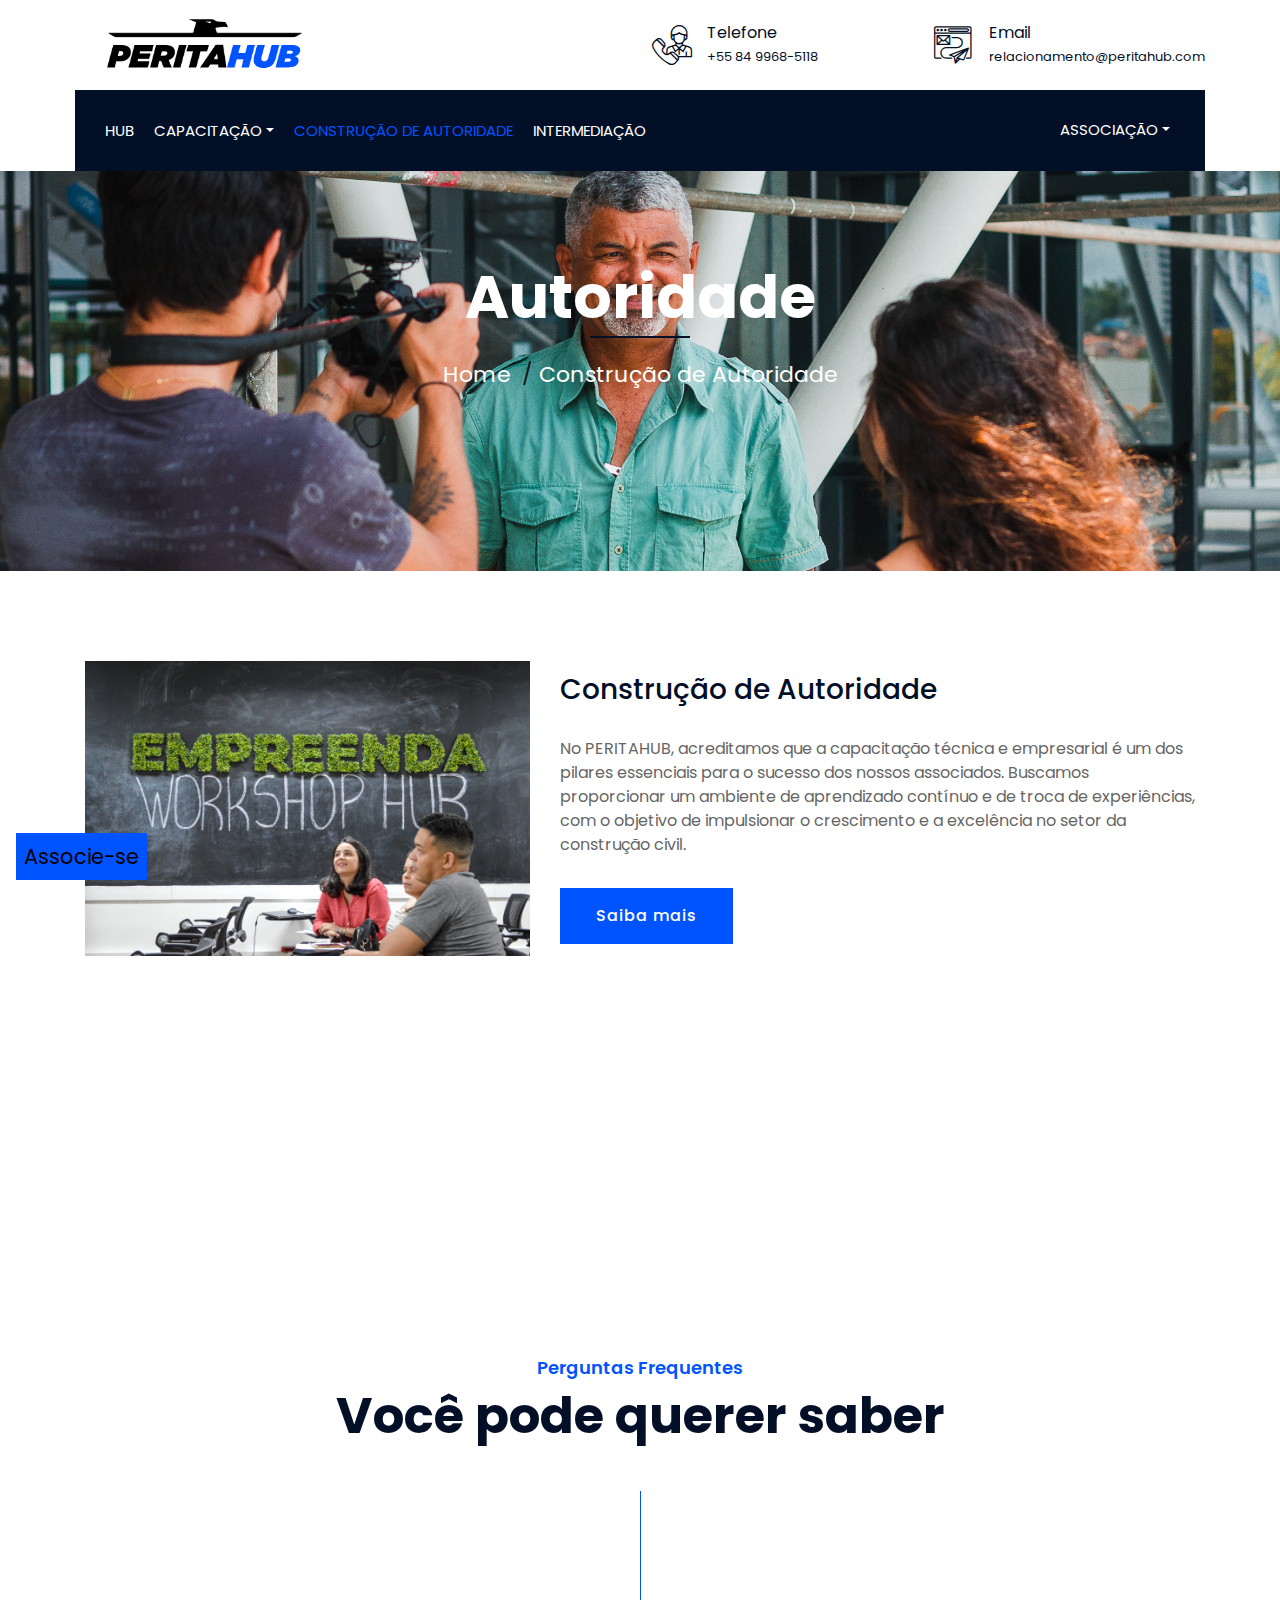
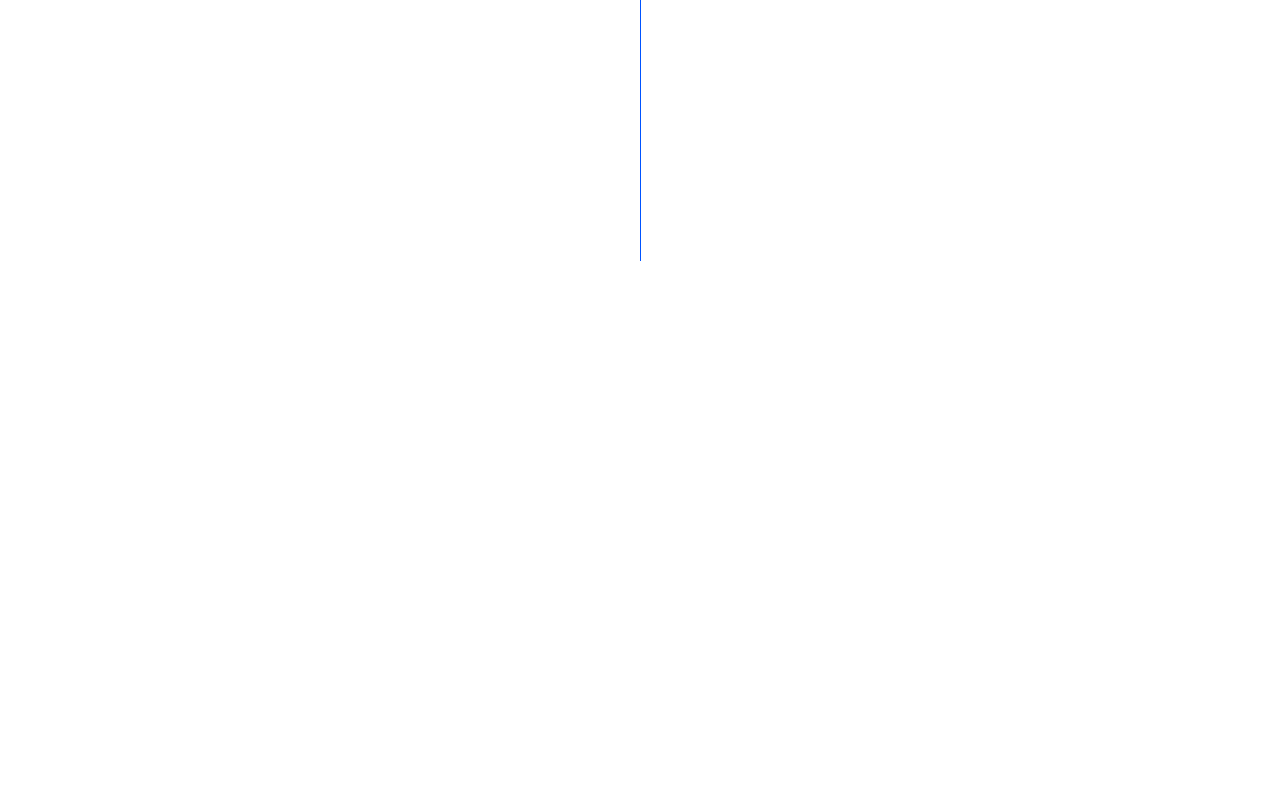
<file: autoridade.html>
<!DOCTYPE html>
<html lang="en">
    <head>
        <meta charset="utf-8">
        <title>Builderz - Construction Company Website Template</title>
        <meta content="width=device-width, initial-scale=1.0" name="viewport">
        <meta content="Construction Company Website Template" name="keywords">
        <meta content="Construction Company Website Template" name="description">

        <!-- Favicon -->
        <link href="img/favicon.ico" rel="icon">

        <!-- Google Font -->
        <link href="https://fonts.googleapis.com/css2?family=Poppins:wght@100;200;300;400;500;600;700;800;900&display=swap" rel="stylesheet">

        <!-- CSS Libraries -->
        <link href="https://stackpath.bootstrapcdn.com/bootstrap/4.4.1/css/bootstrap.min.css" rel="stylesheet">
        <link href="https://cdnjs.cloudflare.com/ajax/libs/font-awesome/5.10.0/css/all.min.css" rel="stylesheet">
        <link href="lib/flaticon/font/flaticon.css" rel="stylesheet"> 
        <link href="lib/animate/animate.min.css" rel="stylesheet">
        <link href="lib/owlcarousel/assets/owl.carousel.min.css" rel="stylesheet">
        <link href="lib/lightbox/css/lightbox.min.css" rel="stylesheet">
        <link href="lib/slick/slick.css" rel="stylesheet">
        <link href="lib/slick/slick-theme.css" rel="stylesheet">

        <!-- Template Stylesheet -->
        <link href="css/style.css" rel="stylesheet">
    </head>

    <body>
        <div class="wrapper">
             <!-- Top Bar Start -->
            <div class="top-bar">
                <div class="container-fluid">
                    <div class="row align-items-center">
                        <div class="col-lg-4 col-md-12">
                            <div class="logo">
                                <a href="index.html">
                                    <img style="height: 5rem;" src="img\PERITAHUB-LOGOMARCA-PRETA-removebg-preview.png">
                                    <!-- <img src="img/logo.jpg" alt="Logo"> -->
                                </a>
                            </div>
                        </div>
                        <div class="col-lg-8 col-md-7 d-none d-lg-block">
                            <div class="row">
                                <div class="col-4 d-none">
                                    <div class="top-bar-item">
                                        <div class="top-bar-icon">
                                            <i class="flaticon-calendar"></i>
                                        </div>
                                        <div class="top-bar-text">
                                            <h3>Opening Hour</h3>
                                            <p>Mon - Fri, 8:00 - 9:00</p>
                                        </div>
                                    </div>
                                </div>
                                <div class="col-6">
                                    <div class="top-bar-item">
                                        <div class="top-bar-icon">
                                            <i class="flaticon-call"></i>
                                        </div>
                                        <div class="top-bar-text">
                                            <h3>Telefone</h3>
                                            <p>+55 84 9968-5118</p>
                                        </div>
                                    </div>
                                </div>
                                <div class="col-6">
                                    <div class="top-bar-item">
                                        <div class="top-bar-icon">
                                            <i class="flaticon-send-mail"></i>
                                        </div>
                                        <div class="top-bar-text">
                                            <h3>Email</h3>
                                            <p>relacionamento@peritahub.com</p>
                                        </div>
                                    </div>
                                </div>
                            </div>
                        </div>
                    </div>
                </div>
            </div>
            <!-- Top Bar End -->

            <!-- Nav Bar Start -->
            <div class="nav-bar">
                <div class="container-fluid">
                    <nav class="navbar navbar-expand-lg bg-dark navbar-dark">
                        <a href="#" class="navbar-brand">MENU</a>
                        <button type="button" class="navbar-toggler" data-toggle="collapse" data-target="#navbarCollapse">
                            <span class="navbar-toggler-icon"></span>
                        </button>

                        <div class="collapse navbar-collapse justify-content-between" id="navbarCollapse">
                            <div class="navbar-nav mr-auto">
                                <a href="index.html" class="nav-item nav-link">Hub</a>
                                <div class="nav-item dropdown">
                                    <a href="#" class="nav-link dropdown-toggle" data-toggle="dropdown">Capacitação</a>
                                    <div class="dropdown-menu">
                                        <a href="podcast.html" class="dropdown-item">Podcasts</a>
                                        <a href="workshop.html" class="dropdown-item">Workshop</a>
                                        <a href="imersao.html" class="dropdown-item">Imersão</a>
                                    </div>
                                </div>
                                <a href="autoridade.html" class="nav-item nav-link active">Construção de Autoridade</a>
                            

                                <a href="intermediacao.html" class="nav-item nav-link">Intermediação</a>

                            </div>
                            <div class="ml-auto">
                                <div class="nav-item dropdown">
                                    <a style="color:#fff;" href="#" class="nav-link dropdown-toggle" data-toggle="dropdown">Associação</a>
                                    <div class="dropdown-menu">
                                        <a href="https://app.galaxpay.com.br/abrir-conta" class="dropdown-item">Registre-se</a>
                                        <a href="https://futurizeagora.com.br/" class="dropdown-item">Login</a>
                                    </div>
                            </div>
                        </div>
                    </nav>
                </div>
            </div>
            <!-- Nav Bar End -->

            <div class="index6" >


         
                <!-- Botão flutuante -->
                <a href="https://app.galaxpay.com.br/abrir-conta"><button type="button" class="button-wpp fw-bold p-2" 
                style="background:#0054ff; color:#000000; font-size:1.3rem; border:none; outline:none;  position: fixed; bottom: 20px; left: 0;margin:0 1rem; z-index: 99; display: flex; align-items: center; justify-content: center;">Associe-se</button></a>
              
                <!-- Modal -->
                <div class="modal" id="formModal">
                  <div class="modal-dialog">
                    <div class="modal-content">
                    
                      <!-- Cabeçalho do Modal -->
                      <div class="modal-header">
                        <h4 class="modal-title">Enviar mensagem para o WhatsApp</h4>
                        <button type="button" class="btn-close close" data-dismiss="modal"></button>
                      </div>
                      
                      <!-- Corpo do Modal -->
                      <div class="modal-body">
                        <form id="whatsapp-form">
                          <div class="form-group">
                            <label for="name">Nome:</label>
                            <input type="text" class="form-control" id="name" placeholder="Seu nome">
                          </div>
                          <div class="form-group">
                            <label for="message">Mensagem:</label>
                            <input type="text" class="form-control" id="message" placeholder="Sua mensagem">
                          </div>
                          <button type="submit" class="btn btn-primary button-main2" style="margin-top: .5rem;">Enviar para o WhatsApp</button>
                        </form>
                      </div>
                    </div>
                  </div>
                </div>
          </div>
            
            <!-- Page Header Start -->
            <div class="page-header" style="height:25rem !important; background:url('img/Cópia de IMG_6582.jpg') !important;
            background-position-y: 40%!important; background-size: cover !important;
            background-repeat: no-repeat;">
                <div class="container">
                                        <div class="row" >
                        <div class="col-12">
                            <h2 style="color:#fff;">Autoridade</h2>
                        </div>
                        <div class="col-12">
                            <a style="color:#fff;" href="">Home</a>
                            <a style="color:#fff;" href="">Construção de Autoridade</a>
                        </div>
                    </div>
                </div>
            </div>
            <!-- Page Header End -->


            <!-- About Start -->
            <div class="about wow fadeInUp" data-wow-delay="0.1s">
                <div class="container">
                    <div class="row align-items-center">
                        <div class="col-lg-5 col-md-6">
                            <div class="about-img">
                                <img src="img/Cópia de DSC_0290.jpg" alt="Image">
                            </div>
                        </div>
                        <div class="col-lg-7 col-md-6">
                            <div class="section-header text-left">
                                     <h3>Construção de Autoridade</h3>
                            </div>
                            <div class="about-text">
                                <p>
                                    No PERITAHUB, acreditamos que a
                                    capacitação técnica e empresarial é um dos
                                    pilares essenciais para o sucesso dos
                                    nossos associados.
                                    
                                    Buscamos proporcionar um ambiente de
                                    aprendizado contínuo e de troca de
                                    experiências, com o objetivo de impulsionar
                                    o crescimento e a excelência no setor da
                                    construção civil.
                                </p>
                                <a style="color:#fff;" class="btn" href="">Saiba mais</a>
                            </div>
                        </div>
                    </div>
                </div>
            </div>
            <!-- About End -->

           

            
             <!-- Fact Start -->
             <div class="fact">
                <div class="container-fluid">
                    <div class="row counters">
                        <div class="col-md-6 fact-left wow slideInLeft">
                            <div class="row">
                                <div class="col-md-6 col-12 d-flex justify-content-center align-items-center">
                                    <div class="fact-icon">
                                        <i class="flaticon-worker"></i>
                                    </div>
                                    <div class="fact-text">
                                        <div class="d-flex align-items-center justify-content-center">
                                            <h2>+</h2>&nbsp;<h2 data-toggle="counter-up">1200</h2></div>
                                        <p>Profissionais Formados</p>
                                    </div>
                                </div>
                                <div class="col-md-6 col-12 d-flex justify-content-center align-items-center">
                                    <div class="fact-icon">
                                        <i class="flaticon-building"></i>
                                    </div>
                                    <div class="fact-text">
                                        <div class="d-flex align-items-center justify-content-center">
                                            <h2>+</h2>&nbsp;<h2 data-toggle="counter-up">20</h2></div>   
                                            
                                            <p>Cursos Feitos</p>
                                    </div>
                                </div>
                            </div>
                        </div>
                        <div class="col-md-6 fact-right wow slideInRight">
                            <div class="row">
                                <div class="col-md-6 col-12 d-flex justify-content-center align-items-center">
                                    <div class="fact-icon">
                                        <i class="flaticon-address"></i>
                                    </div>
                                    <div class="fact-text">
                                        <div class="d-flex align-items-center justify-content-center">
                                            <h2>+</h2>&nbsp;<h2 data-toggle="counter-up">5</h2>&nbsp;<h2>M</h2></div>   
                                            
                                        <p>Intermediações Realizadas</p>
                                    </div>
                                </div>
                                <div class="col-md-6 col-12 d-flex justify-content-center align-items-center">
                                    <div class="fact-icon">
                                        <i class="flaticon-crane"></i>
                                    </div>
                                    <div class="fact-text">
                                        <div class="d-flex align-items-center justify-content-center">
                                            <h2>+</h2>&nbsp;<h2 data-toggle="counter-up">15</h2></div>   
                                            
                                        <p>Podcasts Realizados</p>
                                    </div>
                                </div>
                            </div>
                        </div>
                    </div>
                </div>
            </div>
            <!-- Fact End -->

            
            
            <!-- FAQs Start -->
            <div class="faqs">
                <div class="container">
                    <div class="section-header text-center">
                        <p>Perguntas Frequentes</p>
                        <h2>Você pode querer saber</h2>
                    </div>
                    <div class="row">
                        <div class="col-md-6">
                            <div id="accordion-1">
                                <div class="card wow fadeInLeft" data-wow-delay="0.1s">
                                    <div class="card-header">
                                        <a class="card-link collapsed" data-toggle="collapse" href="#collapseOne">
                                            Lorem ipsum dolor sit amet?
                                        </a>
                                    </div>
                                    <div id="collapseOne" class="collapse" data-parent="#accordion-1">
                                        <div class="card-body">
                                            Lorem ipsum dolor sit amet, consectetur adipiscing elit. Phasellus nec pretium mi. Curabitur facilisis ornare velit non.
                                        </div>
                                    </div>
                                </div>
                                <div class="card wow fadeInLeft" data-wow-delay="0.2s">
                                    <div class="card-header">
                                        <a class="card-link collapsed" data-toggle="collapse" href="#collapseTwo">
                                            Lorem ipsum dolor sit amet?
                                        </a>
                                    </div>
                                    <div id="collapseTwo" class="collapse" data-parent="#accordion-1">
                                        <div class="card-body">
                                            Lorem ipsum dolor sit amet, consectetur adipiscing elit. Phasellus nec pretium mi. Curabitur facilisis ornare velit non.
                                        </div>
                                    </div>
                                </div>
                                <div class="card wow fadeInLeft" data-wow-delay="0.3s">
                                    <div class="card-header">
                                        <a class="card-link collapsed" data-toggle="collapse" href="#collapseThree">
                                            Lorem ipsum dolor sit amet?
                                        </a>
                                    </div>
                                    <div id="collapseThree" class="collapse" data-parent="#accordion-1">
                                        <div class="card-body">
                                            Lorem ipsum dolor sit amet, consectetur adipiscing elit. Phasellus nec pretium mi. Curabitur facilisis ornare velit non.
                                        </div>
                                    </div>
                                </div>
                                <div class="card wow fadeInLeft" data-wow-delay="0.4s">
                                    <div class="card-header">
                                        <a class="card-link collapsed" data-toggle="collapse" href="#collapseFour">
                                            Lorem ipsum dolor sit amet?
                                        </a>
                                    </div>
                                    <div id="collapseFour" class="collapse" data-parent="#accordion-1">
                                        <div class="card-body">
                                            Lorem ipsum dolor sit amet, consectetur adipiscing elit. Phasellus nec pretium mi. Curabitur facilisis ornare velit non.
                                        </div>
                                    </div>
                                </div>
                                <div class="card wow fadeInLeft" data-wow-delay="0.5s">
                                    <div class="card-header">
                                        <a class="card-link collapsed" data-toggle="collapse" href="#collapseFive">
                                            Lorem ipsum dolor sit amet?
                                        </a>
                                    </div>
                                    <div id="collapseFive" class="collapse" data-parent="#accordion-1">
                                        <div class="card-body">
                                            Lorem ipsum dolor sit amet, consectetur adipiscing elit. Phasellus nec pretium mi. Curabitur facilisis ornare velit non.
                                        </div>
                                    </div>
                                </div>
                            </div>
                        </div>
                        <div class="col-md-6">
                            <div id="accordion-2">
                                <div class="card wow fadeInRight" data-wow-delay="0.1s">
                                    <div class="card-header">
                                        <a class="card-link collapsed" data-toggle="collapse" href="#collapseSix">
                                            Lorem ipsum dolor sit amet?
                                        </a>
                                    </div>
                                    <div id="collapseSix" class="collapse" data-parent="#accordion-2">
                                        <div class="card-body">
                                            Lorem ipsum dolor sit amet, consectetur adipiscing elit. Phasellus nec pretium mi. Curabitur facilisis ornare velit non.
                                        </div>
                                    </div>
                                </div>
                                <div class="card wow fadeInRight" data-wow-delay="0.2s">
                                    <div class="card-header">
                                        <a class="card-link collapsed" data-toggle="collapse" href="#collapseSeven">
                                            Lorem ipsum dolor sit amet?
                                        </a>
                                    </div>
                                    <div id="collapseSeven" class="collapse" data-parent="#accordion-2">
                                        <div class="card-body">
                                            Lorem ipsum dolor sit amet, consectetur adipiscing elit. Phasellus nec pretium mi. Curabitur facilisis ornare velit non.
                                        </div>
                                    </div>
                                </div>
                                <div class="card wow fadeInRight" data-wow-delay="0.3s">
                                    <div class="card-header">
                                        <a class="card-link collapsed" data-toggle="collapse" href="#collapseEight">
                                            Lorem ipsum dolor sit amet?
                                        </a>
                                    </div>
                                    <div id="collapseEight" class="collapse" data-parent="#accordion-2">
                                        <div class="card-body">
                                            Lorem ipsum dolor sit amet, consectetur adipiscing elit. Phasellus nec pretium mi. Curabitur facilisis ornare velit non.
                                        </div>
                                    </div>
                                </div>
                                <div class="card wow fadeInRight" data-wow-delay="0.4s">
                                    <div class="card-header">
                                        <a class="card-link collapsed" data-toggle="collapse" href="#collapseNine">
                                            Lorem ipsum dolor sit amet?
                                        </a>
                                    </div>
                                    <div id="collapseNine" class="collapse" data-parent="#accordion-2">
                                        <div class="card-body">
                                            Lorem ipsum dolor sit amet, consectetur adipiscing elit. Phasellus nec pretium mi. Curabitur facilisis ornare velit non.
                                        </div>
                                    </div>
                                </div>
                                <div class="card wow fadeInRight" data-wow-delay="0.5s">
                                    <div class="card-header">
                                        <a class="card-link collapsed" data-toggle="collapse" href="#collapseTen">
                                            Lorem ipsum dolor sit amet?
                                        </a>
                                    </div>
                                    <div id="collapseTen" class="collapse" data-parent="#accordion-2">
                                        <div class="card-body">
                                            Lorem ipsum dolor sit amet, consectetur adipiscing elit. Phasellus nec pretium mi. Curabitur facilisis ornare velit non.
                                        </div>
                                    </div>
                                </div>
                            </div>
                        </div>
                    </div>
                </div>
            </div>
            <!-- FAQs End -->


          <!-- Footer Start -->
          <div class="footer wow fadeIn" data-wow-delay="0.3s">
            <div class="container">
                <div class="row">
                    <div class="col-md-6 col-lg-4">
                        <div class="footer-contact">
                            <h2>Contato</h2>
                            <p><i class="fa fa-phone-alt"></i>+55 84 9968-5118</p>
                            <p><i class="fa fa-envelope"></i>relacionamento@peritahub.com</p>
                            <div class="footer-social">
                                <a href=""><i class="fab fa-twitter"></i></a>
                                <a href=""><i class="fab fa-facebook-f"></i></a>
                                <a href=""><i class="fab fa-youtube"></i></a>
                                <a href=""><i class="fab fa-instagram"></i></a>
                                <a href=""><i class="fab fa-linkedin-in"></i></a>
                            </div>
                        </div>
                    </div>
                    <div class="col-md-6 d-none col-lg-3">
                        <div class="footer-link">
                            <h2>Services Areas</h2>
                            <a href="">Building Construction</a>
                            <a href="">House Renovation</a>
                            <a href="">Architecture Design</a>
                            <a href="">Interior Design</a>
                            <a href="">Painting</a>
                        </div>
                    </div>
                    <div class="col-md-6 col-lg-4">
                        <div class="footer-link">
                            <h2>Links</h2>
                            <a href="">Capacitação</a>
                            <a href="">Construção de Autoridade</a>
                            <a href="">Associação</a>
                            <a href="">Workshop</a>
                            <a href="">Intermediação</a>
                        </div>
                    </div>
                    <div class="col-md-6 col-lg-4">
                        <div class="newsletter">
                            <h2>Newsletter</h2>
                            <p>
    Adoraremos ouvir seu feedback!                                </p>
                            <div class="form">
                                <input class="form-control" placeholder="Mensagem aqui">
                                <button class="btn">Enviar</button>
                            </div>
                        </div>
                    </div>
                </div>
            </div>
            <div class="container footer-menu">
                <div class="f-menu">
                    <a href="">Terms of use</a>
                    <a href="">Privacy policy</a>
                    <a href="">Cookies</a>
                    <a href="">Help</a>
                    <a href="">FQAs</a>
                </div>
            </div>
            <div class="container copyright">
                <div class="row">
                    <div class="col-12 d-flex justify-content-center align-items-center">
                        <p>&copy; <a href="#">PeritaHub</a>, Todos os Direitos Reservados.</p>
                    </div>
                    <div class="d-none col-md-6">
                        <p>Designed By <a href="https://htmlcodex.com">HTML Codex</a></p>
                    </div>
                </div>
            </div>
        </div>
        <!-- Footer End -->

            <a href="#" class="back-to-top"><i class="fa fa-chevron-up"></i></a>
        </div>

        <!-- JavaScript Libraries -->
        <script src="https://code.jquery.com/jquery-3.4.1.min.js"></script>
        <script src="https://stackpath.bootstrapcdn.com/bootstrap/4.4.1/js/bootstrap.bundle.min.js"></script>
        <script src="lib/easing/easing.min.js"></script>
        <script src="lib/wow/wow.min.js"></script>
        <script src="lib/owlcarousel/owl.carousel.min.js"></script>
        <script src="lib/isotope/isotope.pkgd.min.js"></script>
        <script src="lib/lightbox/js/lightbox.min.js"></script>
        <script src="lib/waypoints/waypoints.min.js"></script>
        <script src="lib/counterup/counterup.min.js"></script>
        <script src="lib/slick/slick.min.js"></script>

        <!-- Template Javascript -->
        <script src="js/main.js"></script>
    </body>
</html>
</file>
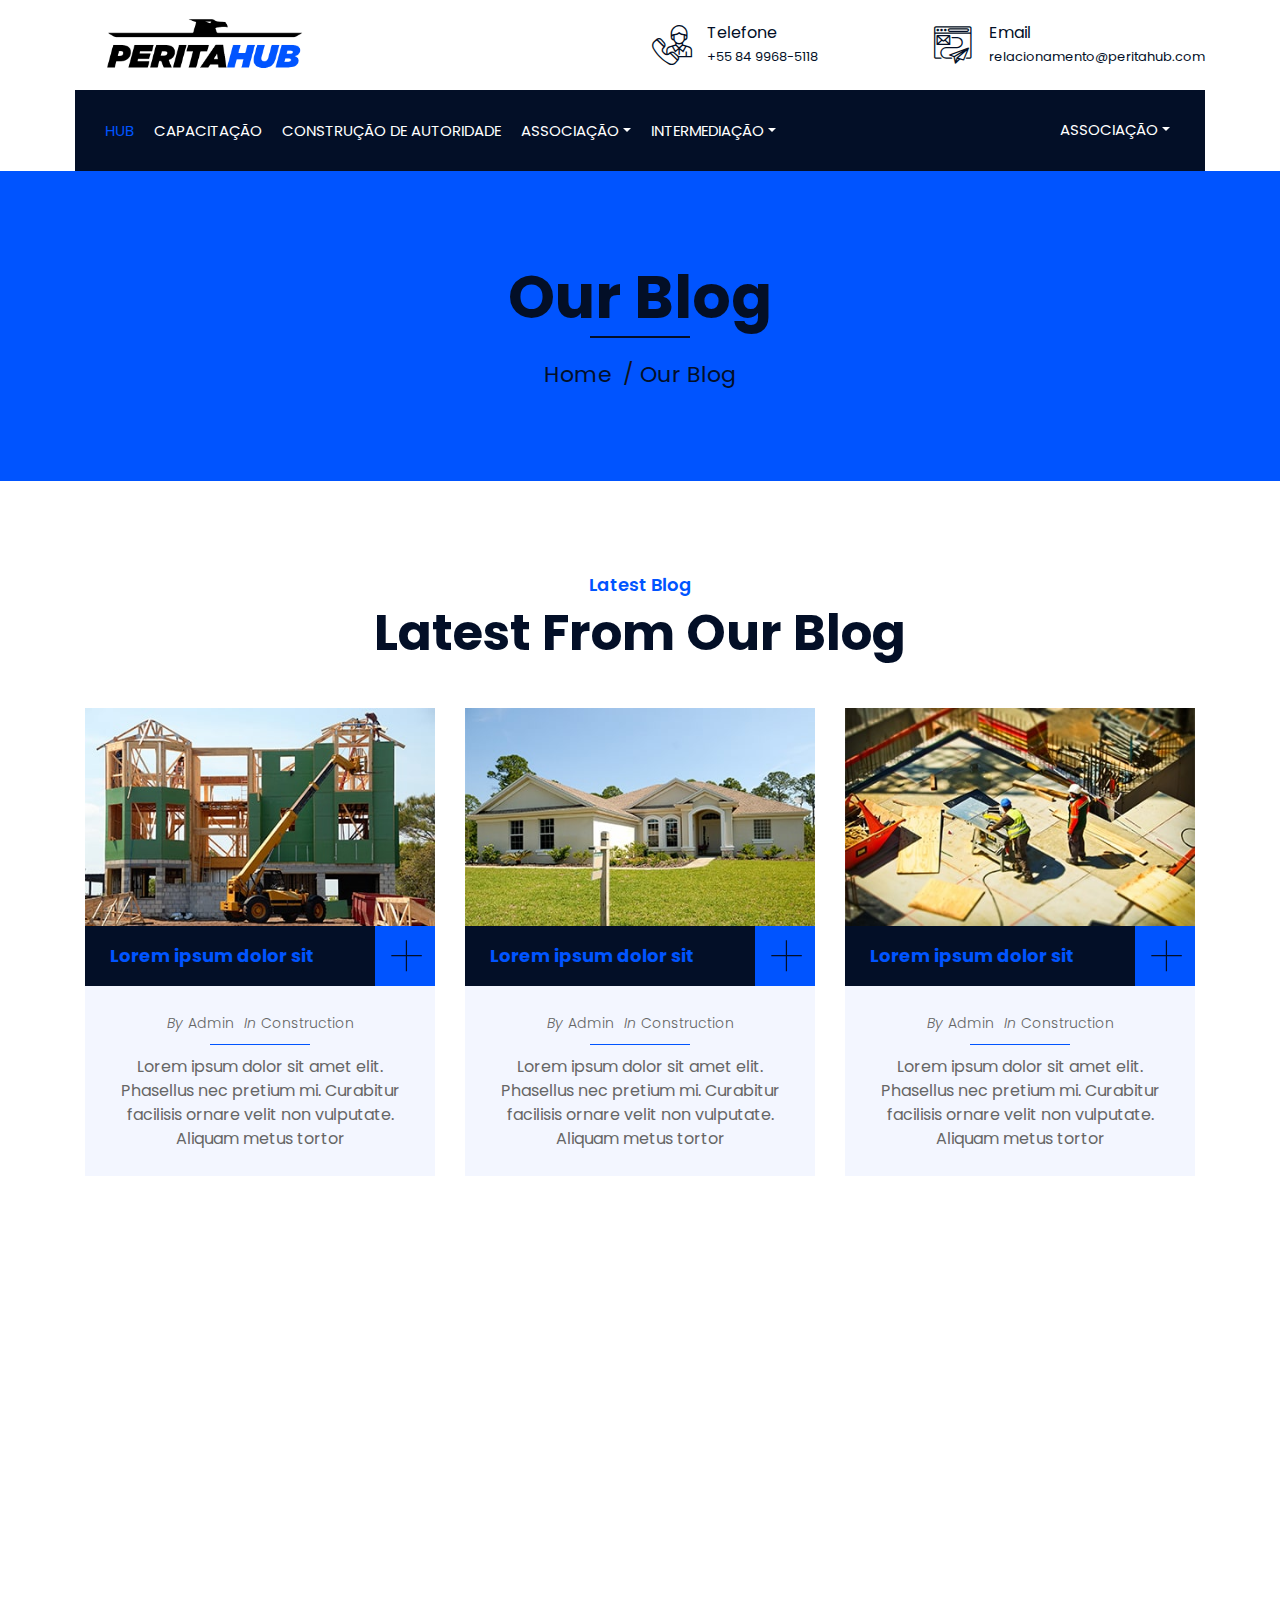
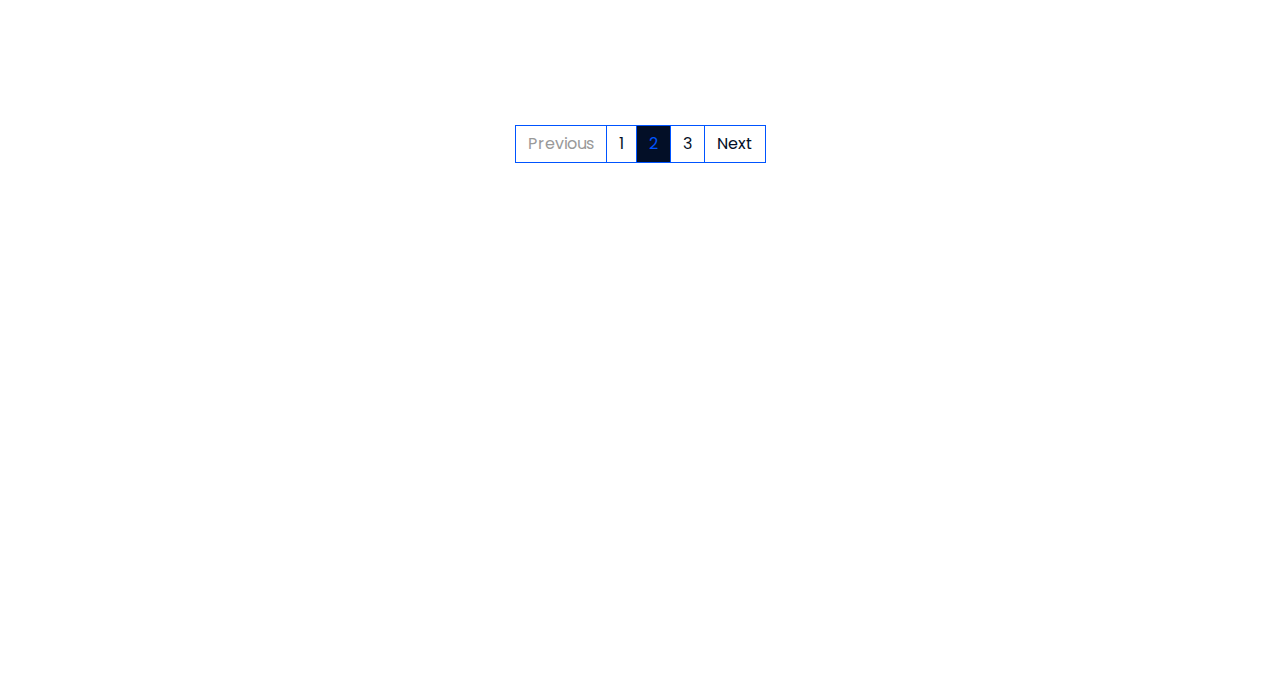
<file: blog.html>
<!DOCTYPE html>
<html lang="en">
    <head>
        <meta charset="utf-8">
        <title>Builderz - Construction Company Website Template</title>
        <meta content="width=device-width, initial-scale=1.0" name="viewport">
        <meta content="Construction Company Website Template" name="keywords">
        <meta content="Construction Company Website Template" name="description">

        <!-- Favicon -->
        <link href="img/favicon.ico" rel="icon">

        <!-- Google Font -->
        <link href="https://fonts.googleapis.com/css2?family=Poppins:wght@100;200;300;400;500;600;700;800;900&display=swap" rel="stylesheet">

        <!-- CSS Libraries -->
        <link href="https://stackpath.bootstrapcdn.com/bootstrap/4.4.1/css/bootstrap.min.css" rel="stylesheet">
        <link href="https://cdnjs.cloudflare.com/ajax/libs/font-awesome/5.10.0/css/all.min.css" rel="stylesheet">
        <link href="lib/flaticon/font/flaticon.css" rel="stylesheet"> 
        <link href="lib/animate/animate.min.css" rel="stylesheet">
        <link href="lib/owlcarousel/assets/owl.carousel.min.css" rel="stylesheet">
        <link href="lib/lightbox/css/lightbox.min.css" rel="stylesheet">
        <link href="lib/slick/slick.css" rel="stylesheet">
        <link href="lib/slick/slick-theme.css" rel="stylesheet">

        <!-- Template Stylesheet -->
        <link href="css/style.css" rel="stylesheet">
    </head>

    <body>
        <div class="wrapper">
           <!-- Top Bar Start -->
           <div class="top-bar">
            <div class="container-fluid">
                <div class="row align-items-center">
                    <div class="col-lg-4 col-md-12">
                        <div class="logo">
                            <a href="index.html">
                                <img style="height: 5rem;" src="img\PERITAHUB-LOGOMARCA-PRETA-removebg-preview.png">
                                <!-- <img src="img/logo.jpg" alt="Logo"> -->
                            </a>
                        </div>
                    </div>
                    <div class="col-lg-8 col-md-7 d-none d-lg-block">
                        <div class="row">
                            <div class="col-4 d-none">
                                <div class="top-bar-item">
                                    <div class="top-bar-icon">
                                        <i class="flaticon-calendar"></i>
                                    </div>
                                    <div class="top-bar-text">
                                        <h3>Opening Hour</h3>
                                        <p>Mon - Fri, 8:00 - 9:00</p>
                                    </div>
                                </div>
                            </div>
                            <div class="col-6">
                                <div class="top-bar-item">
                                    <div class="top-bar-icon">
                                        <i class="flaticon-call"></i>
                                    </div>
                                    <div class="top-bar-text">
                                        <h3>Telefone</h3>
                                        <p>+55 84 9968-5118</p>
                                    </div>
                                </div>
                            </div>
                            <div class="col-6">
                                <div class="top-bar-item">
                                    <div class="top-bar-icon">
                                        <i class="flaticon-send-mail"></i>
                                    </div>
                                    <div class="top-bar-text">
                                        <h3>Email</h3>
                                        <p>relacionamento@peritahub.com</p>
                                    </div>
                                </div>
                            </div>
                        </div>
                    </div>
                </div>
            </div>
        </div>
        <!-- Top Bar End -->

        <!-- Nav Bar Start -->
        <div class="nav-bar">
            <div class="container-fluid">
                <nav class="navbar navbar-expand-lg bg-dark navbar-dark">
                    <a href="#" class="navbar-brand">MENU</a>
                    <button type="button" class="navbar-toggler" data-toggle="collapse" data-target="#navbarCollapse">
                        <span class="navbar-toggler-icon"></span>
                    </button>

                    <div class="collapse navbar-collapse justify-content-between" id="navbarCollapse">
                        <div class="navbar-nav mr-auto">
                            <a href="index.html" class="nav-item nav-link active">Hub</a>
                            <a href="about.html" class="nav-item nav-link">Capacitação</a>
                            <a href="contact.html" class="nav-item nav-link">Construção de Autoridade</a>
                        
                            <a href="#" class="nav-link dropdown-toggle" data-toggle="dropdown">Associação</a>
                            <div class="dropdown-menu">
                                <a href="blog.html" class="dropdown-item">Conecte</a>
                                <a href="single.html" class="dropdown-item">Staff Empresarial</a>
                            </div>                                <a href="team.html" class="nav-item nav-link d-none">Workshop</a>
                            <div class="nav-item dropdown">
                                <a href="#" class="nav-link dropdown-toggle" data-toggle="dropdown">Intermediação</a>
                                <div class="dropdown-menu">
                                    <a href="blog.html" class="dropdown-item">Connect</a>
                                    <a href="single.html" class="dropdown-item">Staff</a>
                                    <a href="single.html" class="dropdown-item">Vídeo Feed Back</a>
                                </div>
                            </div>
                        </div>
                        <div class="ml-auto">
                            <div class="nav-item dropdown">
                                <a style="color:#fff;" href="#" class="nav-link dropdown-toggle" data-toggle="dropdown">Associação</a>
                                <div class="dropdown-menu">
                                    <a href="blog.html" class="dropdown-item">Connect</a>
                                    <a href="single.html" class="dropdown-item">Staff</a>
                                    <a href="single.html" class="dropdown-item">Vídeo Feed Back</a>
                                </div>
                        </div>
                    </div>
                </nav>
            </div>
        </div>
        <!-- Nav Bar End -->
            
            <!-- Page Header Start -->
            <div class="page-header">
                <div class="container">
                    <div class="row">
                        <div class="col-12">
                            <h2>Our Blog</h2>
                        </div>
                        <div class="col-12">
                            <a href="">Home</a>
                            <a href="">Our Blog</a>
                        </div>
                    </div>
                </div>
            </div>
            <!-- Page Header End -->


            <!-- Blog Start -->
            <div class="blog">
                <div class="container">
                    <div class="section-header text-center">
                        <p>Latest Blog</p>
                        <h2>Latest From Our Blog</h2>
                    </div>
                    <div class="row blog-page">
                        <div class="col-lg-4 col-md-6 wow fadeInUp" data-wow-delay="0.2s">
                            <div class="blog-item">
                                <div class="blog-img">
                                    <img src="img/blog-1.jpg" alt="Image">
                                </div>
                                <div class="blog-title">
                                    <h3>Lorem ipsum dolor sit</h3>
                                    <a class="btn" href="">+</a>
                                </div>
                                <div class="blog-meta">
                                    <p>By<a href="">Admin</a></p>
                                    <p>In<a href="">Construction</a></p>
                                </div>
                                <div class="blog-text">
                                    <p>
                                        Lorem ipsum dolor sit amet elit. Phasellus nec pretium mi. Curabitur facilisis ornare velit non vulputate. Aliquam metus tortor
                                    </p>
                                </div>
                            </div>
                        </div>
                        <div class="col-lg-4 col-md-6 wow fadeInUp">
                            <div class="blog-item">
                                <div class="blog-img">
                                    <img src="img/blog-2.jpg" alt="Image">
                                </div>
                                <div class="blog-title">
                                    <h3>Lorem ipsum dolor sit</h3>
                                    <a class="btn" href="">+</a>
                                </div>
                                <div class="blog-meta">
                                    <p>By<a href="">Admin</a></p>
                                    <p>In<a href="">Construction</a></p>
                                </div>
                                <div class="blog-text">
                                    <p>
                                        Lorem ipsum dolor sit amet elit. Phasellus nec pretium mi. Curabitur facilisis ornare velit non vulputate. Aliquam metus tortor
                                    </p>
                                </div>
                            </div>
                        </div>
                        <div class="col-lg-4 col-md-6 wow fadeInUp" data-wow-delay="0.2s">
                            <div class="blog-item">
                                <div class="blog-img">
                                    <img src="img/blog-3.jpg" alt="Image">
                                </div>
                                <div class="blog-title">
                                    <h3>Lorem ipsum dolor sit</h3>
                                    <a class="btn" href="">+</a>
                                </div>
                                <div class="blog-meta">
                                    <p>By<a href="">Admin</a></p>
                                    <p>In<a href="">Construction</a></p>
                                </div>
                                <div class="blog-text">
                                    <p>
                                        Lorem ipsum dolor sit amet elit. Phasellus nec pretium mi. Curabitur facilisis ornare velit non vulputate. Aliquam metus tortor
                                    </p>
                                </div>
                            </div>
                        </div>
                        <div class="col-lg-4 col-md-6 wow fadeInUp" data-wow-delay="0.2s">
                            <div class="blog-item">
                                <div class="blog-img">
                                    <img src="img/blog-1.jpg" alt="Image">
                                </div>
                                <div class="blog-title">
                                    <h3>Lorem ipsum dolor sit</h3>
                                    <a class="btn" href="">+</a>
                                </div>
                                <div class="blog-meta">
                                    <p>By<a href="">Admin</a></p>
                                    <p>In<a href="">Construction</a></p>
                                </div>
                                <div class="blog-text">
                                    <p>
                                        Lorem ipsum dolor sit amet elit. Phasellus nec pretium mi. Curabitur facilisis ornare velit non vulputate. Aliquam metus tortor
                                    </p>
                                </div>
                            </div>
                        </div>
                        <div class="col-lg-4 col-md-6 wow fadeInUp">
                            <div class="blog-item">
                                <div class="blog-img">
                                    <img src="img/blog-2.jpg" alt="Image">
                                </div>
                                <div class="blog-title">
                                    <h3>Lorem ipsum dolor sit</h3>
                                    <a class="btn" href="">+</a>
                                </div>
                                <div class="blog-meta">
                                    <p>By<a href="">Admin</a></p>
                                    <p>In<a href="">Construction</a></p>
                                </div>
                                <div class="blog-text">
                                    <p>
                                        Lorem ipsum dolor sit amet elit. Phasellus nec pretium mi. Curabitur facilisis ornare velit non vulputate. Aliquam metus tortor
                                    </p>
                                </div>
                            </div>
                        </div>
                        <div class="col-lg-4 col-md-6 wow fadeInUp" data-wow-delay="0.2s">
                            <div class="blog-item">
                                <div class="blog-img">
                                    <img src="img/blog-3.jpg" alt="Image">
                                </div>
                                <div class="blog-title">
                                    <h3>Lorem ipsum dolor sit</h3>
                                    <a class="btn" href="">+</a>
                                </div>
                                <div class="blog-meta">
                                    <p>By<a href="">Admin</a></p>
                                    <p>In<a href="">Construction</a></p>
                                </div>
                                <div class="blog-text">
                                    <p>
                                        Lorem ipsum dolor sit amet elit. Phasellus nec pretium mi. Curabitur facilisis ornare velit non vulputate. Aliquam metus tortor
                                    </p>
                                </div>
                            </div>
                        </div>
                    </div>
                    <div class="row">
                        <div class="col-12">
                            <ul class="pagination justify-content-center">
                                <li class="page-item disabled"><a class="page-link" href="#">Previous</a></li>
                                <li class="page-item"><a class="page-link" href="#">1</a></li>
                                <li class="page-item active"><a class="page-link" href="#">2</a></li>
                                <li class="page-item"><a class="page-link" href="#">3</a></li>
                                <li class="page-item"><a class="page-link" href="#">Next</a></li>
                            </ul> 
                        </div>
                    </div>
                </div>
            </div>
            <!-- Blog End -->


            <!-- Footer Start -->
            <div class="footer wow fadeIn" data-wow-delay="0.3s">
                <div class="container">
                    <div class="row">
                        <div class="col-md-6 col-lg-3">
                            <div class="footer-contact">
                                <h2>Office Contact</h2>
                                <p><i class="fa fa-map-marker-alt"></i>123 Street, New York, USA</p>
                                <p><i class="fa fa-phone-alt"></i>+012 345 67890</p>
                                <p><i class="fa fa-envelope"></i>info@example.com</p>
                                <div class="footer-social">
                                    <a href=""><i class="fab fa-twitter"></i></a>
                                    <a href=""><i class="fab fa-facebook-f"></i></a>
                                    <a href=""><i class="fab fa-youtube"></i></a>
                                    <a href=""><i class="fab fa-instagram"></i></a>
                                    <a href=""><i class="fab fa-linkedin-in"></i></a>
                                </div>
                            </div>
                        </div>
                        <div class="col-md-6 col-lg-3">
                            <div class="footer-link">
                                <h2>Services Areas</h2>
                                <a href="">Building Construction</a>
                                <a href="">House Renovation</a>
                                <a href="">Architecture Design</a>
                                <a href="">Interior Design</a>
                                <a href="">Painting</a>
                            </div>
                        </div>
                        <div class="col-md-6 col-lg-3">
                            <div class="footer-link">
                                <h2>Useful Pages</h2>
                                <a href="">About Us</a>
                                <a href="">Contact Us</a>
                                <a href="">Our Team</a>
                                <a href="">Projects</a>
                                <a href="">Testimonial</a>
                            </div>
                        </div>
                        <div class="col-md-6 col-lg-3">
                            <div class="newsletter">
                                <h2>Newsletter</h2>
                                <p>
                                    Lorem ipsum dolor sit amet elit. Phasellus nec pretium mi. Curabitur facilisis ornare velit non vulpu
                                </p>
                                <div class="form">
                                    <input class="form-control" placeholder="Email here">
                                    <button class="btn">Submit</button>
                                </div>
                            </div>
                        </div>
                    </div>
                </div>
                <div class="container footer-menu">
                    <div class="f-menu">
                        <a href="">Terms of use</a>
                        <a href="">Privacy policy</a>
                        <a href="">Cookies</a>
                        <a href="">Help</a>
                        <a href="">FQAs</a>
                    </div>
                </div>
                <div class="container copyright">
                    <div class="row">
                        <div class="col-12 d-flex justify-content-center align-items-center">
                            <p>&copy; <a href="#">PeritaHub</a>, Todos os Direitos Reservados.</p>
                        </div>
                        <div class="d-none col-md-6">
                            <p>Designed By <a href="https://htmlcodex.com">HTML Codex</a></p>
                        </div>
                    </div>
                </div>
            </div>
            <!-- Footer End -->

            <a href="#" class="back-to-top"><i class="fa fa-chevron-up"></i></a>
        </div>

        <!-- JavaScript Libraries -->
        <script src="https://code.jquery.com/jquery-3.4.1.min.js"></script>
        <script src="https://stackpath.bootstrapcdn.com/bootstrap/4.4.1/js/bootstrap.bundle.min.js"></script>
        <script src="lib/easing/easing.min.js"></script>
        <script src="lib/wow/wow.min.js"></script>
        <script src="lib/owlcarousel/owl.carousel.min.js"></script>
        <script src="lib/isotope/isotope.pkgd.min.js"></script>
        <script src="lib/lightbox/js/lightbox.min.js"></script>
        <script src="lib/waypoints/waypoints.min.js"></script>
        <script src="lib/counterup/counterup.min.js"></script>
        <script src="lib/slick/slick.min.js"></script>

        <!-- Template Javascript -->
        <script src="js/main.js"></script>
    </body>
</html>
</file>
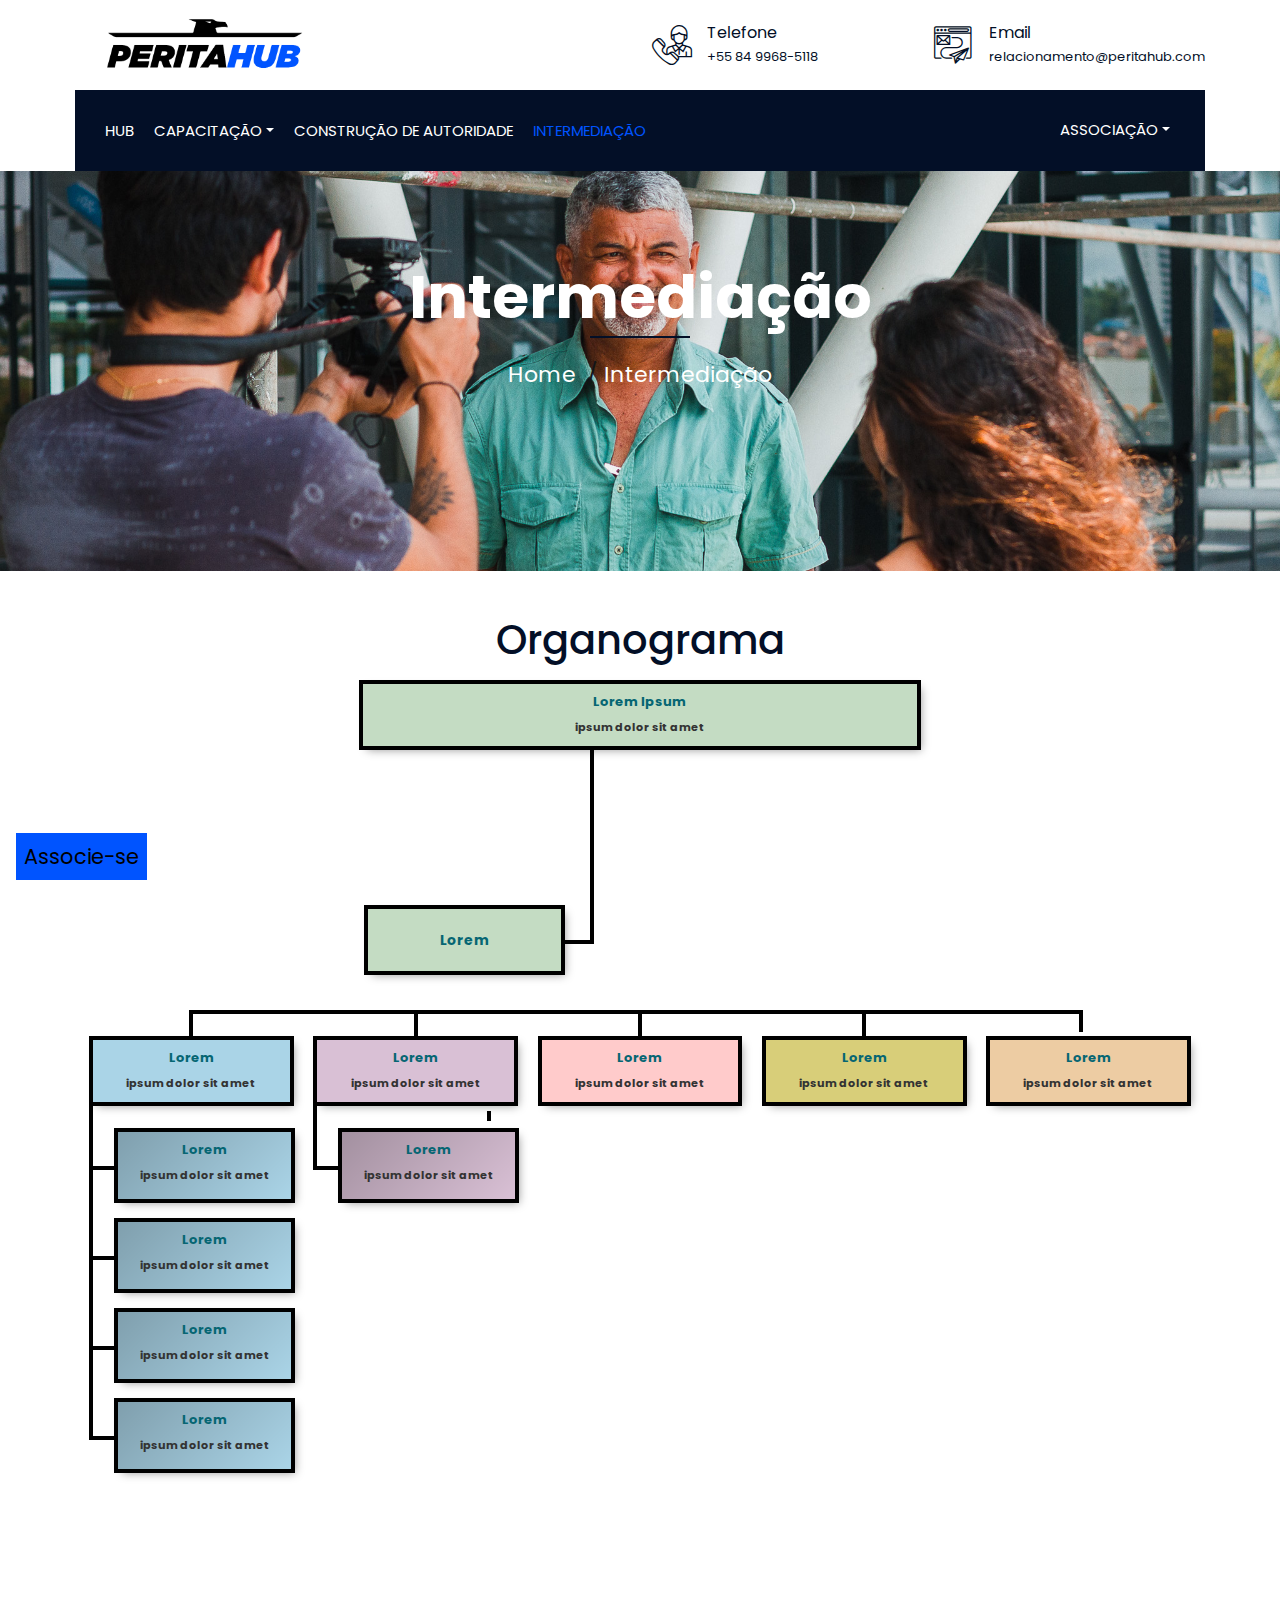
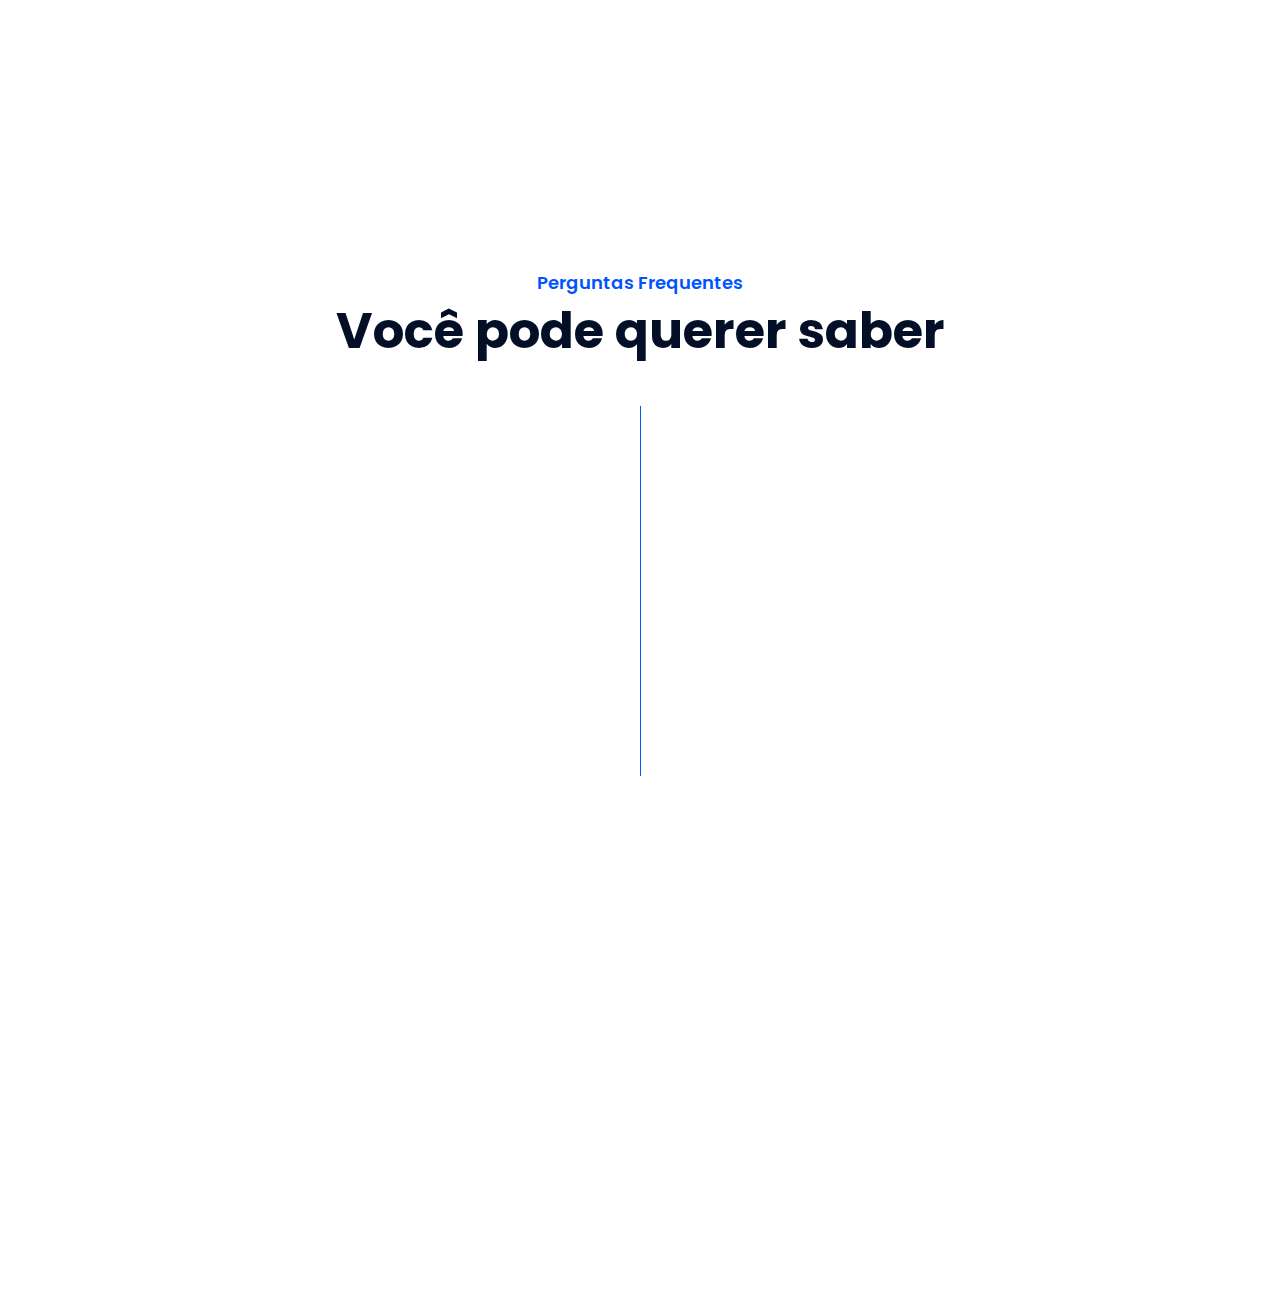
<file: intermediacao.html>
<!DOCTYPE html>
<html lang="en">
    <head>
        <meta charset="utf-8">
        <title>Builderz - Construction Company Website Template</title>
        <meta content="width=device-width, initial-scale=1.0" name="viewport">
        <meta content="Construction Company Website Template" name="keywords">
        <meta content="Construction Company Website Template" name="description">

        <!-- Favicon -->
        <link href="img/favicon.ico" rel="icon">

        <!-- Google Font -->
        <link href="https://fonts.googleapis.com/css2?family=Poppins:wght@100;200;300;400;500;600;700;800;900&display=swap" rel="stylesheet">

        <!-- CSS Libraries -->
        <link href="https://stackpath.bootstrapcdn.com/bootstrap/4.4.1/css/bootstrap.min.css" rel="stylesheet">
        <link href="https://cdnjs.cloudflare.com/ajax/libs/font-awesome/5.10.0/css/all.min.css" rel="stylesheet">
        <link href="lib/flaticon/font/flaticon.css" rel="stylesheet"> 
        <link href="lib/animate/animate.min.css" rel="stylesheet">
        <link href="lib/owlcarousel/assets/owl.carousel.min.css" rel="stylesheet">
        <link href="lib/lightbox/css/lightbox.min.css" rel="stylesheet">
        <link href="lib/slick/slick.css" rel="stylesheet">
        <link href="lib/slick/slick-theme.css" rel="stylesheet">

        <!-- Template Stylesheet -->
        <link href="css/style.css" rel="stylesheet">
    </head>

    <body>
        <div class="wrapper">
             <!-- Top Bar Start -->
            <div class="top-bar">
                <div class="container-fluid">
                    <div class="row align-items-center">
                        <div class="col-lg-4 col-md-12">
                            <div class="logo">
                                <a href="index.html">
                                    <img style="height: 5rem;" src="img\PERITAHUB-LOGOMARCA-PRETA-removebg-preview.png">
                                    <!-- <img src="img/logo.jpg" alt="Logo"> -->
                                </a>
                            </div>
                        </div>
                        <div class="col-lg-8 col-md-7 d-none d-lg-block">
                            <div class="row">
                                <div class="col-4 d-none">
                                    <div class="top-bar-item">
                                        <div class="top-bar-icon">
                                            <i class="flaticon-calendar"></i>
                                        </div>
                                        <div class="top-bar-text">
                                            <h3>Opening Hour</h3>
                                            <p>Mon - Fri, 8:00 - 9:00</p>
                                        </div>
                                    </div>
                                </div>
                                <div class="col-6">
                                    <div class="top-bar-item">
                                        <div class="top-bar-icon">
                                            <i class="flaticon-call"></i>
                                        </div>
                                        <div class="top-bar-text">
                                            <h3>Telefone</h3>
                                            <p>+55 84 9968-5118</p>
                                        </div>
                                    </div>
                                </div>
                                <div class="col-6">
                                    <div class="top-bar-item">
                                        <div class="top-bar-icon">
                                            <i class="flaticon-send-mail"></i>
                                        </div>
                                        <div class="top-bar-text">
                                            <h3>Email</h3>
                                            <p>relacionamento@peritahub.com</p>
                                        </div>
                                    </div>
                                </div>
                            </div>
                        </div>
                    </div>
                </div>
            </div>
            <!-- Top Bar End -->

            <!-- Nav Bar Start -->
            <div class="nav-bar">
                <div class="container-fluid">
                    <nav class="navbar navbar-expand-lg bg-dark navbar-dark">
                        <a href="#" class="navbar-brand">MENU</a>
                        <button type="button" class="navbar-toggler" data-toggle="collapse" data-target="#navbarCollapse">
                            <span class="navbar-toggler-icon"></span>
                        </button>

                        <div class="collapse navbar-collapse justify-content-between" id="navbarCollapse">
                            <div class="navbar-nav mr-auto">
                                <a href="index.html" class="nav-item nav-link">Hub</a>
                                <div class="nav-item dropdown">
                                    <a href="#" class="nav-link dropdown-toggle" data-toggle="dropdown">Capacitação</a>
                                    <div class="dropdown-menu">
                                        <a href="podcast.html" class="dropdown-item">Podcasts</a>
                                        <a href="workshop.html" class="dropdown-item">Workshop</a>
                                        <a href="imersao.html" class="dropdown-item">Imersão</a>
                                    </div>
                                </div>
                                <a href="autoridade.html" class="nav-item nav-link ">Construção de Autoridade</a>
                            

                                <a href="intermediacao.html" class="nav-item nav-link active">Intermediação</a>

                            </div>
                            <div class="ml-auto">
                                <div class="nav-item dropdown">
                                    <a style="color:#fff;" href="#" class="nav-link dropdown-toggle" data-toggle="dropdown">Associação</a>
                                    <div class="dropdown-menu">
                                        <a href="https://app.galaxpay.com.br/abrir-conta" class="dropdown-item">Registre-se</a>
                                        <a href="https://futurizeagora.com.br/" class="dropdown-item">Login</a>
                                    </div>
                            </div>
                        </div>
                    </nav>
                </div>
            </div>
            <!-- Nav Bar End -->

            <div class="index6" >


         
                <!-- Botão flutuante -->
                <a href="https://app.galaxpay.com.br/abrir-conta"><button type="button" class="button-wpp fw-bold p-2" 
                style="background:#0054ff; color:#000000; font-size:1.3rem; border:none; outline:none;  position: fixed; bottom: 20px; left: 0;margin:0 1rem; z-index: 99; display: flex; align-items: center; justify-content: center;">Associe-se</button></a>
              
                <!-- Modal -->
                <div class="modal" id="formModal">
                  <div class="modal-dialog">
                    <div class="modal-content">
                    
                      <!-- Cabeçalho do Modal -->
                      <div class="modal-header">
                        <h4 class="modal-title">Enviar mensagem para o WhatsApp</h4>
                        <button type="button" class="btn-close close" data-dismiss="modal"></button>
                      </div>
                      
                      <!-- Corpo do Modal -->
                      <div class="modal-body">
                        <form id="whatsapp-form">
                          <div class="form-group">
                            <label for="name">Nome:</label>
                            <input type="text" class="form-control" id="name" placeholder="Seu nome">
                          </div>
                          <div class="form-group">
                            <label for="message">Mensagem:</label>
                            <input type="text" class="form-control" id="message" placeholder="Sua mensagem">
                          </div>
                          <button type="submit" class="btn btn-primary button-main2" style="margin-top: .5rem;">Enviar para o WhatsApp</button>
                        </form>
                      </div>
                    </div>
                  </div>
                </div>
          </div>
            
            <!-- Page Header Start -->
            <div class="page-header" style="height:25rem !important; background:url('img/Cópia de IMG_6582.jpg') !important;
            background-position-y: 40%!important; background-size: cover !important;
            background-repeat: no-repeat;">
                <div class="container">
                                        <div class="row" >
                        <div class="col-12">
                            <h2 style="color:#fff;">Intermediação</h2>
                        </div>
                        <div class="col-12">
                            <a style="color:#fff;" href="">Home</a>
                            <a style="color:#fff;" href="">Intermediação</a>
                        </div>
                    </div>
                </div>
            </div>
            <!-- Page Header End -->


            <div class="content">
                <h1 class="text-center mb-3">Organograma</h1>
                <figure class="org-chart cf">
                  <ul class="administration">
                    <li>					
                      <ul class="director">
                        <li>
                          <a href="#"><span class="title">Lorem Ipsum</span><span>ipsum dolor sit amet</span></a>
                          <ul class="subdirector">              
                          </ul>
                          <ul class="departments cf">								
                            <li class="first-li"><a href="#"><span class="central">Lorem</span></a></li>
                            
                            <li class="department dep-a">
                              <a href="#"><span class="title">Lorem</span><span>ipsum dolor sit amet</span></a>
                              <ul class="sections">
                                <li class="section"><a href="#"><span class="title">Lorem</span><span>ipsum dolor sit amet</span></a></li>
                                <li class="section"><a href="#"><span class="title">Lorem</span><span>ipsum dolor sit amet</span></a></li>
                                <li class="section"><a href="#"><span class="title">Lorem</span><span>ipsum dolor sit amet</span></a></li>
                                <li class="section"><a href="#"><span class="title">Lorem</span><span>ipsum dolor sit amet</span></a></li>                  
                              </ul>
                            </li>
                            <li class="department dep-b">
                              <a href="#"><span><span class="title">Lorem</span><span>ipsum dolor sit amet</span></span></a>
                              <ul class="sections">
                                <li class="section"><a href="#"><span class="title">Lorem</span><span>ipsum dolor sit amet</span></a></li>
                                <li class="section"><a href="#"><span class="title">Lorem</span><span>ipsum dolor sit amet</span></a></li>
                                <li class="section"><a href="#"><span class="title">Lorem</span><span>ipsum dolor sit amet</span></a></li>
                                
                              </ul>
                            </li>
                            <li class="department dep-c">
                              <a href="#"><span class="title">Lorem</span><span>ipsum dolor sit amet</span></a>
                              <ul class="sections">
                                <li class="section"><a href="#"><span class="title">Lorem</span><span>ipsum dolor sit amet</span></a></li>
                                <li class="section"><a href="#"><span class="title">Lorem</span><span>ipsum dolor sit amet</span></a></li>
                                <li class="section"><a href="#"><span class="title">Lorem</span><span>ipsum dolor sit amet</span></a></li>
                                <li class="section"><a href="#"><span class="title">Lorem</span><span>ipsum dolor sit amet</span></a></li>
                              </ul>
                            </li>
                            <li class="department dep-d">
                              <a href="#"><span class="title">Lorem</span><span>ipsum dolor sit amet</span></a>
                              <ul class="sections">
                                <li class="section"><a href="#"><span class="title">Lorem</span><span>ipsum dolor sit amet</span></a></li>
                                <li class="section"><a href="#"><span class="title">Lorem</span><span>ipsum dolor sit amet</span></a></li>
                                <li class="section"><a href="#"><span class="title">Lorem</span><span>ipsum dolor sit amet</span></a></li>
                              </ul>
                            </li>
                            <li class="department dep-e">
                              <a href="#"><span class="title">Lorem</span><span>ipsum dolor sit amet</span></a>
                              <ul class="sections">
                                <li class="section"><a href="#"><span class="title">Lorem</span><span>ipsum dolor sit amet</span></a></li>
                                <li class="section"><a href="#"><span class="title">Lorem</span><span>ipsum dolor sit amet</span></a></li>
                                <li class="section"><a href="#"><span class="title">Lorem</span><span>ipsum dolor sit amet</span></a></li>
                                <li class="section"><a href="#"><span class="title">Lorem</span><span>Coordenação de Captação de Recursos</span></a></li>
                              </ul>
                            </li>
                          </ul>
                        </li>
                      </ul>	
                    </li>
                  </ul>			
                </figure>
              </div>
              <style>
                *{
	-webkit-box-sizing: border-box;
	-moz-box-sizing: border-box;
	box-sizing: border-box;
	position: relative;
}


.cf:before,
.cf:after {
    content: " "; /* 1 */
    display: table; /* 2 */
}

.cf:after {
    clear: both;
}

/**
 * For IE 6/7 only
 * Include this rule to trigger hasLayout and contain floats.
 */
.cf {
    *zoom: 1;
}

/* Generic styling */

body{
	background: #dedede;	
}

.first-li
{
    position: relative;
}

.first-li::after
{
    content: '';
    position: absolute;
    z-index:4;
    border-right: 4px solid #000;
    bottom:-181px !important;
    left:50%;
}

.subdirector > li:first-child::after, .departments > li:first-child::after {
    content: ''; /* necessário para gerar o elemento */
    position: absolute; /* posicionamento absoluto em relação ao pai */
    left: 50%; /* centraliza o pseudo-elemento */
    bottom: -4px; /* ajuste conforme necessário para posicionar abaixo do border-bottom */
    height: 10px; /* altura da borda vertical */
    width: 4px; /* largura da borda vertical, igual à borda existente */
    background-color: black; /* cor da borda */
    transform: translateX(-50%); /* centraliza horizontalmente */
}

.content{
	width: 100%;
	max-width: 1142px;
	margin: 0 auto;
	padding: 0 20px;
}

a:focus{
	outline: 2px dashed #f7f7f7;
}

@media all and (max-width: 767px){
	.content{
		padding: 0 20px;
	}	
}



.administration ul, .administration{
	padding: 0;
	margin: 0;
	list-style: none;		
}

ul.administration a{
	display: block;
	background: #c4dcc3;
	border: 4px solid #000000;
	text-align: center;
	overflow: hidden;
	font-size: .7em;
	text-decoration: none;
	font-weight: bold;
	color: #333;
	height: 70px;
	margin-bottom: -26px;
	box-shadow: 4px 4px 9px -4px rgba(0,0,0,0.4);
	-webkit-transition: all linear .1s;
	-moz-transition: all linear .1s;
	transition: all linear .1s;
}

ul.administration a:hover{cursor: zoom-in}/*add*/
	

@media all and (max-width: 767px){
	ul a{
		font-size: 1em;
	}
}


ul a span{
  margin-top: 8px; /*add*/
	/*top: 50%;
	margin-top: -0.7em;*/
	display: block;
}


/*
 
 */

.administration > li > a{
	margin-bottom: 25px;
}

.director > li > a{
	width: 51%;
	margin: 0 auto 0px auto;
}

.subdirector:after{
	content: "";
	display: block;
	width: 0;
	height: 130px;
	background: rgb(255, 255, 255);
	border-left: 4px solid #000000;
	left: 45.45%;
	position: relative;
}

.subdirector > li:first-child,
.departments > li:first-child{	
	width: 18.59894921190893%;
	height: 64px;
	margin: 0 auto 92px auto;		
	padding-top: 25px;
	border-bottom: 4px solid rgb(0, 0, 0);
	z-index: 1;	
}

.subdirector > li:first-child{
	float: right;
	right: 27.2%;
	border-left: 4px solid rgb(0, 0, 0);
}

.departments > li:first-child{	
	float: left;
	left: 27.2%;
	border-right: 4px solid rgb(0, 0, 0);	
}

.subdirector > li:first-child a,
.departments > li:first-child a{
	width: 100%;
}

.subdirector > li:first-child a{	
	left: 25px;
}

@media all and (max-width: 767px){
	.subdirector > li:first-child,
	.departments > li:first-child{
		width: 40%;	
	}

	.subdirector > li:first-child{
		right: 10%;
		margin-right: 2px;
	}

	.subdirector:after{
		left: 49.8%;
	}

	.departments > li:first-child{
		left: 10%;
		margin-left: 2px;
	}
}


.departments > li:first-child a{
	right: 25px;
}

.department:first-child,
.departments li:nth-child(2){
	margin-left: 0;
	clear: left;	
}

.departments:after{
	content: "";
	display: block;
	position: absolute;
	width: 81.1%;
	height: 22px;	
	border-top: 4px solid #000000;
	border-right: 4px solid #000000;
	border-left: 4px solid #000000;
	margin: 0 auto;
	top: 130px;
	left: 9.1%
}

@media all and (max-width: 767px){
	.departments:after{
		border-right: none;
		left: 0;
		width: 49.8%;
	}  
}

@media all and (min-width: 768px){
	.department:first-child:before,
   .department:last-child:before{
    border:none;
  }
}

.department:before{
	content: "";
	display: block;
	position: absolute;
	width: 0;
	height: 22px;
	border-left: 4px solid rgb(0, 0, 0);
	z-index: 1;
	top: -22px;
	left: 50%;
	margin-left: -4px;
}

.department{
	border-left: 4px solid #000000;
	width: 18.59894921190893%;
	float: left;
	margin-left: 1.751313485113835%;
	margin-bottom: 60px;
}

.lt-ie8 .department{
	width: 18.25%;
}

@media all and (max-width: 767px){
	.department{
		float: none;
		width: 100%;
		margin-left: 0;
	}

	.department:before{
		content: "";
		display: block;
		position: absolute;
		width: 0;
		height: 60px;
		border-left: 4px solid rgb(0, 0, 0);
		z-index: 1;
		top: -60px;
		left: 0%;
		margin-left: -4px;
	}

	.department:nth-child(2):before{
		display: none;
	}
}

.department > a{
	margin: 0 0 -26px -4px;
	z-index: 1;
}

.department > a:hover{	
	height: 85px;
  width: 100%;
  z-index: 99999
}

.department > ul{
	margin-top: 0px;
	margin-bottom: 0px;
}

.department li{	
	padding-left: 25px;
	border-bottom: 4px solid #000000;
	height: 90px;	
}

.department li a{
	background: #fff;
	top: 48px;	
	position: absolute;
	z-index: 1;
	width: 90%;
	height: 75px;
	vertical-align: middle;
	right: -1px;
	background-image: url([data-uri]);
	background-image: -moz-linear-gradient(-45deg,  rgba(0,0,0,0.25) 0%, rgba(0,0,0,0) 100%) !important;
	background-image: -webkit-gradient(linear, left top, right bottom, color-stop(0%,rgba(0,0,0,0.25)), color-stop(100%,rgba(0,0,0,0)))!important;
	background-image: -webkit-linear-gradient(-45deg,  rgba(0,0,0,0.25) 0%,rgba(0,0,0,0) 100%)!important;
	background-image: -o-linear-gradient(-45deg,  rgba(0,0,0,0.25) 0%,rgba(0,0,0,0) 100%)!important;
	background-image: -ms-linear-gradient(-45deg,  rgba(0,0,0,0.25) 0%,rgba(0,0,0,0) 100%)!important;
	background-image: linear-gradient(135deg,  rgba(0,0,0,0.25) 0%,rgba(0,0,0,0) 100%)!important;
	filter: progid:DXImageTransform.Microsoft.gradient( startColorstr='#40000000', endColorstr='#00000000',GradientType=1 );
}

.department li a:hover{
	box-shadow: 8px 8px 9px -4px rgba(0,0,0,0.1);
  padding-top:2px;
	height: 88px;
	width: 95%;
	top: 39px;
	background-image: none!important;
}

/* Department/ section colors */
.department.dep-a a{ background: #AAD4E7; }
.department.dep-b a{ background: #d9c0d5 }
.department.dep-c a{ background: #ffcbcb }
.department.dep-d a{ background: #d8ce79 }
.department.dep-e a{ background: #edcca3 }


ul a span.title{font-weight: 700; font-size: 13px; color: #066673}

ul a span.central{
	top: 50%;
  color: #066673;
  font-size: 14px;
	margin-top: -0.7em;
	display: block;
}
              </style>
            
            
          
               <!-- Fact Start -->
               <div class="fact">
                <div class="container-fluid">
                    <div class="row counters">
                        <div class="col-md-6 fact-left wow slideInLeft">
                            <div class="row">
                                <div class="col-md-6 col-12 d-flex justify-content-center align-items-center">
                                    <div class="fact-icon">
                                        <i class="flaticon-worker"></i>
                                    </div>
                                    <div class="fact-text">
                                        <div class="d-flex align-items-center justify-content-center">
                                            <h2>+</h2>&nbsp;<h2 data-toggle="counter-up">1200</h2></div>
                                        <p>Profissionais Formados</p>
                                    </div>
                                </div>
                                <div class="col-md-6 col-12 d-flex justify-content-center align-items-center">
                                    <div class="fact-icon">
                                        <i class="flaticon-building"></i>
                                    </div>
                                    <div class="fact-text">
                                        <div class="d-flex align-items-center justify-content-center">
                                            <h2>+</h2>&nbsp;<h2 data-toggle="counter-up">20</h2></div>   
                                            
                                            <p>Cursos Feitos</p>
                                    </div>
                                </div>
                            </div>
                        </div>
                        <div class="col-md-6 fact-right wow slideInRight">
                            <div class="row">
                                <div class="col-md-6 col-12 d-flex justify-content-center align-items-center">
                                    <div class="fact-icon">
                                        <i class="flaticon-address"></i>
                                    </div>
                                    <div class="fact-text">
                                        <div class="d-flex align-items-center justify-content-center">
                                            <h2>+</h2>&nbsp;<h2 data-toggle="counter-up">5</h2>&nbsp;<h2>M</h2></div>   
                                            
                                        <p>Intermediações Realizadas</p>
                                    </div>
                                </div>
                                <div class="col-md-6 col-12 d-flex justify-content-center align-items-center">
                                    <div class="fact-icon">
                                        <i class="flaticon-crane"></i>
                                    </div>
                                    <div class="fact-text">
                                        <div class="d-flex align-items-center justify-content-center">
                                            <h2>+</h2>&nbsp;<h2 data-toggle="counter-up">15</h2></div>   
                                            
                                        <p>Podcasts Realizados</p>
                                    </div>
                                </div>
                            </div>
                        </div>
                    </div>
                </div>
            </div>
            <!-- Fact End -->
            
            
            <!-- FAQs Start -->
            <div class="faqs">
                <div class="container">
                    <div class="section-header text-center">
                        <p>Perguntas Frequentes</p>
                        <h2>Você pode querer saber</h2>
                    </div>
                    <div class="row">
                        <div class="col-md-6">
                            <div id="accordion-1">
                                <div class="card wow fadeInLeft" data-wow-delay="0.1s">
                                    <div class="card-header">
                                        <a class="card-link collapsed" data-toggle="collapse" href="#collapseOne">
                                            Lorem ipsum dolor sit amet?
                                        </a>
                                    </div>
                                    <div id="collapseOne" class="collapse" data-parent="#accordion-1">
                                        <div class="card-body">
                                            Lorem ipsum dolor sit amet, consectetur adipiscing elit. Phasellus nec pretium mi. Curabitur facilisis ornare velit non.
                                        </div>
                                    </div>
                                </div>
                                <div class="card wow fadeInLeft" data-wow-delay="0.2s">
                                    <div class="card-header">
                                        <a class="card-link collapsed" data-toggle="collapse" href="#collapseTwo">
                                            Lorem ipsum dolor sit amet?
                                        </a>
                                    </div>
                                    <div id="collapseTwo" class="collapse" data-parent="#accordion-1">
                                        <div class="card-body">
                                            Lorem ipsum dolor sit amet, consectetur adipiscing elit. Phasellus nec pretium mi. Curabitur facilisis ornare velit non.
                                        </div>
                                    </div>
                                </div>
                                <div class="card wow fadeInLeft" data-wow-delay="0.3s">
                                    <div class="card-header">
                                        <a class="card-link collapsed" data-toggle="collapse" href="#collapseThree">
                                            Lorem ipsum dolor sit amet?
                                        </a>
                                    </div>
                                    <div id="collapseThree" class="collapse" data-parent="#accordion-1">
                                        <div class="card-body">
                                            Lorem ipsum dolor sit amet, consectetur adipiscing elit. Phasellus nec pretium mi. Curabitur facilisis ornare velit non.
                                        </div>
                                    </div>
                                </div>
                                <div class="card wow fadeInLeft" data-wow-delay="0.4s">
                                    <div class="card-header">
                                        <a class="card-link collapsed" data-toggle="collapse" href="#collapseFour">
                                            Lorem ipsum dolor sit amet?
                                        </a>
                                    </div>
                                    <div id="collapseFour" class="collapse" data-parent="#accordion-1">
                                        <div class="card-body">
                                            Lorem ipsum dolor sit amet, consectetur adipiscing elit. Phasellus nec pretium mi. Curabitur facilisis ornare velit non.
                                        </div>
                                    </div>
                                </div>
                                <div class="card wow fadeInLeft" data-wow-delay="0.5s">
                                    <div class="card-header">
                                        <a class="card-link collapsed" data-toggle="collapse" href="#collapseFive">
                                            Lorem ipsum dolor sit amet?
                                        </a>
                                    </div>
                                    <div id="collapseFive" class="collapse" data-parent="#accordion-1">
                                        <div class="card-body">
                                            Lorem ipsum dolor sit amet, consectetur adipiscing elit. Phasellus nec pretium mi. Curabitur facilisis ornare velit non.
                                        </div>
                                    </div>
                                </div>
                            </div>
                        </div>
                        <div class="col-md-6">
                            <div id="accordion-2">
                                <div class="card wow fadeInRight" data-wow-delay="0.1s">
                                    <div class="card-header">
                                        <a class="card-link collapsed" data-toggle="collapse" href="#collapseSix">
                                            Lorem ipsum dolor sit amet?
                                        </a>
                                    </div>
                                    <div id="collapseSix" class="collapse" data-parent="#accordion-2">
                                        <div class="card-body">
                                            Lorem ipsum dolor sit amet, consectetur adipiscing elit. Phasellus nec pretium mi. Curabitur facilisis ornare velit non.
                                        </div>
                                    </div>
                                </div>
                                <div class="card wow fadeInRight" data-wow-delay="0.2s">
                                    <div class="card-header">
                                        <a class="card-link collapsed" data-toggle="collapse" href="#collapseSeven">
                                            Lorem ipsum dolor sit amet?
                                        </a>
                                    </div>
                                    <div id="collapseSeven" class="collapse" data-parent="#accordion-2">
                                        <div class="card-body">
                                            Lorem ipsum dolor sit amet, consectetur adipiscing elit. Phasellus nec pretium mi. Curabitur facilisis ornare velit non.
                                        </div>
                                    </div>
                                </div>
                                <div class="card wow fadeInRight" data-wow-delay="0.3s">
                                    <div class="card-header">
                                        <a class="card-link collapsed" data-toggle="collapse" href="#collapseEight">
                                            Lorem ipsum dolor sit amet?
                                        </a>
                                    </div>
                                    <div id="collapseEight" class="collapse" data-parent="#accordion-2">
                                        <div class="card-body">
                                            Lorem ipsum dolor sit amet, consectetur adipiscing elit. Phasellus nec pretium mi. Curabitur facilisis ornare velit non.
                                        </div>
                                    </div>
                                </div>
                                <div class="card wow fadeInRight" data-wow-delay="0.4s">
                                    <div class="card-header">
                                        <a class="card-link collapsed" data-toggle="collapse" href="#collapseNine">
                                            Lorem ipsum dolor sit amet?
                                        </a>
                                    </div>
                                    <div id="collapseNine" class="collapse" data-parent="#accordion-2">
                                        <div class="card-body">
                                            Lorem ipsum dolor sit amet, consectetur adipiscing elit. Phasellus nec pretium mi. Curabitur facilisis ornare velit non.
                                        </div>
                                    </div>
                                </div>
                                <div class="card wow fadeInRight" data-wow-delay="0.5s">
                                    <div class="card-header">
                                        <a class="card-link collapsed" data-toggle="collapse" href="#collapseTen">
                                            Lorem ipsum dolor sit amet?
                                        </a>
                                    </div>
                                    <div id="collapseTen" class="collapse" data-parent="#accordion-2">
                                        <div class="card-body">
                                            Lorem ipsum dolor sit amet, consectetur adipiscing elit. Phasellus nec pretium mi. Curabitur facilisis ornare velit non.
                                        </div>
                                    </div>
                                </div>
                            </div>
                        </div>
                    </div>
                </div>
            </div>
            <!-- FAQs End -->


          <!-- Footer Start -->
          <div class="footer wow fadeIn" data-wow-delay="0.3s">
            <div class="container">
                <div class="row">
                    <div class="col-md-6 col-lg-4">
                        <div class="footer-contact">
                            <h2>Contato</h2>
                            <p><i class="fa fa-phone-alt"></i>+55 84 9968-5118</p>
                            <p><i class="fa fa-envelope"></i>relacionamento@peritahub.com</p>
                            <div class="footer-social">
                                <a href=""><i class="fab fa-twitter"></i></a>
                                <a href=""><i class="fab fa-facebook-f"></i></a>
                                <a href=""><i class="fab fa-youtube"></i></a>
                                <a href=""><i class="fab fa-instagram"></i></a>
                                <a href=""><i class="fab fa-linkedin-in"></i></a>
                            </div>
                        </div>
                    </div>
                    <div class="col-md-6 d-none col-lg-3">
                        <div class="footer-link">
                            <h2>Services Areas</h2>
                            <a href="">Building Construction</a>
                            <a href="">House Renovation</a>
                            <a href="">Architecture Design</a>
                            <a href="">Interior Design</a>
                            <a href="">Painting</a>
                        </div>
                    </div>
                    <div class="col-md-6 col-lg-4">
                        <div class="footer-link">
                            <h2>Links</h2>
                            <a href="">Capacitação</a>
                            <a href="">Construção de Autoridade</a>
                            <a href="">Associação</a>
                            <a href="">Workshop</a>
                            <a href="">Intermediação</a>
                        </div>
                    </div>
                    <div class="col-md-6 col-lg-4">
                        <div class="newsletter">
                            <h2>Newsletter</h2>
                            <p>
    Adoraremos ouvir seu feedback!                                </p>
                            <div class="form">
                                <input class="form-control" placeholder="Mensagem aqui">
                                <button class="btn">Enviar</button>
                            </div>
                        </div>
                    </div>
                </div>
            </div>
            <div class="container footer-menu">
                <div class="f-menu">
                    <a href="">Terms of use</a>
                    <a href="">Privacy policy</a>
                    <a href="">Cookies</a>
                    <a href="">Help</a>
                    <a href="">FQAs</a>
                </div>
            </div>
            <div class="container copyright">
                <div class="row">
                    <div class="col-md-6">
                        <p>&copy; <a href="#">PeritaHub</a>, Todos os Direitos Reservados.</p>
                    </div>
                    <div class="col-md-6">
                        <p>Designed By <a href="https://htmlcodex.com">HTML Codex</a></p>
                    </div>
                </div>
            </div>
        </div>
        <!-- Footer End -->

            <a href="#" class="back-to-top"><i class="fa fa-chevron-up"></i></a>
        </div>

        <!-- JavaScript Libraries -->
        <script src="https://code.jquery.com/jquery-3.4.1.min.js"></script>
        <script src="https://stackpath.bootstrapcdn.com/bootstrap/4.4.1/js/bootstrap.bundle.min.js"></script>
        <script src="lib/easing/easing.min.js"></script>
        <script src="lib/wow/wow.min.js"></script>
        <script src="lib/owlcarousel/owl.carousel.min.js"></script>
        <script src="lib/isotope/isotope.pkgd.min.js"></script>
        <script src="lib/lightbox/js/lightbox.min.js"></script>
        <script src="lib/waypoints/waypoints.min.js"></script>
        <script src="lib/counterup/counterup.min.js"></script>
        <script src="lib/slick/slick.min.js"></script>

        <!-- Template Javascript -->
        <script src="js/main.js"></script>
    </body>
</html>
</file>
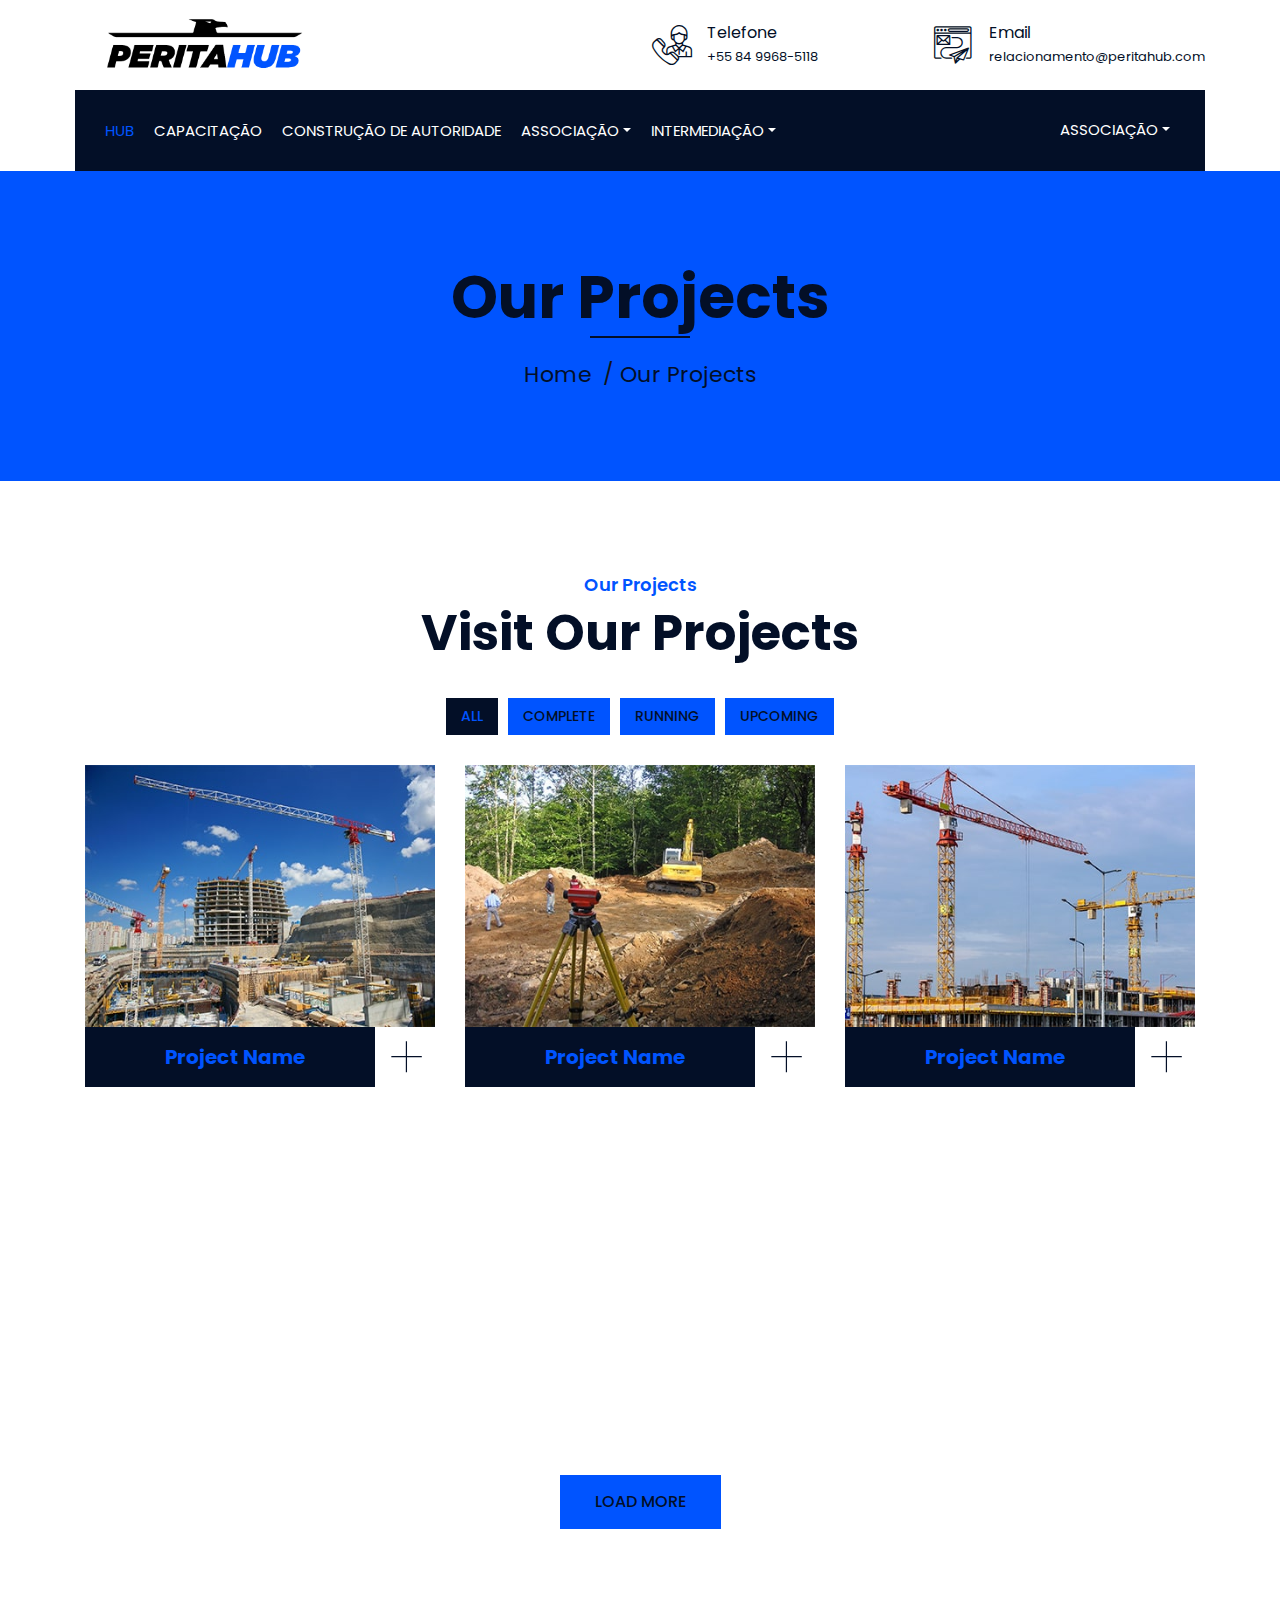
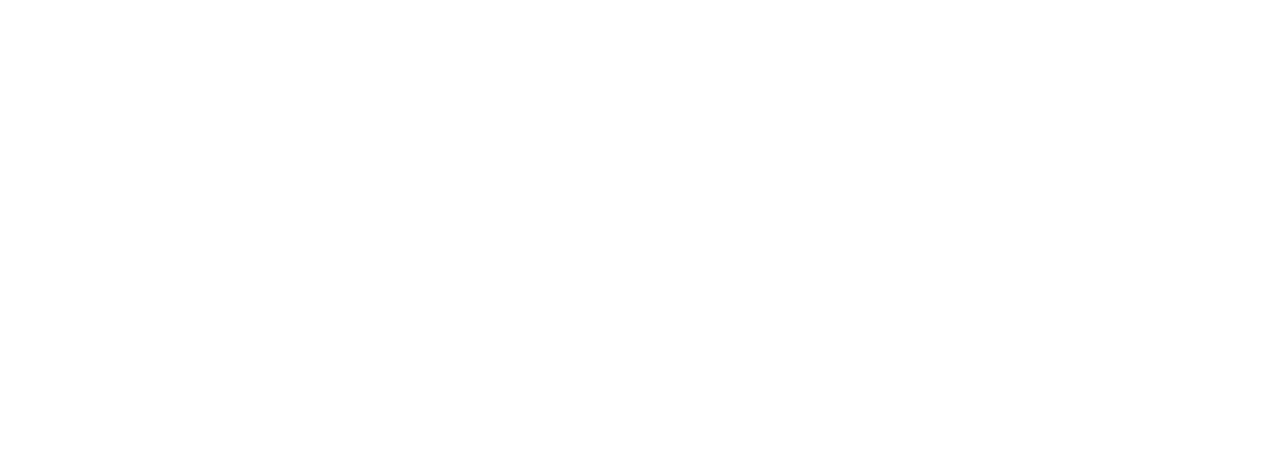
<file: portfolio.html>
<!DOCTYPE html>
<html lang="en">
    <head>
        <meta charset="utf-8">
        <title>Builderz - Construction Company Website Template</title>
        <meta content="width=device-width, initial-scale=1.0" name="viewport">
        <meta content="Construction Company Website Template" name="keywords">
        <meta content="Construction Company Website Template" name="description">

        <!-- Favicon -->
        <link href="img/favicon.ico" rel="icon">

        <!-- Google Font -->
        <link href="https://fonts.googleapis.com/css2?family=Poppins:wght@100;200;300;400;500;600;700;800;900&display=swap" rel="stylesheet">

        <!-- CSS Libraries -->
        <link href="https://stackpath.bootstrapcdn.com/bootstrap/4.4.1/css/bootstrap.min.css" rel="stylesheet">
        <link href="https://cdnjs.cloudflare.com/ajax/libs/font-awesome/5.10.0/css/all.min.css" rel="stylesheet">
        <link href="lib/flaticon/font/flaticon.css" rel="stylesheet"> 
        <link href="lib/animate/animate.min.css" rel="stylesheet">
        <link href="lib/owlcarousel/assets/owl.carousel.min.css" rel="stylesheet">
        <link href="lib/lightbox/css/lightbox.min.css" rel="stylesheet">
        <link href="lib/slick/slick.css" rel="stylesheet">
        <link href="lib/slick/slick-theme.css" rel="stylesheet">

        <!-- Template Stylesheet -->
        <link href="css/style.css" rel="stylesheet">
    </head>

    <body>
        <div class="wrapper">
           <!-- Top Bar Start -->
           <div class="top-bar">
            <div class="container-fluid">
                <div class="row align-items-center">
                    <div class="col-lg-4 col-md-12">
                        <div class="logo">
                            <a href="index.html">
                                <img style="height: 5rem;" src="img\PERITAHUB-LOGOMARCA-PRETA-removebg-preview.png">
                                <!-- <img src="img/logo.jpg" alt="Logo"> -->
                            </a>
                        </div>
                    </div>
                    <div class="col-lg-8 col-md-7 d-none d-lg-block">
                        <div class="row">
                            <div class="col-4 d-none">
                                <div class="top-bar-item">
                                    <div class="top-bar-icon">
                                        <i class="flaticon-calendar"></i>
                                    </div>
                                    <div class="top-bar-text">
                                        <h3>Opening Hour</h3>
                                        <p>Mon - Fri, 8:00 - 9:00</p>
                                    </div>
                                </div>
                            </div>
                            <div class="col-6">
                                <div class="top-bar-item">
                                    <div class="top-bar-icon">
                                        <i class="flaticon-call"></i>
                                    </div>
                                    <div class="top-bar-text">
                                        <h3>Telefone</h3>
                                        <p>+55 84 9968-5118</p>
                                    </div>
                                </div>
                            </div>
                            <div class="col-6">
                                <div class="top-bar-item">
                                    <div class="top-bar-icon">
                                        <i class="flaticon-send-mail"></i>
                                    </div>
                                    <div class="top-bar-text">
                                        <h3>Email</h3>
                                        <p>relacionamento@peritahub.com</p>
                                    </div>
                                </div>
                            </div>
                        </div>
                    </div>
                </div>
            </div>
        </div>
        <!-- Top Bar End -->

        <!-- Nav Bar Start -->
        <div class="nav-bar">
            <div class="container-fluid">
                <nav class="navbar navbar-expand-lg bg-dark navbar-dark">
                    <a href="#" class="navbar-brand">MENU</a>
                    <button type="button" class="navbar-toggler" data-toggle="collapse" data-target="#navbarCollapse">
                        <span class="navbar-toggler-icon"></span>
                    </button>

                    <div class="collapse navbar-collapse justify-content-between" id="navbarCollapse">
                        <div class="navbar-nav mr-auto">
                            <a href="index.html" class="nav-item nav-link active">Hub</a>
                            <a href="about.html" class="nav-item nav-link">Capacitação</a>
                            <a href="contact.html" class="nav-item nav-link">Construção de Autoridade</a>
                        
                            <a href="#" class="nav-link dropdown-toggle" data-toggle="dropdown">Associação</a>
                            <div class="dropdown-menu">
                                <a href="blog.html" class="dropdown-item">Conecte</a>
                                <a href="single.html" class="dropdown-item">Staff Empresarial</a>
                            </div>                                <a href="team.html" class="nav-item nav-link d-none">Workshop</a>
                            <div class="nav-item dropdown">
                                <a href="#" class="nav-link dropdown-toggle" data-toggle="dropdown">Intermediação</a>
                                <div class="dropdown-menu">
                                    <a href="blog.html" class="dropdown-item">Connect</a>
                                    <a href="single.html" class="dropdown-item">Staff</a>
                                    <a href="single.html" class="dropdown-item">Vídeo Feed Back</a>
                                </div>
                            </div>
                        </div>
                        <div class="ml-auto">
                            <div class="nav-item dropdown">
                                <a style="color:#fff;" href="#" class="nav-link dropdown-toggle" data-toggle="dropdown">Associação</a>
                                <div class="dropdown-menu">
                                    <a href="blog.html" class="dropdown-item">Connect</a>
                                    <a href="single.html" class="dropdown-item">Staff</a>
                                    <a href="single.html" class="dropdown-item">Vídeo Feed Back</a>
                                </div>
                        </div>
                    </div>
                </nav>
            </div>
        </div>
        <!-- Nav Bar End -->
            
            
            <!-- Page Header Start -->
            <div class="page-header">
                <div class="container">
                    <div class="row">
                        <div class="col-12">
                            <h2>Our Projects</h2>
                        </div>
                        <div class="col-12">
                            <a href="">Home</a>
                            <a href="">Our Projects</a>
                        </div>
                    </div>
                </div>
            </div>
            <!-- Page Header End -->


            <!-- Portfolio Start -->
            <div class="portfolio">
                <div class="container">
                    <div class="section-header text-center">
                        <p>Our Projects</p>
                        <h2>Visit Our Projects</h2>
                    </div>
                    <div class="row">
                        <div class="col-12">
                            <ul id="portfolio-flters">
                                <li data-filter="*" class="filter-active">All</li>
                                <li data-filter=".first">Complete</li>
                                <li data-filter=".second">Running</li>
                                <li data-filter=".third">Upcoming</li>
                            </ul>
                        </div>
                    </div>
                    <div class="row portfolio-container">
                        <div class="col-lg-4 col-md-6 col-sm-12 portfolio-item first wow fadeInUp" data-wow-delay="0.1s">
                            <div class="portfolio-warp">
                                <div class="portfolio-img">
                                    <img src="img/portfolio-1.jpg" alt="Image">
                                    <div class="portfolio-overlay">
                                        <p>
                                            Lorem ipsum dolor sit amet elit. Phasel nec pretium mi. Curabit facilis ornare velit non. Aliqu metus tortor, auctor id gravi condime, viverra quis sem.
                                        </p>
                                    </div>
                                </div>
                                <div class="portfolio-text">
                                    <h3>Project Name</h3>
                                    <a class="btn" href="img/portfolio-1.jpg" data-lightbox="portfolio">+</a>
                                </div>
                            </div>
                        </div>
                        <div class="col-lg-4 col-md-6 col-sm-12 portfolio-item second wow fadeInUp" data-wow-delay="0.2s">
                            <div class="portfolio-warp">
                                <div class="portfolio-img">
                                    <img src="img/portfolio-2.jpg" alt="Image">
                                    <div class="portfolio-overlay">
                                        <p>
                                            Lorem ipsum dolor sit amet elit. Phasel nec pretium mi. Curabit facilis ornare velit non. Aliqu metus tortor, auctor id gravi condime, viverra quis sem.
                                        </p>
                                    </div>
                                </div>
                                <div class="portfolio-text">
                                    <h3>Project Name</h3>
                                    <a class="btn" href="img/portfolio-2.jpg" data-lightbox="portfolio">+</a>
                                </div>
                            </div>
                        </div>
                        <div class="col-lg-4 col-md-6 col-sm-12 portfolio-item third wow fadeInUp" data-wow-delay="0.3s">
                            <div class="portfolio-warp">
                                <div class="portfolio-img">
                                    <img src="img/portfolio-3.jpg" alt="Image">
                                    <div class="portfolio-overlay">
                                        <p>
                                            Lorem ipsum dolor sit amet elit. Phasel nec pretium mi. Curabit facilis ornare velit non. Aliqu metus tortor, auctor id gravi condime, viverra quis sem.
                                        </p>
                                    </div>
                                </div>
                                <div class="portfolio-text">
                                    <h3>Project Name</h3>
                                    <a class="btn" href="img/portfolio-3.jpg" data-lightbox="portfolio">+</a>
                                </div>
                            </div>
                        </div>
                        <div class="col-lg-4 col-md-6 col-sm-12 portfolio-item first wow fadeInUp" data-wow-delay="0.4s">
                            <div class="portfolio-warp">
                                <div class="portfolio-img">
                                    <img src="img/portfolio-4.jpg" alt="Image">
                                    <div class="portfolio-overlay">
                                        <p>
                                            Lorem ipsum dolor sit amet elit. Phasel nec pretium mi. Curabit facilis ornare velit non. Aliqu metus tortor, auctor id gravi condime, viverra quis sem.
                                        </p>
                                    </div>
                                </div>
                                <div class="portfolio-text">
                                    <h3>Project Name</h3>
                                    <a class="btn" href="img/portfolio-4.jpg" data-lightbox="portfolio">+</a>
                                </div>
                            </div>
                        </div>
                        <div class="col-lg-4 col-md-6 col-sm-12 portfolio-item second wow fadeInUp" data-wow-delay="0.5s">
                            <div class="portfolio-warp">
                                <div class="portfolio-img">
                                    <img src="img/portfolio-5.jpg" alt="Image">
                                    <div class="portfolio-overlay">
                                        <p>
                                            Lorem ipsum dolor sit amet elit. Phasel nec pretium mi. Curabit facilis ornare velit non. Aliqu metus tortor, auctor id gravi condime, viverra quis sem.
                                        </p>
                                    </div>
                                </div>
                                <div class="portfolio-text">
                                    <h3>Project Name</h3>
                                    <a class="btn" href="img/portfolio-5.jpg" data-lightbox="portfolio">+</a>
                                </div>
                            </div>
                        </div>
                        <div class="col-lg-4 col-md-6 col-sm-12 portfolio-item third wow fadeInUp" data-wow-delay="0.6s">
                            <div class="portfolio-warp">
                                <div class="portfolio-img">
                                    <img src="img/portfolio-6.jpg" alt="Image">
                                    <div class="portfolio-overlay">
                                        <p>
                                            Lorem ipsum dolor sit amet elit. Phasel nec pretium mi. Curabit facilis ornare velit non. Aliqu metus tortor, auctor id gravi condime, viverra quis sem.
                                        </p>
                                    </div>
                                </div>
                                <div class="portfolio-text">
                                    <h3>Project Name</h3>
                                    <a class="btn" href="img/portfolio-6.jpg" data-lightbox="portfolio">+</a>
                                </div>
                            </div>
                        </div>
                    </div>
                    <div class="row">
                        <div class="col-12 load-more">
                            <a class="btn" href="#">Load More</a>
                        </div>
                    </div>
                </div>
            </div>
            <!-- Portfolio End -->


            <!-- Footer Start -->
            <div class="footer wow fadeIn" data-wow-delay="0.3s">
                <div class="container">
                    <div class="row">
                        <div class="col-md-6 col-lg-3">
                            <div class="footer-contact">
                                <h2>Office Contact</h2>
                                <p><i class="fa fa-map-marker-alt"></i>123 Street, New York, USA</p>
                                <p><i class="fa fa-phone-alt"></i>+012 345 67890</p>
                                <p><i class="fa fa-envelope"></i>info@example.com</p>
                                <div class="footer-social">
                                    <a href=""><i class="fab fa-twitter"></i></a>
                                    <a href=""><i class="fab fa-facebook-f"></i></a>
                                    <a href=""><i class="fab fa-youtube"></i></a>
                                    <a href=""><i class="fab fa-instagram"></i></a>
                                    <a href=""><i class="fab fa-linkedin-in"></i></a>
                                </div>
                            </div>
                        </div>
                        <div class="col-md-6 col-lg-3">
                            <div class="footer-link">
                                <h2>Services Areas</h2>
                                <a href="">Building Construction</a>
                                <a href="">House Renovation</a>
                                <a href="">Architecture Design</a>
                                <a href="">Interior Design</a>
                                <a href="">Painting</a>
                            </div>
                        </div>
                        <div class="col-md-6 col-lg-3">
                            <div class="footer-link">
                                <h2>Useful Pages</h2>
                                <a href="">About Us</a>
                                <a href="">Contact Us</a>
                                <a href="">Our Team</a>
                                <a href="">Projects</a>
                                <a href="">Testimonial</a>
                            </div>
                        </div>
                        <div class="col-md-6 col-lg-3">
                            <div class="newsletter">
                                <h2>Newsletter</h2>
                                <p>
                                    Lorem ipsum dolor sit amet elit. Phasellus nec pretium mi. Curabitur facilisis ornare velit non vulpu
                                </p>
                                <div class="form">
                                    <input class="form-control" placeholder="Email here">
                                    <button class="btn">Submit</button>
                                </div>
                            </div>
                        </div>
                    </div>
                </div>
                <div class="container footer-menu">
                    <div class="f-menu">
                        <a href="">Terms of use</a>
                        <a href="">Privacy policy</a>
                        <a href="">Cookies</a>
                        <a href="">Help</a>
                        <a href="">FQAs</a>
                    </div>
                </div>
                <div class="container copyright">
                    <div class="row">
                        <div class="col-md-6">
                            <p>&copy; <a href="#">Your Site Name</a>, All Right Reserved.</p>
                        </div>
                        <div class="col-md-6">
                            <p>Designed By <a href="https://htmlcodex.com">HTML Codex</a></p>
                        </div>
                    </div>
                </div>
            </div>
            <!-- Footer End -->

            <a href="#" class="back-to-top"><i class="fa fa-chevron-up"></i></a>
        </div>

        <!-- JavaScript Libraries -->
        <script src="https://code.jquery.com/jquery-3.4.1.min.js"></script>
        <script src="https://stackpath.bootstrapcdn.com/bootstrap/4.4.1/js/bootstrap.bundle.min.js"></script>
        <script src="lib/easing/easing.min.js"></script>
        <script src="lib/wow/wow.min.js"></script>
        <script src="lib/owlcarousel/owl.carousel.min.js"></script>
        <script src="lib/isotope/isotope.pkgd.min.js"></script>
        <script src="lib/lightbox/js/lightbox.min.js"></script>
        <script src="lib/waypoints/waypoints.min.js"></script>
        <script src="lib/counterup/counterup.min.js"></script>
        <script src="lib/slick/slick.min.js"></script>

        <!-- Template Javascript -->
        <script src="js/main.js"></script>
    </body>
</html>
</file>
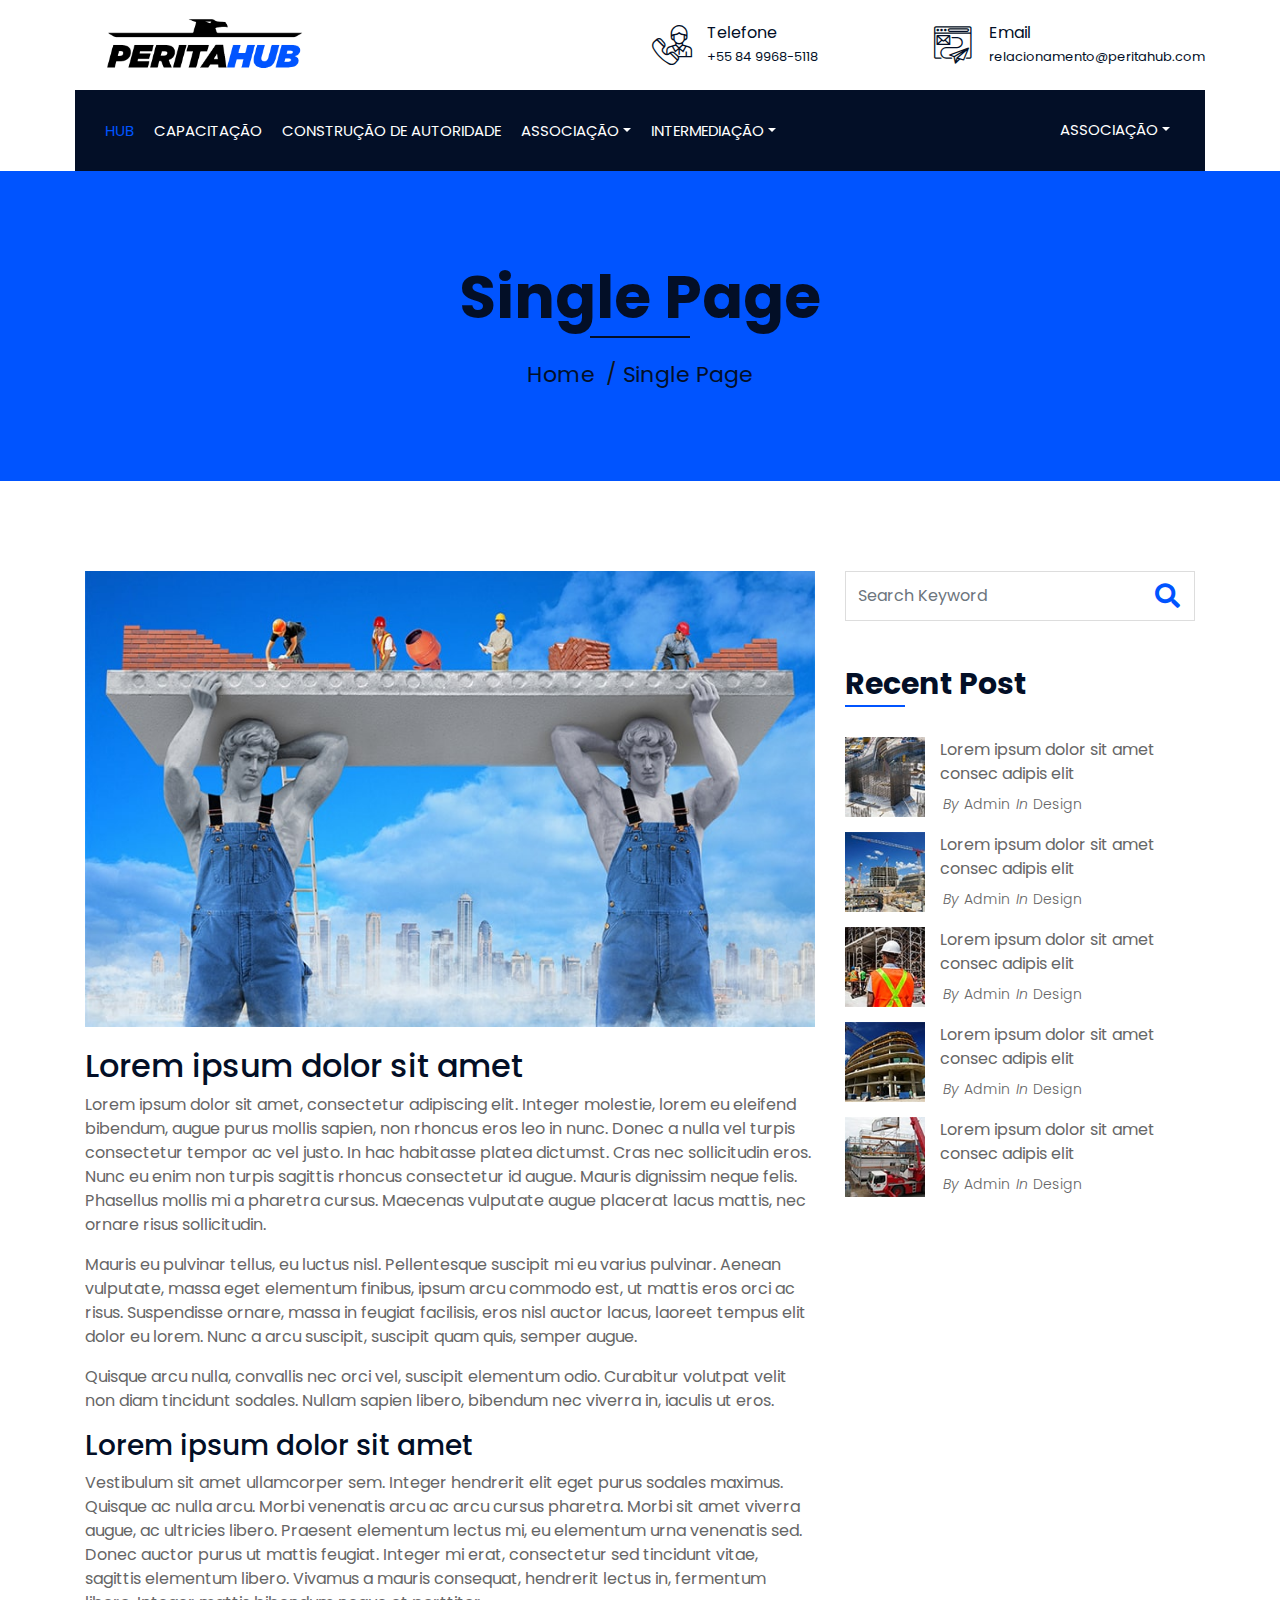
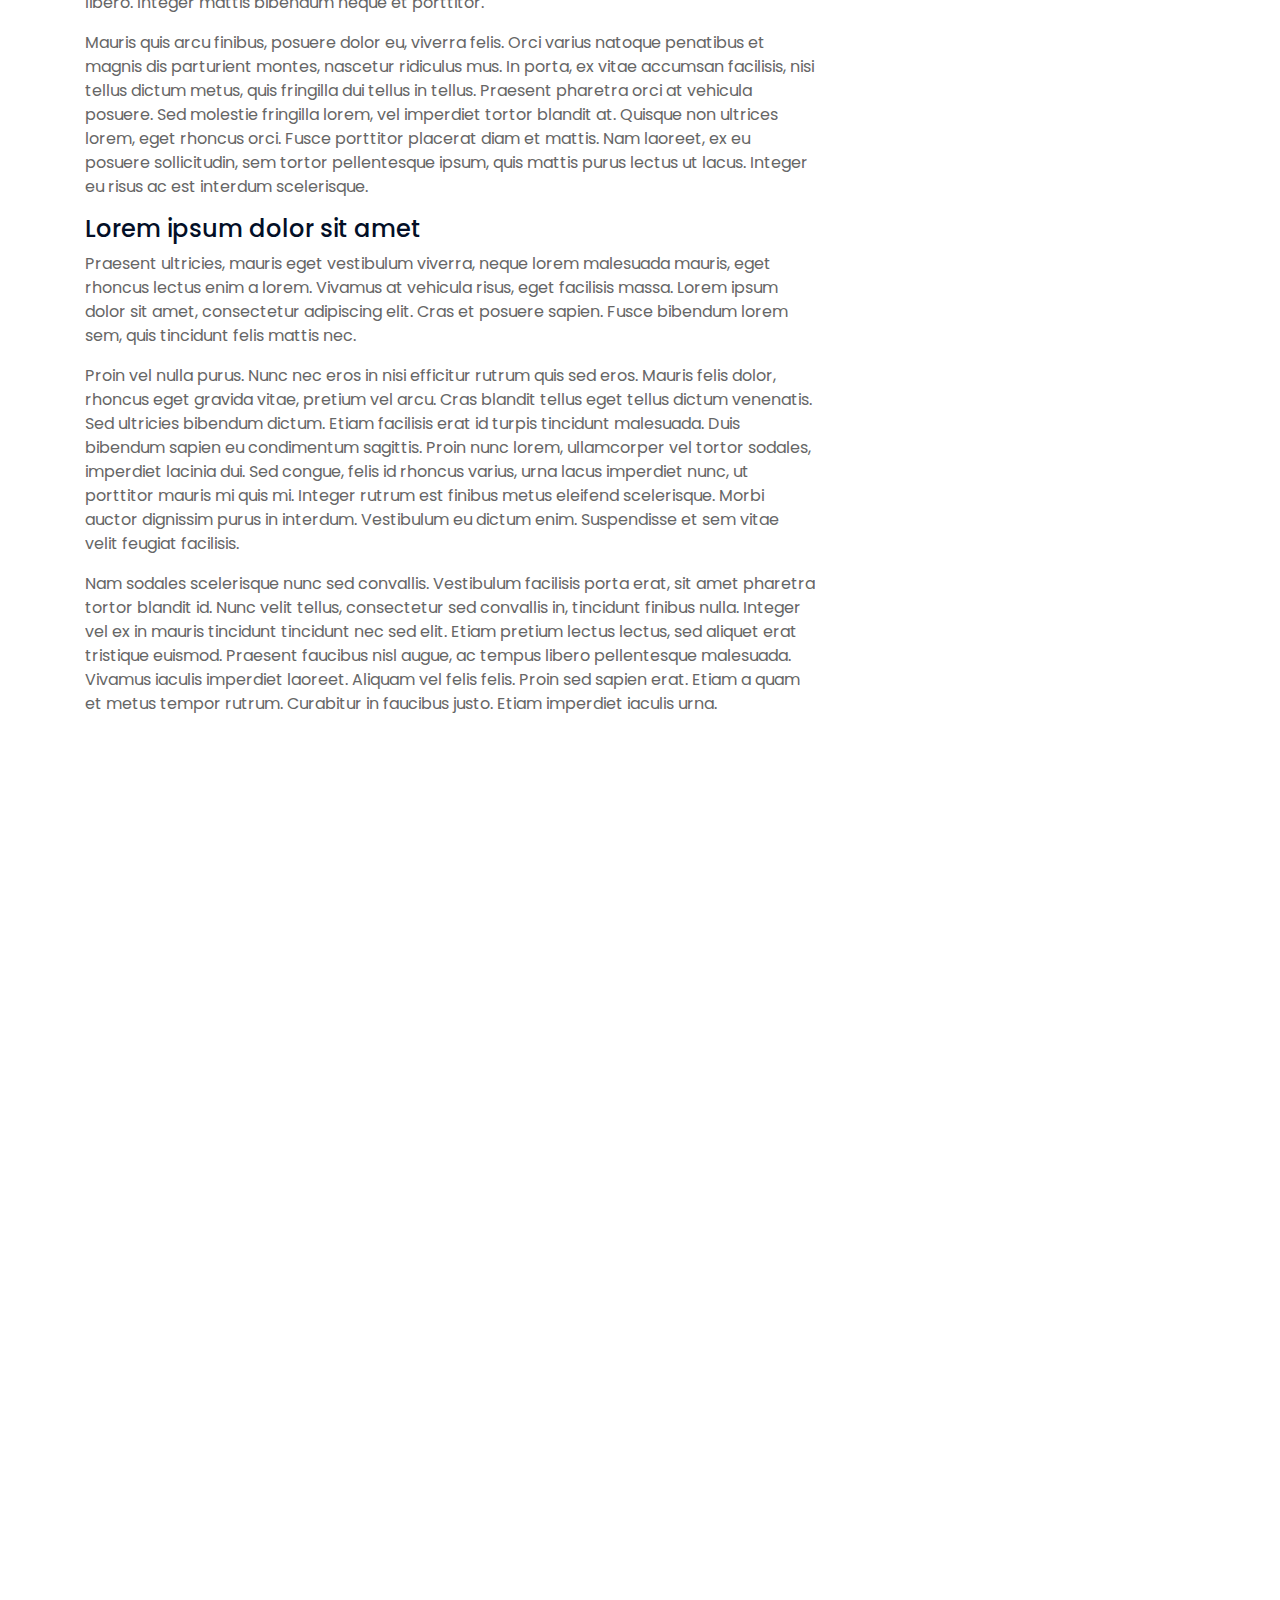
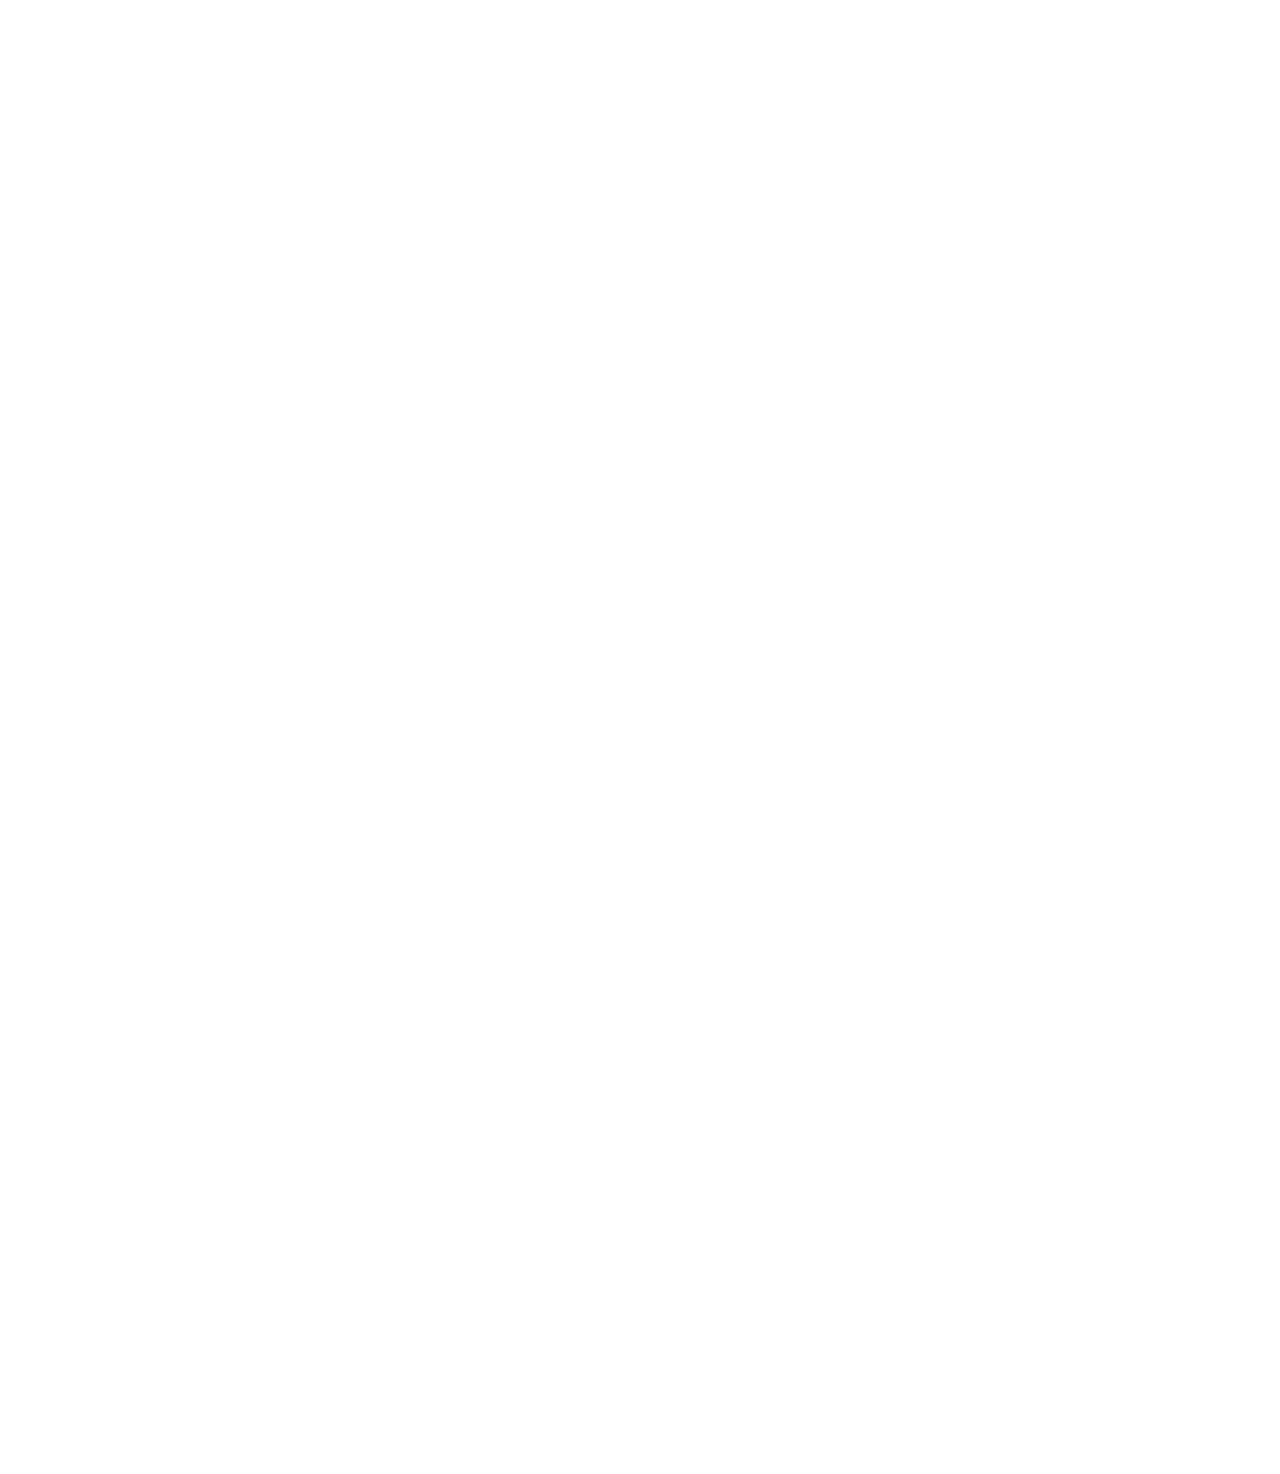
<file: single.html>
<!DOCTYPE html>
<html lang="en">
    <head>
        <meta charset="utf-8">
        <title>Builderz - Construction Company Website Template</title>
        <meta content="width=device-width, initial-scale=1.0" name="viewport">
        <meta content="Construction Company Website Template" name="keywords">
        <meta content="Construction Company Website Template" name="description">

        <!-- Favicon -->
        <link href="img/favicon.ico" rel="icon">

        <!-- Google Font -->
        <link href="https://fonts.googleapis.com/css2?family=Poppins:wght@100;200;300;400;500;600;700;800;900&display=swap" rel="stylesheet">

        <!-- CSS Libraries -->
        <link href="https://stackpath.bootstrapcdn.com/bootstrap/4.4.1/css/bootstrap.min.css" rel="stylesheet">
        <link href="https://cdnjs.cloudflare.com/ajax/libs/font-awesome/5.10.0/css/all.min.css" rel="stylesheet">
        <link href="lib/flaticon/font/flaticon.css" rel="stylesheet"> 
        <link href="lib/animate/animate.min.css" rel="stylesheet">
        <link href="lib/owlcarousel/assets/owl.carousel.min.css" rel="stylesheet">
        <link href="lib/lightbox/css/lightbox.min.css" rel="stylesheet">
        <link href="lib/slick/slick.css" rel="stylesheet">
        <link href="lib/slick/slick-theme.css" rel="stylesheet">

        <!-- Template Stylesheet -->
        <link href="css/style.css" rel="stylesheet">
    </head>

    <body>
        <div class="wrapper">
         <!-- Top Bar Start -->
         <div class="top-bar">
            <div class="container-fluid">
                <div class="row align-items-center">
                    <div class="col-lg-4 col-md-12">
                        <div class="logo">
                            <a href="index.html">
                                <img style="height: 5rem;" src="img\PERITAHUB-LOGOMARCA-PRETA-removebg-preview.png">
                                <!-- <img src="img/logo.jpg" alt="Logo"> -->
                            </a>
                        </div>
                    </div>
                    <div class="col-lg-8 col-md-7 d-none d-lg-block">
                        <div class="row">
                            <div class="col-4 d-none">
                                <div class="top-bar-item">
                                    <div class="top-bar-icon">
                                        <i class="flaticon-calendar"></i>
                                    </div>
                                    <div class="top-bar-text">
                                        <h3>Opening Hour</h3>
                                        <p>Mon - Fri, 8:00 - 9:00</p>
                                    </div>
                                </div>
                            </div>
                            <div class="col-6">
                                <div class="top-bar-item">
                                    <div class="top-bar-icon">
                                        <i class="flaticon-call"></i>
                                    </div>
                                    <div class="top-bar-text">
                                        <h3>Telefone</h3>
                                        <p>+55 84 9968-5118</p>
                                    </div>
                                </div>
                            </div>
                            <div class="col-6">
                                <div class="top-bar-item">
                                    <div class="top-bar-icon">
                                        <i class="flaticon-send-mail"></i>
                                    </div>
                                    <div class="top-bar-text">
                                        <h3>Email</h3>
                                        <p>relacionamento@peritahub.com</p>
                                    </div>
                                </div>
                            </div>
                        </div>
                    </div>
                </div>
            </div>
        </div>
        <!-- Top Bar End -->

        <!-- Nav Bar Start -->
        <div class="nav-bar">
            <div class="container-fluid">
                <nav class="navbar navbar-expand-lg bg-dark navbar-dark">
                    <a href="#" class="navbar-brand">MENU</a>
                    <button type="button" class="navbar-toggler" data-toggle="collapse" data-target="#navbarCollapse">
                        <span class="navbar-toggler-icon"></span>
                    </button>

                    <div class="collapse navbar-collapse justify-content-between" id="navbarCollapse">
                        <div class="navbar-nav mr-auto">
                            <a href="index.html" class="nav-item nav-link active">Hub</a>
                            <a href="about.html" class="nav-item nav-link">Capacitação</a>
                            <a href="contact.html" class="nav-item nav-link">Construção de Autoridade</a>
                        
                            <a href="#" class="nav-link dropdown-toggle" data-toggle="dropdown">Associação</a>
                            <div class="dropdown-menu">
                                <a href="blog.html" class="dropdown-item">Conecte</a>
                                <a href="single.html" class="dropdown-item">Staff Empresarial</a>
                            </div>                                <a href="team.html" class="nav-item nav-link d-none">Workshop</a>
                            <div class="nav-item dropdown">
                                <a href="#" class="nav-link dropdown-toggle" data-toggle="dropdown">Intermediação</a>
                                <div class="dropdown-menu">
                                    <a href="blog.html" class="dropdown-item">Connect</a>
                                    <a href="single.html" class="dropdown-item">Staff</a>
                                    <a href="single.html" class="dropdown-item">Vídeo Feed Back</a>
                                </div>
                            </div>
                        </div>
                        <div class="ml-auto">
                            <div class="nav-item dropdown">
                                <a style="color:#fff;" href="#" class="nav-link dropdown-toggle" data-toggle="dropdown">Associação</a>
                                <div class="dropdown-menu">
                                    <a href="blog.html" class="dropdown-item">Connect</a>
                                    <a href="single.html" class="dropdown-item">Staff</a>
                                    <a href="single.html" class="dropdown-item">Vídeo Feed Back</a>
                                </div>
                        </div>
                    </div>
                </nav>
            </div>
        </div>
        <!-- Nav Bar End -->


            <!-- Page Header Start -->
            <div class="page-header">
                <div class="container">
                    <div class="row">
                        <div class="col-12">
                            <h2>Single Page</h2>
                        </div>
                        <div class="col-12">
                            <a href="">Home</a>
                            <a href="">Single Page</a>
                        </div>
                    </div>
                </div>
            </div>
            <!-- Page Header End -->


            <!-- Single Post Start-->
            <div class="single">
                <div class="container">
                    <div class="row">
                        <div class="col-lg-8">
                            <div class="single-content wow fadeInUp">
                                <img src="img/single.jpg" />
                                <h2>Lorem ipsum dolor sit amet</h2>
                                <p>
                                    Lorem ipsum dolor sit amet, consectetur adipiscing elit. Integer molestie, lorem eu eleifend bibendum, augue purus mollis sapien, non rhoncus eros leo in nunc. Donec a nulla vel turpis consectetur tempor ac vel justo. In hac habitasse platea dictumst. Cras nec sollicitudin eros. Nunc eu enim non turpis sagittis rhoncus consectetur id augue. Mauris dignissim neque felis. Phasellus mollis mi a pharetra cursus. Maecenas vulputate augue placerat lacus mattis, nec ornare risus sollicitudin.
                                </p>
                                <p>
                                    Mauris eu pulvinar tellus, eu luctus nisl. Pellentesque suscipit mi eu varius pulvinar. Aenean vulputate, massa eget elementum finibus, ipsum arcu commodo est, ut mattis eros orci ac risus. Suspendisse ornare, massa in feugiat facilisis, eros nisl auctor lacus, laoreet tempus elit dolor eu lorem. Nunc a arcu suscipit, suscipit quam quis, semper augue.
                                </p>
                                <p>
                                    Quisque arcu nulla, convallis nec orci vel, suscipit elementum odio. Curabitur volutpat velit non diam tincidunt sodales. Nullam sapien libero, bibendum nec viverra in, iaculis ut eros.
                                </p>
                                <h3>Lorem ipsum dolor sit amet</h3>
                                <p>
                                    Vestibulum sit amet ullamcorper sem. Integer hendrerit elit eget purus sodales maximus. Quisque ac nulla arcu. Morbi venenatis arcu ac arcu cursus pharetra. Morbi sit amet viverra augue, ac ultricies libero. Praesent elementum lectus mi, eu elementum urna venenatis sed. Donec auctor purus ut mattis feugiat. Integer mi erat, consectetur sed tincidunt vitae, sagittis elementum libero. Vivamus a mauris consequat, hendrerit lectus in, fermentum libero. Integer mattis bibendum neque et porttitor.
                                </p>
                                <p>
                                    Mauris quis arcu finibus, posuere dolor eu, viverra felis. Orci varius natoque penatibus et magnis dis parturient montes, nascetur ridiculus mus. In porta, ex vitae accumsan facilisis, nisi tellus dictum metus, quis fringilla dui tellus in tellus. Praesent pharetra orci at vehicula posuere. Sed molestie fringilla lorem, vel imperdiet tortor blandit at. Quisque non ultrices lorem, eget rhoncus orci. Fusce porttitor placerat diam et mattis. Nam laoreet, ex eu posuere sollicitudin, sem tortor pellentesque ipsum, quis mattis purus lectus ut lacus. Integer eu risus ac est interdum scelerisque.
                                </p>
                                <h4>Lorem ipsum dolor sit amet</h4>
                                <p>
                                    Praesent ultricies, mauris eget vestibulum viverra, neque lorem malesuada mauris, eget rhoncus lectus enim a lorem. Vivamus at vehicula risus, eget facilisis massa. Lorem ipsum dolor sit amet, consectetur adipiscing elit. Cras et posuere sapien. Fusce bibendum lorem sem, quis tincidunt felis mattis nec.
                                </p>
                                <p>
                                    Proin vel nulla purus. Nunc nec eros in nisi efficitur rutrum quis sed eros. Mauris felis dolor, rhoncus eget gravida vitae, pretium vel arcu. Cras blandit tellus eget tellus dictum venenatis. Sed ultricies bibendum dictum. Etiam facilisis erat id turpis tincidunt malesuada. Duis bibendum sapien eu condimentum sagittis. Proin nunc lorem, ullamcorper vel tortor sodales, imperdiet lacinia dui. Sed congue, felis id rhoncus varius, urna lacus imperdiet nunc, ut porttitor mauris mi quis mi. Integer rutrum est finibus metus eleifend scelerisque. Morbi auctor dignissim purus in interdum. Vestibulum eu dictum enim. Suspendisse et sem vitae velit feugiat facilisis.
                                </p>
                                <p>
                                    Nam sodales scelerisque nunc sed convallis. Vestibulum facilisis porta erat, sit amet pharetra tortor blandit id. Nunc velit tellus, consectetur sed convallis in, tincidunt finibus nulla. Integer vel ex in mauris tincidunt tincidunt nec sed elit. Etiam pretium lectus lectus, sed aliquet erat tristique euismod. Praesent faucibus nisl augue, ac tempus libero pellentesque malesuada. Vivamus iaculis imperdiet laoreet. Aliquam vel felis felis. Proin sed sapien erat. Etiam a quam et metus tempor rutrum. Curabitur in faucibus justo. Etiam imperdiet iaculis urna.
                                </p>
                            </div>
                            <div class="single-tags wow fadeInUp">
                                <a href="">National</a>
                                <a href="">International</a>
                                <a href="">Economics</a>
                                <a href="">Politics</a>
                                <a href="">Lifestyle</a>
                                <a href="">Technology</a>
                                <a href="">Trades</a>
                            </div>
                            <div class="single-bio wow fadeInUp">
                                <div class="single-bio-img">
                                    <img src="img/user.jpg" />
                                </div>
                                <div class="single-bio-text">
                                    <h3>Author Name</h3>
                                    <p>
                                        Lorem ipsum dolor sit amet elit. Integer lorem augue purus mollis sapien, non eros leo in nunc. Donec a nulla vel turpis tempor ac vel justo. In hac platea dictumst.
                                    </p>
                                </div>
                            </div>
                            <div class="single-related wow fadeInUp">
                                <h2>Related Post</h2>
                                <div class="owl-carousel related-slider">
                                    <div class="post-item">
                                        <div class="post-img">
                                            <img src="img/post-1.jpg" />
                                        </div>
                                        <div class="post-text">
                                            <a href="">Lorem ipsum dolor sit amet consec adipis elit</a>
                                            <div class="post-meta">
                                                <p>By<a href="">Admin</a></p>
                                                <p>In<a href="">Design</a></p>
                                            </div>
                                        </div>
                                    </div>
                                    <div class="post-item">
                                        <div class="post-img">
                                            <img src="img/post-2.jpg" />
                                        </div>
                                        <div class="post-text">
                                            <a href="">Lorem ipsum dolor sit amet consec adipis elit</a>
                                            <div class="post-meta">
                                                <p>By<a href="">Admin</a></p>
                                                <p>In<a href="">Design</a></p>
                                            </div>
                                        </div>
                                    </div>
                                    <div class="post-item">
                                        <div class="post-img">
                                            <img src="img/post-3.jpg" />
                                        </div>
                                        <div class="post-text">
                                            <a href="">Lorem ipsum dolor sit amet consec adipis elit</a>
                                            <div class="post-meta">
                                                <p>By<a href="">Admin</a></p>
                                                <p>In<a href="">Design</a></p>
                                            </div>
                                        </div>
                                    </div>
                                    <div class="post-item">
                                        <div class="post-img">
                                            <img src="img/post-4.jpg" />
                                        </div>
                                        <div class="post-text">
                                            <a href="">Lorem ipsum dolor sit amet consec adipis elit</a>
                                            <div class="post-meta">
                                                <p>By<a href="">Admin</a></p>
                                                <p>In<a href="">Design</a></p>
                                            </div>
                                        </div>
                                    </div>
                                </div>
                            </div>

                            <div class="single-comment wow fadeInUp">
                                <h2>3 Comments</h2>
                                <ul class="comment-list">
                                    <li class="comment-item">
                                        <div class="comment-body">
                                            <div class="comment-img">
                                                <img src="img/user.jpg" />
                                            </div>
                                            <div class="comment-text">
                                                <h3><a href="">Josh Dunn</a></h3>
                                                <span>01 Jan 2045 at 12:00pm</span>
                                                <p>
                                                    Lorem ipsum dolor sit amet elit. Integer lorem augue purus mollis sapien, non eros leo in nunc. Donec a nulla vel turpis tempor ac vel justo. In hac platea dictumst. 
                                                </p>
                                                <a class="btn" href="">Reply</a>
                                            </div>
                                        </div>
                                    </li>
                                    <li class="comment-item">
                                        <div class="comment-body">
                                            <div class="comment-img">
                                                <img src="img/user.jpg" />
                                            </div>
                                            <div class="comment-text">
                                                <h3><a href="">Josh Dunn</a></h3>
                                                <p><span>01 Jan 2045 at 12:00pm</span></p>
                                                <p>
                                                    Lorem ipsum dolor sit amet elit. Integer lorem augue purus mollis sapien, non eros leo in nunc. Donec a nulla vel turpis tempor ac vel justo. In hac platea dictumst. 
                                                </p>
                                                <a class="btn" href="">Reply</a>
                                            </div>
                                        </div>
                                        <ul class="comment-child">
                                            <li class="comment-item">
                                                <div class="comment-body">
                                                    <div class="comment-img">
                                                        <img src="img/user.jpg" />
                                                    </div>
                                                    <div class="comment-text">
                                                        <h3><a href="">Josh Dunn</a></h3>
                                                        <p><span>01 Jan 2045 at 12:00pm</span></p>
                                                        <p>
                                                            Lorem ipsum dolor sit amet elit. Integer lorem augue purus mollis sapien, non eros leo in nunc. Donec a nulla vel turpis tempor ac vel justo. In hac platea dictumst. 
                                                        </p>
                                                        <a class="btn" href="">Reply</a>
                                                    </div>
                                                </div>
                                            </li>
                                        </ul>
                                    </li>
                                </ul>
                            </div>
                            <div class="comment-form wow fadeInUp">
                                <h2>Leave a comment</h2>
                                <form>
                                    <div class="form-group">
                                        <label for="name">Name *</label>
                                        <input type="text" class="form-control" id="name">
                                    </div>
                                    <div class="form-group">
                                        <label for="email">Email *</label>
                                        <input type="email" class="form-control" id="email">
                                    </div>
                                    <div class="form-group">
                                        <label for="website">Website</label>
                                        <input type="url" class="form-control" id="website">
                                    </div>

                                    <div class="form-group">
                                        <label for="message">Message *</label>
                                        <textarea id="message" cols="30" rows="5" class="form-control"></textarea>
                                    </div>
                                    <div class="form-group">
                                        <input type="submit" value="Post Comment" class="btn">
                                    </div>
                                </form>
                            </div>
                        </div>

                        <div class="col-lg-4">
                            <div class="sidebar">
                                <div class="sidebar-widget wow fadeInUp">
                                    <div class="search-widget">
                                        <form>
                                            <input class="form-control" type="text" placeholder="Search Keyword">
                                            <button class="btn"><i class="fa fa-search"></i></button>
                                        </form>
                                    </div>
                                </div>

                                <div class="sidebar-widget wow fadeInUp">
                                    <h2 class="widget-title">Recent Post</h2>
                                    <div class="recent-post">
                                        <div class="post-item">
                                            <div class="post-img">
                                                <img src="img/post-1.jpg" />
                                            </div>
                                            <div class="post-text">
                                                <a href="">Lorem ipsum dolor sit amet consec adipis elit</a>
                                                <div class="post-meta">
                                                    <p>By<a href="">Admin</a></p>
                                                    <p>In<a href="">Design</a></p>
                                                </div>
                                            </div>
                                        </div>
                                        <div class="post-item">
                                            <div class="post-img">
                                                <img src="img/post-2.jpg" />
                                            </div>
                                            <div class="post-text">
                                                <a href="">Lorem ipsum dolor sit amet consec adipis elit</a>
                                                <div class="post-meta">
                                                    <p>By<a href="">Admin</a></p>
                                                    <p>In<a href="">Design</a></p>
                                                </div>
                                            </div>
                                        </div>
                                        <div class="post-item">
                                            <div class="post-img">
                                                <img src="img/post-3.jpg" />
                                            </div>
                                            <div class="post-text">
                                                <a href="">Lorem ipsum dolor sit amet consec adipis elit</a>
                                                <div class="post-meta">
                                                    <p>By<a href="">Admin</a></p>
                                                    <p>In<a href="">Design</a></p>
                                                </div>
                                            </div>
                                        </div>
                                        <div class="post-item">
                                            <div class="post-img">
                                                <img src="img/post-4.jpg" />
                                            </div>
                                            <div class="post-text">
                                                <a href="">Lorem ipsum dolor sit amet consec adipis elit</a>
                                                <div class="post-meta">
                                                    <p>By<a href="">Admin</a></p>
                                                    <p>In<a href="">Design</a></p>
                                                </div>
                                            </div>
                                        </div>
                                        <div class="post-item">
                                            <div class="post-img">
                                                <img src="img/post-5.jpg" />
                                            </div>
                                            <div class="post-text">
                                                <a href="">Lorem ipsum dolor sit amet consec adipis elit</a>
                                                <div class="post-meta">
                                                    <p>By<a href="">Admin</a></p>
                                                    <p>In<a href="">Design</a></p>
                                                </div>
                                            </div>
                                        </div>
                                    </div>
                                </div>

                                <div class="sidebar-widget wow fadeInUp">
                                    <div class="image-widget">
                                        <a href="#"><img src="img/blog-1.jpg" alt="Image"></a>
                                    </div>
                                </div>

                                <div class="sidebar-widget wow fadeInUp">
                                    <div class="tab-post">
                                        <ul class="nav nav-pills nav-justified">
                                            <li class="nav-item">
                                                <a class="nav-link active" data-toggle="pill" href="#featured">Featured</a>
                                            </li>
                                            <li class="nav-item">
                                                <a class="nav-link" data-toggle="pill" href="#popular">Popular</a>
                                            </li>
                                            <li class="nav-item">
                                                <a class="nav-link" data-toggle="pill" href="#latest">Latest</a>
                                            </li>
                                        </ul>

                                        <div class="tab-content">
                                            <div id="featured" class="container tab-pane active">
                                                <div class="post-item">
                                                    <div class="post-img">
                                                        <img src="img/post-1.jpg" />
                                                    </div>
                                                    <div class="post-text">
                                                        <a href="">Lorem ipsum dolor sit amet consec adipis elit</a>
                                                        <div class="post-meta">
                                                            <p>By<a href="">Admin</a></p>
                                                            <p>In<a href="">Design</a></p>
                                                        </div>
                                                    </div>
                                                </div>
                                                <div class="post-item">
                                                    <div class="post-img">
                                                        <img src="img/post-2.jpg" />
                                                    </div>
                                                    <div class="post-text">
                                                        <a href="">Lorem ipsum dolor sit amet consec adipis elit</a>
                                                        <div class="post-meta">
                                                            <p>By<a href="">Admin</a></p>
                                                            <p>In<a href="">Design</a></p>
                                                        </div>
                                                    </div>
                                                </div>
                                                <div class="post-item">
                                                    <div class="post-img">
                                                        <img src="img/post-3.jpg" />
                                                    </div>
                                                    <div class="post-text">
                                                        <a href="">Lorem ipsum dolor sit amet consec adipis elit</a>
                                                        <div class="post-meta">
                                                            <p>By<a href="">Admin</a></p>
                                                            <p>In<a href="">Design</a></p>
                                                        </div>
                                                    </div>
                                                </div>
                                                <div class="post-item">
                                                    <div class="post-img">
                                                        <img src="img/post-4.jpg" />
                                                    </div>
                                                    <div class="post-text">
                                                        <a href="">Lorem ipsum dolor sit amet consec adipis elit</a>
                                                        <div class="post-meta">
                                                            <p>By<a href="">Admin</a></p>
                                                            <p>In<a href="">Design</a></p>
                                                        </div>
                                                    </div>
                                                </div>
                                                <div class="post-item">
                                                    <div class="post-img">
                                                        <img src="img/post-5.jpg" />
                                                    </div>
                                                    <div class="post-text">
                                                        <a href="">Lorem ipsum dolor sit amet consec adipis elit</a>
                                                        <div class="post-meta">
                                                            <p>By<a href="">Admin</a></p>
                                                            <p>In<a href="">Design</a></p>
                                                        </div>
                                                    </div>
                                                </div>
                                            </div>
                                            <div id="popular" class="container tab-pane fade">
                                                <div class="post-item">
                                                    <div class="post-img">
                                                        <img src="img/post-1.jpg" />
                                                    </div>
                                                    <div class="post-text">
                                                        <a href="">Lorem ipsum dolor sit amet consec adipis elit</a>
                                                        <div class="post-meta">
                                                            <p>By<a href="">Admin</a></p>
                                                            <p>In<a href="">Design</a></p>
                                                        </div>
                                                    </div>
                                                </div>
                                                <div class="post-item">
                                                    <div class="post-img">
                                                        <img src="img/post-2.jpg" />
                                                    </div>
                                                    <div class="post-text">
                                                        <a href="">Lorem ipsum dolor sit amet consec adipis elit</a>
                                                        <div class="post-meta">
                                                            <p>By<a href="">Admin</a></p>
                                                            <p>In<a href="">Design</a></p>
                                                        </div>
                                                    </div>
                                                </div>
                                                <div class="post-item">
                                                    <div class="post-img">
                                                        <img src="img/post-3.jpg" />
                                                    </div>
                                                    <div class="post-text">
                                                        <a href="">Lorem ipsum dolor sit amet consec adipis elit</a>
                                                        <div class="post-meta">
                                                            <p>By<a href="">Admin</a></p>
                                                            <p>In<a href="">Design</a></p>
                                                        </div>
                                                    </div>
                                                </div>
                                                <div class="post-item">
                                                    <div class="post-img">
                                                        <img src="img/post-4.jpg" />
                                                    </div>
                                                    <div class="post-text">
                                                        <a href="">Lorem ipsum dolor sit amet consec adipis elit</a>
                                                        <div class="post-meta">
                                                            <p>By<a href="">Admin</a></p>
                                                            <p>In<a href="">Design</a></p>
                                                        </div>
                                                    </div>
                                                </div>
                                                <div class="post-item">
                                                    <div class="post-img">
                                                        <img src="img/post-5.jpg" />
                                                    </div>
                                                    <div class="post-text">
                                                        <a href="">Lorem ipsum dolor sit amet consec adipis elit</a>
                                                        <div class="post-meta">
                                                            <p>By<a href="">Admin</a></p>
                                                            <p>In<a href="">Design</a></p>
                                                        </div>
                                                    </div>
                                                </div>
                                            </div>
                                            <div id="latest" class="container tab-pane fade">
                                                <div class="post-item">
                                                    <div class="post-img">
                                                        <img src="img/post-1.jpg" />
                                                    </div>
                                                    <div class="post-text">
                                                        <a href="">Lorem ipsum dolor sit amet consec adipis elit</a>
                                                        <div class="post-meta">
                                                            <p>By<a href="">Admin</a></p>
                                                            <p>In<a href="">Design</a></p>
                                                        </div>
                                                    </div>
                                                </div>
                                                <div class="post-item">
                                                    <div class="post-img">
                                                        <img src="img/post-2.jpg" />
                                                    </div>
                                                    <div class="post-text">
                                                        <a href="">Lorem ipsum dolor sit amet consec adipis elit</a>
                                                        <div class="post-meta">
                                                            <p>By<a href="">Admin</a></p>
                                                            <p>In<a href="">Design</a></p>
                                                        </div>
                                                    </div>
                                                </div>
                                                <div class="post-item">
                                                    <div class="post-img">
                                                        <img src="img/post-3.jpg" />
                                                    </div>
                                                    <div class="post-text">
                                                        <a href="">Lorem ipsum dolor sit amet consec adipis elit</a>
                                                        <div class="post-meta">
                                                            <p>By<a href="">Admin</a></p>
                                                            <p>In<a href="">Design</a></p>
                                                        </div>
                                                    </div>
                                                </div>
                                                <div class="post-item">
                                                    <div class="post-img">
                                                        <img src="img/post-4.jpg" />
                                                    </div>
                                                    <div class="post-text">
                                                        <a href="">Lorem ipsum dolor sit amet consec adipis elit</a>
                                                        <div class="post-meta">
                                                            <p>By<a href="">Admin</a></p>
                                                            <p>In<a href="">Design</a></p>
                                                        </div>
                                                    </div>
                                                </div>
                                                <div class="post-item">
                                                    <div class="post-img">
                                                        <img src="img/post-5.jpg" />
                                                    </div>
                                                    <div class="post-text">
                                                        <a href="">Lorem ipsum dolor sit amet consec adipis elit</a>
                                                        <div class="post-meta">
                                                            <p>By<a href="">Admin</a></p>
                                                            <p>In<a href="">Design</a></p>
                                                        </div>
                                                    </div>
                                                </div>
                                            </div>
                                        </div>
                                    </div>
                                </div>

                                <div class="sidebar-widget wow fadeInUp">
                                    <div class="image-widget">
                                        <a href="#"><img src="img/blog-2.jpg" alt="Image"></a>
                                    </div>
                                </div>

                                <div class="sidebar-widget wow fadeInUp">
                                    <h2 class="widget-title">Categories</h2>
                                    <div class="category-widget">
                                        <ul>
                                            <li><a href="">National</a><span>(98)</span></li>
                                            <li><a href="">International</a><span>(87)</span></li>
                                            <li><a href="">Economics</a><span>(76)</span></li>
                                            <li><a href="">Politics</a><span>(65)</span></li>
                                            <li><a href="">Lifestyle</a><span>(54)</span></li>
                                            <li><a href="">Technology</a><span>(43)</span></li>
                                            <li><a href="">Trades</a><span>(32)</span></li>
                                        </ul>
                                    </div>
                                </div>

                                <div class="sidebar-widget wow fadeInUp">
                                    <div class="image-widget">
                                        <a href="#"><img src="img/blog-3.jpg" alt="Image"></a>
                                    </div>
                                </div>

                                <div class="sidebar-widget wow fadeInUp">
                                    <h2 class="widget-title">Tags Cloud</h2>
                                    <div class="tag-widget">
                                        <a href="">National</a>
                                        <a href="">International</a>
                                        <a href="">Economics</a>
                                        <a href="">Politics</a>
                                        <a href="">Lifestyle</a>
                                        <a href="">Technology</a>
                                        <a href="">Trades</a>
                                    </div>
                                </div>

                                <div class="sidebar-widget wow fadeInUp">
                                    <h2 class="widget-title">Text Widget</h2>
                                    <div class="text-widget">
                                        <p>
                                            Lorem ipsum dolor sit amet elit. Integer lorem augue purus mollis sapien, non eros leo in nunc. Donec a nulla vel turpis tempor ac vel justo. In hac platea nec eros. Nunc eu enim non turpis id augue.
                                        </p>
                                    </div>
                                </div>
                            </div>
                        </div>
                    </div>
                </div>
            </div>
            <!-- Single Post End-->   


            <!-- Footer Start -->
            <div class="footer wow fadeIn" data-wow-delay="0.3s">
                <div class="container">
                    <div class="row">
                        <div class="col-md-6 col-lg-3">
                            <div class="footer-contact">
                                <h2>Office Contact</h2>
                                <p><i class="fa fa-map-marker-alt"></i>123 Street, New York, USA</p>
                                <p><i class="fa fa-phone-alt"></i>+012 345 67890</p>
                                <p><i class="fa fa-envelope"></i>info@example.com</p>
                                <div class="footer-social">
                                    <a href=""><i class="fab fa-twitter"></i></a>
                                    <a href=""><i class="fab fa-facebook-f"></i></a>
                                    <a href=""><i class="fab fa-youtube"></i></a>
                                    <a href=""><i class="fab fa-instagram"></i></a>
                                    <a href=""><i class="fab fa-linkedin-in"></i></a>
                                </div>
                            </div>
                        </div>
                        <div class="col-md-6 col-lg-3">
                            <div class="footer-link">
                                <h2>Services Areas</h2>
                                <a href="">Building Construction</a>
                                <a href="">House Renovation</a>
                                <a href="">Architecture Design</a>
                                <a href="">Interior Design</a>
                                <a href="">Painting</a>
                            </div>
                        </div>
                        <div class="col-md-6 col-lg-3">
                            <div class="footer-link">
                                <h2>Useful Pages</h2>
                                <a href="">About Us</a>
                                <a href="">Contact Us</a>
                                <a href="">Our Team</a>
                                <a href="">Projects</a>
                                <a href="">Testimonial</a>
                            </div>
                        </div>
                        <div class="col-md-6 col-lg-3">
                            <div class="newsletter">
                                <h2>Newsletter</h2>
                                <p>
                                    Lorem ipsum dolor sit amet elit. Phasellus nec pretium mi. Curabitur facilisis ornare velit non vulpu
                                </p>
                                <div class="form">
                                    <input class="form-control" placeholder="Email here">
                                    <button class="btn">Submit</button>
                                </div>
                            </div>
                        </div>
                    </div>
                </div>
                <div class="container footer-menu">
                    <div class="f-menu">
                        <a href="">Terms of use</a>
                        <a href="">Privacy policy</a>
                        <a href="">Cookies</a>
                        <a href="">Help</a>
                        <a href="">FQAs</a>
                    </div>
                </div>
                <div class="container copyright">
                    <div class="row">
                        <div class="col-md-6">
                            <p>&copy; <a href="#">Your Site Name</a>, All Right Reserved.</p>
                        </div>
                        <div class="col-md-6">
                            <p>Designed By <a href="https://htmlcodex.com">HTML Codex</a></p>
                        </div>
                    </div>
                </div>
            </div>
            <!-- Footer End -->

            <a href="#" class="back-to-top"><i class="fa fa-chevron-up"></i></a>
        </div>

        <!-- JavaScript Libraries -->
        <script src="https://code.jquery.com/jquery-3.4.1.min.js"></script>
        <script src="https://stackpath.bootstrapcdn.com/bootstrap/4.4.1/js/bootstrap.bundle.min.js"></script>
        <script src="lib/easing/easing.min.js"></script>
        <script src="lib/wow/wow.min.js"></script>
        <script src="lib/owlcarousel/owl.carousel.min.js"></script>
        <script src="lib/isotope/isotope.pkgd.min.js"></script>
        <script src="lib/lightbox/js/lightbox.min.js"></script>
        <script src="lib/waypoints/waypoints.min.js"></script>
        <script src="lib/counterup/counterup.min.js"></script>
        <script src="lib/slick/slick.min.js"></script>

        <!-- Template Javascript -->
        <script src="js/main.js"></script>
    </body>
</html>
</file>
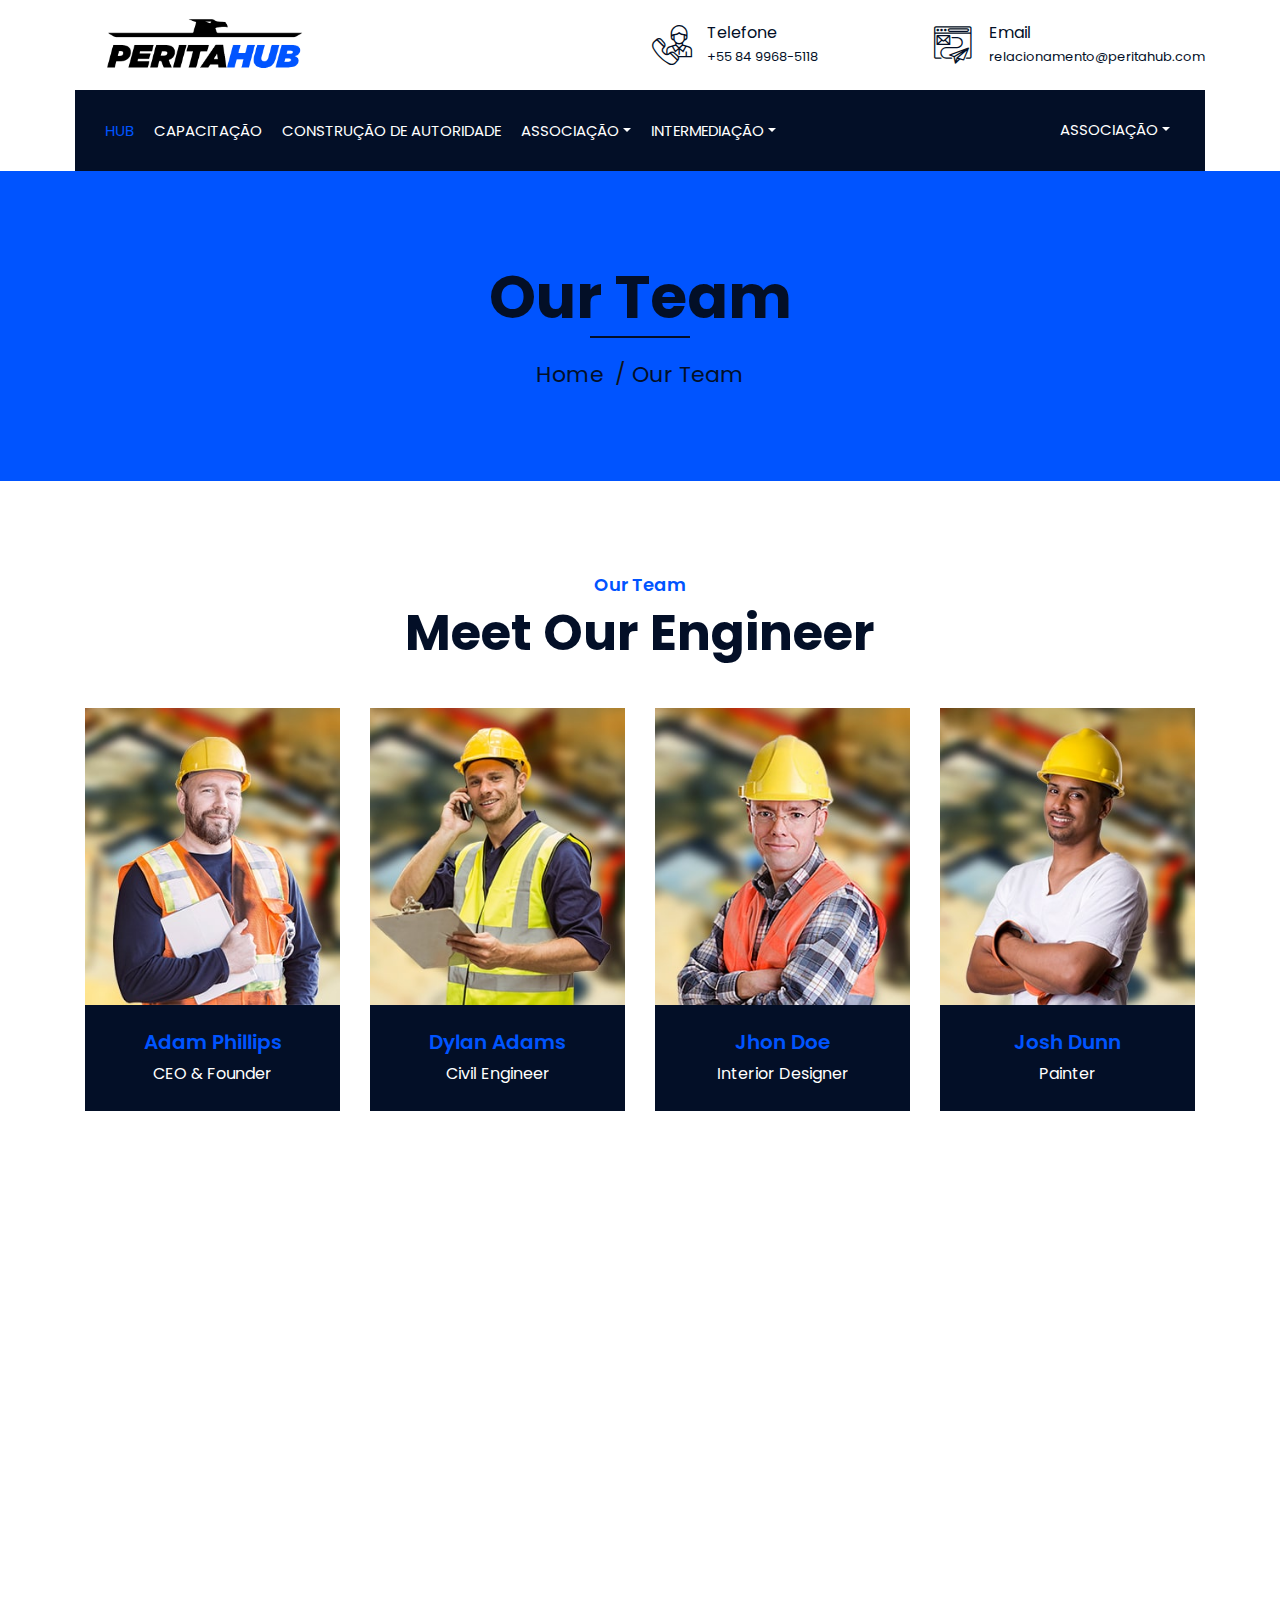
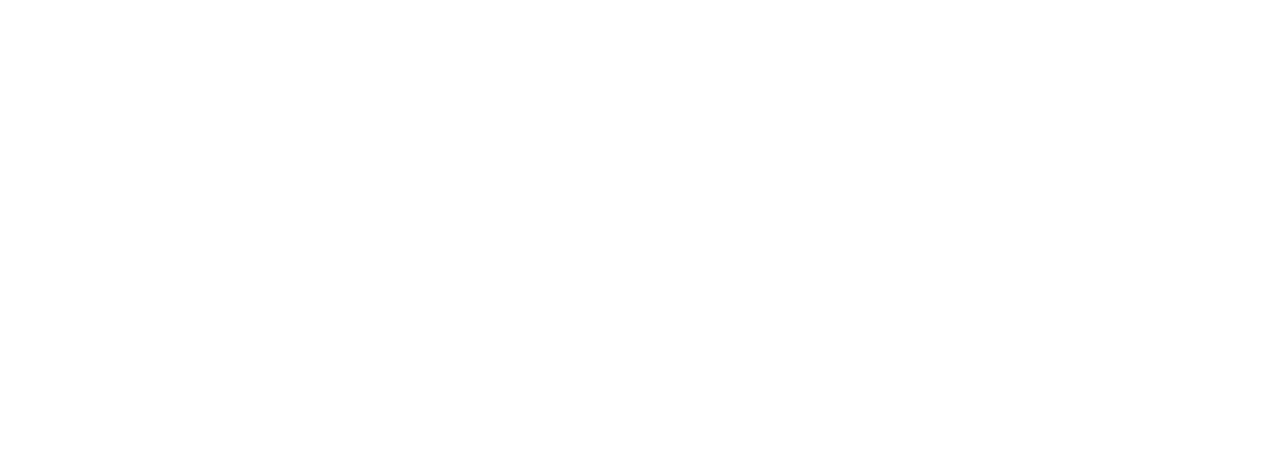
<file: team.html>
<!DOCTYPE html>
<html lang="en">
    <head>
        <meta charset="utf-8">
        <title>Builderz - Construction Company Website Template</title>
        <meta content="width=device-width, initial-scale=1.0" name="viewport">
        <meta content="Construction Company Website Template" name="keywords">
        <meta content="Construction Company Website Template" name="description">

        <!-- Favicon -->
        <link href="img/favicon.ico" rel="icon">

        <!-- Google Font -->
        <link href="https://fonts.googleapis.com/css2?family=Poppins:wght@100;200;300;400;500;600;700;800;900&display=swap" rel="stylesheet">

        <!-- CSS Libraries -->
        <link href="https://stackpath.bootstrapcdn.com/bootstrap/4.4.1/css/bootstrap.min.css" rel="stylesheet">
        <link href="https://cdnjs.cloudflare.com/ajax/libs/font-awesome/5.10.0/css/all.min.css" rel="stylesheet">
        <link href="lib/flaticon/font/flaticon.css" rel="stylesheet"> 
        <link href="lib/animate/animate.min.css" rel="stylesheet">
        <link href="lib/owlcarousel/assets/owl.carousel.min.css" rel="stylesheet">
        <link href="lib/lightbox/css/lightbox.min.css" rel="stylesheet">
        <link href="lib/slick/slick.css" rel="stylesheet">
        <link href="lib/slick/slick-theme.css" rel="stylesheet">

        <!-- Template Stylesheet -->
        <link href="css/style.css" rel="stylesheet">
    </head>

    <body>
        <div class="wrapper">
          <!-- Top Bar Start -->
          <div class="top-bar">
            <div class="container-fluid">
                <div class="row align-items-center">
                    <div class="col-lg-4 col-md-12">
                        <div class="logo">
                            <a href="index.html">
                                <img style="height: 5rem;" src="img\PERITAHUB-LOGOMARCA-PRETA-removebg-preview.png">
                                <!-- <img src="img/logo.jpg" alt="Logo"> -->
                            </a>
                        </div>
                    </div>
                    <div class="col-lg-8 col-md-7 d-none d-lg-block">
                        <div class="row">
                            <div class="col-4 d-none">
                                <div class="top-bar-item">
                                    <div class="top-bar-icon">
                                        <i class="flaticon-calendar"></i>
                                    </div>
                                    <div class="top-bar-text">
                                        <h3>Opening Hour</h3>
                                        <p>Mon - Fri, 8:00 - 9:00</p>
                                    </div>
                                </div>
                            </div>
                            <div class="col-6">
                                <div class="top-bar-item">
                                    <div class="top-bar-icon">
                                        <i class="flaticon-call"></i>
                                    </div>
                                    <div class="top-bar-text">
                                        <h3>Telefone</h3>
                                        <p>+55 84 9968-5118</p>
                                    </div>
                                </div>
                            </div>
                            <div class="col-6">
                                <div class="top-bar-item">
                                    <div class="top-bar-icon">
                                        <i class="flaticon-send-mail"></i>
                                    </div>
                                    <div class="top-bar-text">
                                        <h3>Email</h3>
                                        <p>relacionamento@peritahub.com</p>
                                    </div>
                                </div>
                            </div>
                        </div>
                    </div>
                </div>
            </div>
        </div>
        <!-- Top Bar End -->

        <!-- Nav Bar Start -->
        <div class="nav-bar">
            <div class="container-fluid">
                <nav class="navbar navbar-expand-lg bg-dark navbar-dark">
                    <a href="#" class="navbar-brand">MENU</a>
                    <button type="button" class="navbar-toggler" data-toggle="collapse" data-target="#navbarCollapse">
                        <span class="navbar-toggler-icon"></span>
                    </button>

                    <div class="collapse navbar-collapse justify-content-between" id="navbarCollapse">
                        <div class="navbar-nav mr-auto">
                            <a href="index.html" class="nav-item nav-link active">Hub</a>
                            <a href="about.html" class="nav-item nav-link">Capacitação</a>
                            <a href="contact.html" class="nav-item nav-link">Construção de Autoridade</a>
                        
                            <a href="#" class="nav-link dropdown-toggle" data-toggle="dropdown">Associação</a>
                            <div class="dropdown-menu">
                                <a href="blog.html" class="dropdown-item">Conecte</a>
                                <a href="single.html" class="dropdown-item">Staff Empresarial</a>
                            </div>                                <a href="team.html" class="nav-item nav-link d-none">Workshop</a>
                            <div class="nav-item dropdown">
                                <a href="#" class="nav-link dropdown-toggle" data-toggle="dropdown">Intermediação</a>
                                <div class="dropdown-menu">
                                    <a href="blog.html" class="dropdown-item">Connect</a>
                                    <a href="single.html" class="dropdown-item">Staff</a>
                                    <a href="single.html" class="dropdown-item">Vídeo Feed Back</a>
                                </div>
                            </div>
                        </div>
                        <div class="ml-auto">
                            <div class="nav-item dropdown">
                                <a style="color:#fff;" href="#" class="nav-link dropdown-toggle" data-toggle="dropdown">Associação</a>
                                <div class="dropdown-menu">
                                    <a href="blog.html" class="dropdown-item">Connect</a>
                                    <a href="single.html" class="dropdown-item">Staff</a>
                                    <a href="single.html" class="dropdown-item">Vídeo Feed Back</a>
                                </div>
                        </div>
                    </div>
                </nav>
            </div>
        </div>
        <!-- Nav Bar End -->

            
            <!-- Page Header Start -->
            <div class="page-header">
                <div class="container">
                    <div class="row">
                        <div class="col-12">
                            <h2>Our Team</h2>
                        </div>
                        <div class="col-12">
                            <a href="">Home</a>
                            <a href="">Our Team</a>
                        </div>
                    </div>
                </div>
            </div>
            <!-- Page Header End -->


            <!-- Team Start -->
            <div class="team">
                <div class="container">
                    <div class="section-header text-center">
                        <p>Our Team</p>
                        <h2>Meet Our Engineer</h2>
                    </div>
                    <div class="row">
                        <div class="col-lg-3 col-md-6 wow fadeInUp" data-wow-delay="0.1s">
                            <div class="team-item">
                                <div class="team-img">
                                    <img src="img/team-1.jpg" alt="Team Image">
                                </div>
                                <div class="team-text">
                                    <h2>Adam Phillips</h2>
                                    <p>CEO & Founder</p>
                                </div>
                                <div class="team-social">
                                    <a class="social-tw" href=""><i class="fab fa-twitter"></i></a>
                                    <a class="social-fb" href=""><i class="fab fa-facebook-f"></i></a>
                                    <a class="social-li" href=""><i class="fab fa-linkedin-in"></i></a>
                                    <a class="social-in" href=""><i class="fab fa-instagram"></i></a>
                                </div>
                            </div>
                        </div>
                        <div class="col-lg-3 col-md-6 wow fadeInUp" data-wow-delay="0.2s">
                            <div class="team-item">
                                <div class="team-img">
                                    <img src="img/team-2.jpg" alt="Team Image">
                                </div>
                                <div class="team-text">
                                    <h2>Dylan Adams</h2>
                                    <p>Civil Engineer</p>
                                </div>
                                <div class="team-social">
                                    <a class="social-tw" href=""><i class="fab fa-twitter"></i></a>
                                    <a class="social-fb" href=""><i class="fab fa-facebook-f"></i></a>
                                    <a class="social-li" href=""><i class="fab fa-linkedin-in"></i></a>
                                    <a class="social-in" href=""><i class="fab fa-instagram"></i></a>
                                </div>
                            </div>
                        </div>
                        <div class="col-lg-3 col-md-6 wow fadeInUp" data-wow-delay="0.3s">
                            <div class="team-item">
                                <div class="team-img">
                                    <img src="img/team-3.jpg" alt="Team Image">
                                </div>
                                <div class="team-text">
                                    <h2>Jhon Doe</h2>
                                    <p>Interior Designer</p>
                                </div>
                                <div class="team-social">
                                    <a class="social-tw" href=""><i class="fab fa-twitter"></i></a>
                                    <a class="social-fb" href=""><i class="fab fa-facebook-f"></i></a>
                                    <a class="social-li" href=""><i class="fab fa-linkedin-in"></i></a>
                                    <a class="social-in" href=""><i class="fab fa-instagram"></i></a>
                                </div>
                            </div>
                        </div>
                        <div class="col-lg-3 col-md-6 wow fadeInUp" data-wow-delay="0.4s">
                            <div class="team-item">
                                <div class="team-img">
                                    <img src="img/team-4.jpg" alt="Team Image">
                                </div>
                                <div class="team-text">
                                    <h2>Josh Dunn</h2>
                                    <p>Painter</p>
                                </div>
                                <div class="team-social">
                                    <a class="social-tw" href=""><i class="fab fa-twitter"></i></a>
                                    <a class="social-fb" href=""><i class="fab fa-facebook-f"></i></a>
                                    <a class="social-li" href=""><i class="fab fa-linkedin-in"></i></a>
                                    <a class="social-in" href=""><i class="fab fa-instagram"></i></a>
                                </div>
                            </div>
                        </div>
                        <div class="col-lg-3 col-md-6 wow fadeInUp" data-wow-delay="0.1s">
                            <div class="team-item">
                                <div class="team-img">
                                    <img src="img/team-1.jpg" alt="Team Image">
                                </div>
                                <div class="team-text">
                                    <h2>Adam Phillips</h2>
                                    <p>CEO & Founder</p>
                                </div>
                                <div class="team-social">
                                    <a class="social-tw" href=""><i class="fab fa-twitter"></i></a>
                                    <a class="social-fb" href=""><i class="fab fa-facebook-f"></i></a>
                                    <a class="social-li" href=""><i class="fab fa-linkedin-in"></i></a>
                                    <a class="social-in" href=""><i class="fab fa-instagram"></i></a>
                                </div>
                            </div>
                        </div>
                        <div class="col-lg-3 col-md-6 wow fadeInUp" data-wow-delay="0.2s">
                            <div class="team-item">
                                <div class="team-img">
                                    <img src="img/team-2.jpg" alt="Team Image">
                                </div>
                                <div class="team-text">
                                    <h2>Dylan Adams</h2>
                                    <p>Civil Engineer</p>
                                </div>
                                <div class="team-social">
                                    <a class="social-tw" href=""><i class="fab fa-twitter"></i></a>
                                    <a class="social-fb" href=""><i class="fab fa-facebook-f"></i></a>
                                    <a class="social-li" href=""><i class="fab fa-linkedin-in"></i></a>
                                    <a class="social-in" href=""><i class="fab fa-instagram"></i></a>
                                </div>
                            </div>
                        </div>
                        <div class="col-lg-3 col-md-6 wow fadeInUp" data-wow-delay="0.3s">
                            <div class="team-item">
                                <div class="team-img">
                                    <img src="img/team-3.jpg" alt="Team Image">
                                </div>
                                <div class="team-text">
                                    <h2>Jhon Doe</h2>
                                    <p>Interior Designer</p>
                                </div>
                                <div class="team-social">
                                    <a class="social-tw" href=""><i class="fab fa-twitter"></i></a>
                                    <a class="social-fb" href=""><i class="fab fa-facebook-f"></i></a>
                                    <a class="social-li" href=""><i class="fab fa-linkedin-in"></i></a>
                                    <a class="social-in" href=""><i class="fab fa-instagram"></i></a>
                                </div>
                            </div>
                        </div>
                        <div class="col-lg-3 col-md-6 wow fadeInUp" data-wow-delay="0.4s">
                            <div class="team-item">
                                <div class="team-img">
                                    <img src="img/team-4.jpg" alt="Team Image">
                                </div>
                                <div class="team-text">
                                    <h2>Josh Dunn</h2>
                                    <p>Painter</p>
                                </div>
                                <div class="team-social">
                                    <a class="social-tw" href=""><i class="fab fa-twitter"></i></a>
                                    <a class="social-fb" href=""><i class="fab fa-facebook-f"></i></a>
                                    <a class="social-li" href=""><i class="fab fa-linkedin-in"></i></a>
                                    <a class="social-in" href=""><i class="fab fa-instagram"></i></a>
                                </div>
                            </div>
                        </div>
                    </div>
                </div>
            </div>
            <!-- Team End -->


            <!-- Footer Start -->
            <div class="footer wow fadeIn" data-wow-delay="0.3s">
                <div class="container">
                    <div class="row">
                        <div class="col-md-6 col-lg-3">
                            <div class="footer-contact">
                                <h2>Office Contact</h2>
                                <p><i class="fa fa-map-marker-alt"></i>123 Street, New York, USA</p>
                                <p><i class="fa fa-phone-alt"></i>+012 345 67890</p>
                                <p><i class="fa fa-envelope"></i>info@example.com</p>
                                <div class="footer-social">
                                    <a href=""><i class="fab fa-twitter"></i></a>
                                    <a href=""><i class="fab fa-facebook-f"></i></a>
                                    <a href=""><i class="fab fa-youtube"></i></a>
                                    <a href=""><i class="fab fa-instagram"></i></a>
                                    <a href=""><i class="fab fa-linkedin-in"></i></a>
                                </div>
                            </div>
                        </div>
                        <div class="col-md-6 col-lg-3">
                            <div class="footer-link">
                                <h2>Services Areas</h2>
                                <a href="">Building Construction</a>
                                <a href="">House Renovation</a>
                                <a href="">Architecture Design</a>
                                <a href="">Interior Design</a>
                                <a href="">Painting</a>
                            </div>
                        </div>
                        <div class="col-md-6 col-lg-3">
                            <div class="footer-link">
                                <h2>Useful Pages</h2>
                                <a href="">About Us</a>
                                <a href="">Contact Us</a>
                                <a href="">Our Team</a>
                                <a href="">Projects</a>
                                <a href="">Testimonial</a>
                            </div>
                        </div>
                        <div class="col-md-6 col-lg-3">
                            <div class="newsletter">
                                <h2>Newsletter</h2>
                                <p>
                                    Lorem ipsum dolor sit amet elit. Phasellus nec pretium mi. Curabitur facilisis ornare velit non vulpu
                                </p>
                                <div class="form">
                                    <input class="form-control" placeholder="Email here">
                                    <button class="btn">Submit</button>
                                </div>
                            </div>
                        </div>
                    </div>
                </div>
                <div class="container footer-menu">
                    <div class="f-menu">
                        <a href="">Terms of use</a>
                        <a href="">Privacy policy</a>
                        <a href="">Cookies</a>
                        <a href="">Help</a>
                        <a href="">FQAs</a>
                    </div>
                </div>
                <div class="container copyright">
                    <div class="row">
                        <div class="col-md-6">
                            <p>&copy; <a href="#">Your Site Name</a>, All Right Reserved.</p>
                        </div>
                        <div class="col-md-6">
                            <p>Designed By <a href="https://htmlcodex.com">HTML Codex</a></p>
                        </div>
                    </div>
                </div>
            </div>
            <!-- Footer End -->

            <a href="#" class="back-to-top"><i class="fa fa-chevron-up"></i></a>
        </div>

        <!-- JavaScript Libraries -->
        <script src="https://code.jquery.com/jquery-3.4.1.min.js"></script>
        <script src="https://stackpath.bootstrapcdn.com/bootstrap/4.4.1/js/bootstrap.bundle.min.js"></script>
        <script src="lib/easing/easing.min.js"></script>
        <script src="lib/wow/wow.min.js"></script>
        <script src="lib/owlcarousel/owl.carousel.min.js"></script>
        <script src="lib/isotope/isotope.pkgd.min.js"></script>
        <script src="lib/lightbox/js/lightbox.min.js"></script>
        <script src="lib/waypoints/waypoints.min.js"></script>
        <script src="lib/counterup/counterup.min.js"></script>
        <script src="lib/slick/slick.min.js"></script>

        <!-- Template Javascript -->
        <script src="js/main.js"></script>
    </body>
</html>
</file>
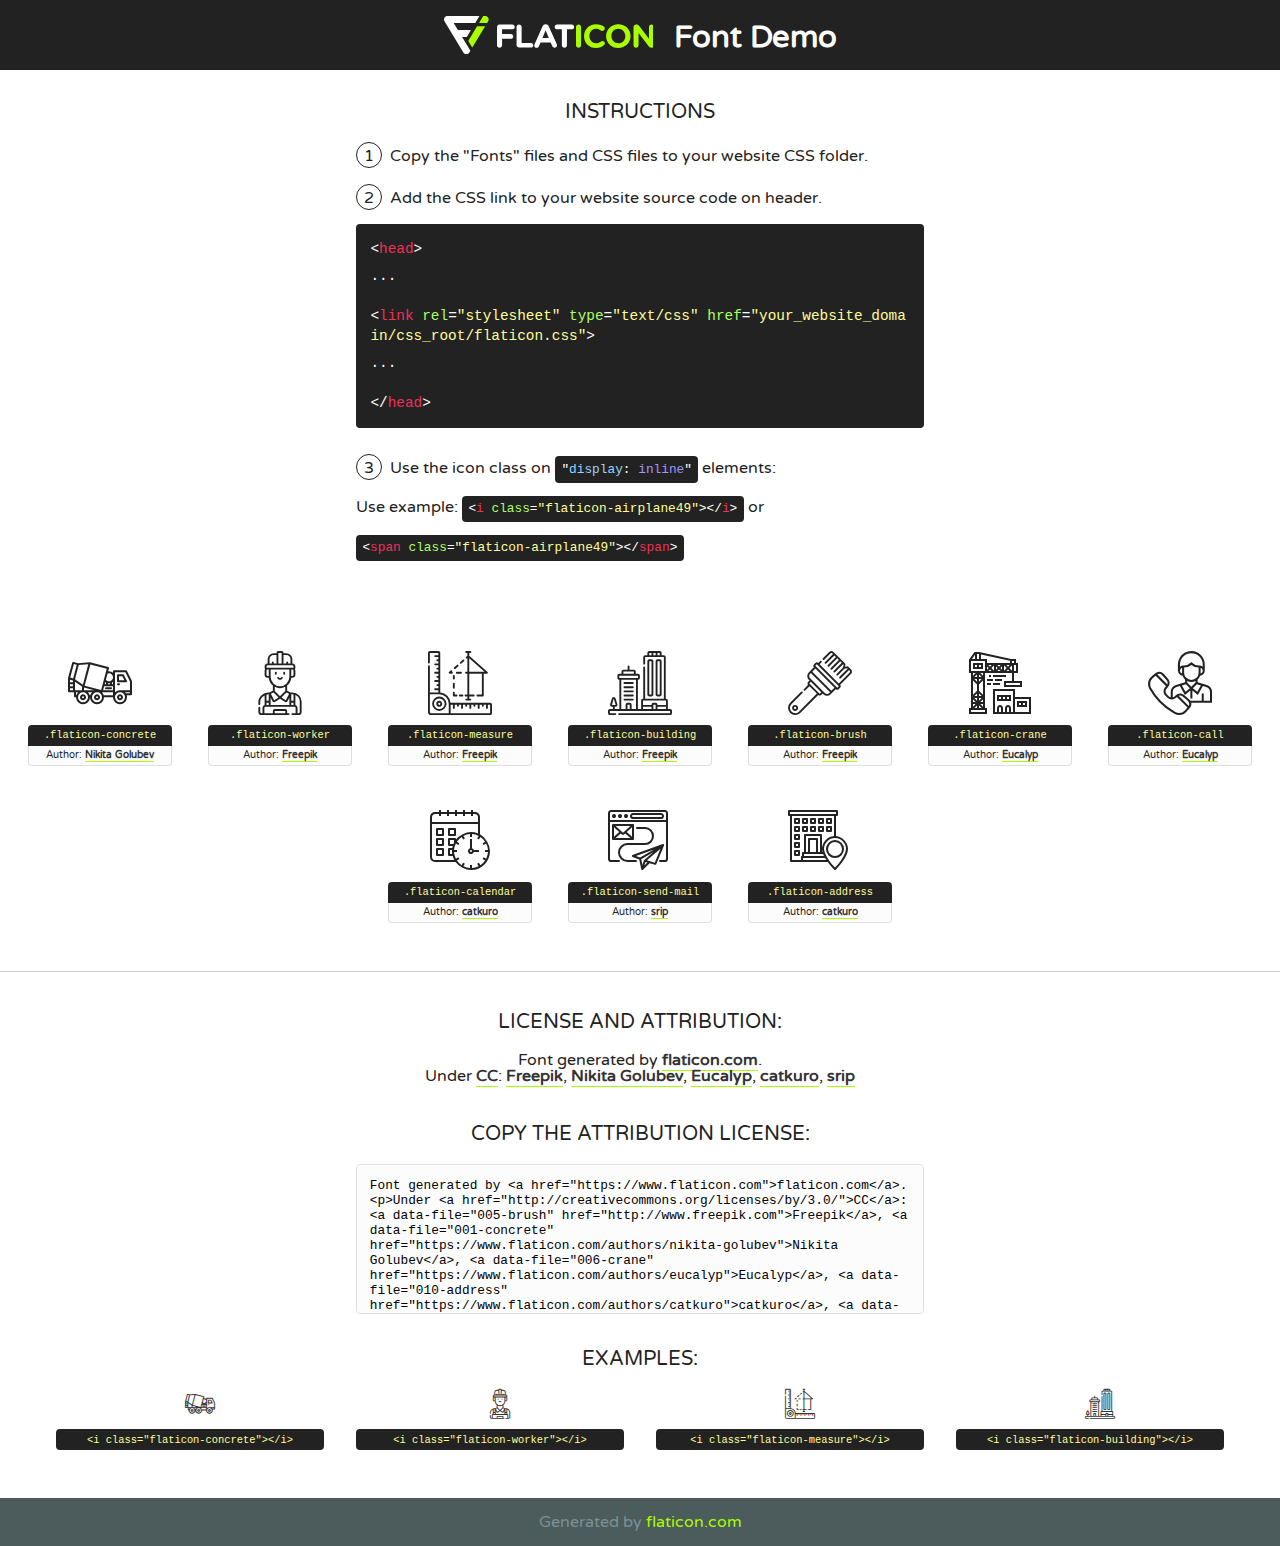
<file: lib/flaticon/font/flaticon.html>
<!DOCTYPE html>
<!--
  Flaticon icon font: Flaticon
  Creation date: 23/08/2020 07:24
-->
<html>
<!DOCTYPE html>
<html>

<head>
    <title>Flaticon WebFont</title>
    <link href="http://fonts.googleapis.com/css?family=Varela+Round" rel="stylesheet" type="text/css" />
    <link rel="stylesheet" type="text/css" href="flaticon.css">
    <meta charset="UTF-8">
    <style>
    html, body, div, span, applet, object, iframe,
    h1, h2, h3, h4, h5, h6, p, blockquote, pre,
    a, abbr, acronym, address, big, cite, code,
    del, dfn, em, img, ins, kbd, q, s, samp,
    small, strike, strong, sub, sup, tt, var,
    b, u, i, center,
    dl, dt, dd, ol, ul, li,
    fieldset, form, label, legend,
    table, caption, tbody, tfoot, thead, tr, th, td,
    article, aside, canvas, details, embed, 
    figure, figcaption, footer, header, hgroup, 
    menu, nav, output, ruby, section, summary,
    time, mark, audio, video {
        margin: 0;
        padding: 0;
        border: 0;
        font-size: 100%;
        font: inherit;
        vertical-align: baseline;
    }
    /* HTML5 display-role reset for older browsers */
    article, aside, details, figcaption, figure, 
    footer, header, hgroup, menu, nav, section {
        display: block;
    }
    body {
        line-height: 1;
    }
    ol, ul {
        list-style: none;
    }
    blockquote, q {
        quotes: none;
    }
    blockquote:before, blockquote:after,
    q:before, q:after {
        content: '';
        content: none;
    }
    table {
        border-collapse: collapse;
        border-spacing: 0;
    }
    body {
        font-family: 'Varela Round', Helvetica, Arial, sans-serif;
        font-size: 16px;
        color: #222;
    }
    a {
        color: #333;
        border-bottom: 1px solid #a9fd00;
        font-weight: bold;
        text-decoration: none;
    }
    * {
        -moz-box-sizing: border-box;
        -webkit-box-sizing: border-box;
        box-sizing: border-box;
        margin: 0;
        padding: 0;
    }
    [class^="flaticon-"]:before, [class*=" flaticon-"]:before, [class^="flaticon-"]:after, [class*=" flaticon-"]:after {
        font-family: Flaticon;
        font-size: 30px;
        font-style: normal;
        margin-left: 20px;
        color: #333;
    }
    .wrapper {
        max-width: 600px;
        margin: auto;
        padding: 0 1em;
    }
    .title {
        font-size: 1.25em;
        text-align: center;
        margin-bottom: 1em;
        text-transform: uppercase;
    }
    header {
        text-align: center;
        background-color: #222;
        color: #fff;
        padding: 1em;
    }
    header .logo {
        width: 210px;
        height: 38px;
        display: inline-block;
        vertical-align: middle;
        margin-right: 1em;
        border: none;
    }
    header strong {
        font-size: 1.95em;
        font-weight: bold;
        vertical-align: middle;
        margin-top: 5px;
        display: inline-block;
    }
    .demo {
        margin: 2em auto;
        line-height: 1.25em;
    }
    .demo ul li {
        margin-bottom: 1em;
    }
    .demo ul li .num {
        color: #222;
        border-radius: 20px;
        display: inline-block;
        width: 26px;
        padding: 3px;
        height: 26px;
        text-align: center;
        margin-right: 0.5em;
        border: 1px solid #222;
    }
    .demo ul li code {
        background-color: #222;
        border-radius: 4px;
        padding: 0.25em 0.5em;
        display: inline-block;
        color: #fff;
        font-family: Consolas,Monaco,Lucida Console,Liberation Mono,DejaVu Sans Mono,Bitstream Vera Sans Mono,Courier New, monospace;
        font-weight: lighter;
        margin-top: 1em;
        font-size: 0.8em;
        word-break: break-all;
    }
    .demo ul li code.big {
        padding: 1em;
        font-size: 0.9em;
    }
    .demo ul li code .red {
        color: #EF3159;
    }
    .demo ul li code .green {
        color: #ACFF65;
    }
    .demo ul li code .yellow {
        color: #FFFF99;
    }
    .demo ul li code .blue {
        color: #99D3FF;
    }
    .demo ul li code .purple {
        color: #A295FF;
    }
    .demo ul li code .dots {
        margin-top: 0.5em;
        display: block;
    }
    #glyphs {
        border-bottom: 1px solid #ccc;
        padding: 2em 0;
        text-align: center;
    }
    .glyph {
        display: inline-block;
        width: 9em;
        margin: 1em;
        text-align: center;
        vertical-align: top;
        background: #FFF;
    }
    .glyph .glyph-icon {
        padding: 10px;
        display: block;
        font-family:"Flaticon";
        font-size: 64px;
        line-height: 1;
    }
    .glyph .glyph-icon:before {
        font-size: 64px;
        color: #222;
        margin-left: 0;
    }
    .class-name {
        font-size: 0.65em;
        background-color: #222;
        color: #fff;
        border-radius: 4px 4px 0 0;
        padding: 0.5em;
        color: #FFFF99;
        font-family: Consolas,Monaco,Lucida Console,Liberation Mono,DejaVu Sans Mono,Bitstream Vera Sans Mono,Courier New, monospace;
    }
    .author-name {
        font-size: 0.6em;
        background-color: #fcfcfd;
        border: 1px solid #DEDEE4;
        border-top: 0;
        border-radius: 0 0 4px 4px;
        padding: 0.5em;
    }
    .class-name:last-child {
        font-size: 10px;
        color:#888;
    }
    .class-name:last-child a {
        font-size: 10px;
        color:#555;
    }
    .class-name:last-child a:hover {
        color:#a9fd00;
    }
    .glyph > input {
        display: block;
        width: 100px;
        margin: 5px auto;
        text-align: center;
        font-size: 12px;
        cursor: text;
    }
    .glyph > input.icon-input {
        font-family:"Flaticon";
        font-size: 16px;
        margin-bottom: 10px;
    }
    .attribution .title {
        margin-top: 2em;
    }
    .attribution textarea {
        background-color: #fcfcfd;
        padding: 1em;
        border: none;
        box-shadow: none;
        border: 1px solid #DEDEE4;
        border-radius: 4px;
        resize: none;
        width: 100%;
        height: 150px;
        font-size: 0.8em;
        font-family: Consolas,Monaco,Lucida Console,Liberation Mono,DejaVu Sans Mono,Bitstream Vera Sans Mono,Courier New, monospace;
        -webkit-appearance: none;
    }
    .iconsuse {
        margin: 2em auto;
        text-align: center;
        max-width: 1200px;
    }
    .iconsuse:after {
        content: '';
        display: table;
        clear: both;
    }
    .iconsuse .image {
        float: left;
        width: 25%;
        padding: 0 1em;
    }
    .iconsuse .image p {
        margin-bottom: 1em;
    }
    .iconsuse .image span {
        display: block;
        font-size: 0.65em;
        background-color: #222;
        color: #fff;
        border-radius: 4px;
        padding: 0.5em;
        color: #FFFF99;
        margin-top: 1em;
        font-family: Consolas,Monaco,Lucida Console,Liberation Mono,DejaVu Sans Mono,Bitstream Vera Sans Mono,Courier New, monospace;
    }
    #footer {
        text-align: center;
        background-color: #4C5B5C;
        color: #7c9192;
        padding: 1em;
    }
    #footer a {
        border: none;
        color: #a9fd00;
        font-weight: normal;
    }
    @media (max-width: 960px) {
        .iconsuse .image {
            width: 50%;
        }
    }
    @media (max-width: 560px) {
        .iconsuse .image {
            width: 100%;
        }
    }
    </style>
</head>

<body class="characters-off">

    <header>
        <a href="https://www.flaticon.com" target="_blank" class="logo">
            <svg version="1.1" xmlns="http://www.w3.org/2000/svg" xmlns:xlink="http://www.w3.org/1999/xlink" xmlns:a="http://ns.adobe.com/AdobeSVGViewerExtensions/3.0/" viewBox="0 0 560.875 102.036" enable-background="new 0 0 560.875 102.036" xml:space="preserve">
                <defs>
                </defs>
                <g>
                    <g class="letters">
                        <path fill="#ffffff" d="M141.596,29.675c0-3.777,2.985-6.767,6.764-6.767h34.438c3.426,0,6.15,2.728,6.15,6.15
                        c0,3.43-2.724,6.149-6.15,6.149h-27.674v13.091h23.719c3.429,0,6.151,2.724,6.151,6.15c0,3.43-2.723,6.149-6.151,6.149h-23.719
                        v17.574c0,3.773-2.986,6.761-6.764,6.761c-3.779,0-6.764-2.989-6.764-6.761V29.675z"></path>
                        <path fill="#ffffff" d="M193.844,29.149c0-3.781,2.985-6.767,6.764-6.767c3.776,0,6.763,2.985,6.763,6.767v42.957h25.039
                        c3.426,0,6.149,2.726,6.149,6.153c0,3.425-2.723,6.15-6.149,6.15h-31.802c-3.779,0-6.764-2.986-6.764-6.768V29.149z"></path>
                        <path fill="#ffffff" d="M241.891,75.71l21.438-48.407c1.492-3.341,4.215-5.357,7.906-5.357h0.792
                        c3.686,0,6.323,2.017,7.815,5.357l21.439,48.407c0.436,0.967,0.701,1.845,0.701,2.723c0,3.602-2.809,6.501-6.414,6.501
                        c-3.161,0-5.269-1.845-6.499-4.655l-4.132-9.661h-27.059l-4.301,10.102c-1.144,2.631-3.426,4.214-6.237,4.214
                        c-3.517,0-6.24-2.81-6.24-6.325C241.1,77.64,241.451,76.677,241.891,75.71z M279.932,58.666l-8.521-20.297l-8.526,20.297H279.932
                        z"></path>
                        <path fill="#ffffff" d="M314.864,35.387H301.86c-3.429,0-6.239-2.813-6.239-6.238c0-3.429,2.811-6.24,6.239-6.24h39.533
                        c3.426,0,6.237,2.811,6.237,6.24c0,3.425-2.811,6.238-6.237,6.238h-13.001v42.785c0,3.773-2.99,6.761-6.764,6.761
                        c-3.779,0-6.764-2.989-6.764-6.761V35.387z"></path>
                        <path fill="#A9FD00" d="M352.615,29.149c0-3.781,2.985-6.767,6.767-6.767c3.774,0,6.761,2.985,6.761,6.767v49.024
                        c0,3.773-2.987,6.761-6.761,6.761c-3.781,0-6.767-2.989-6.767-6.761V29.149z"></path>
                        <path fill="#A9FD00" d="M374.132,53.836v-0.179c0-17.481,13.178-31.801,32.065-31.801c9.22,0,15.459,2.458,20.557,6.238
                        c1.402,1.054,2.637,2.985,2.637,5.357c0,3.692-2.985,6.59-6.681,6.59c-1.845,0-3.071-0.702-4.044-1.319
                        c-3.776-2.813-7.729-4.393-12.562-4.393c-10.364,0-17.831,8.611-17.831,19.154v0.173c0,10.542,7.291,19.329,17.831,19.329
                        c5.715,0,9.492-1.756,13.359-4.834c1.049-0.874,2.458-1.491,4.039-1.491c3.429,0,6.325,2.813,6.325,6.236
                        c0,2.106-1.056,3.78-2.282,4.834c-5.539,4.834-12.036,7.733-21.878,7.733C387.572,85.464,374.132,71.493,374.132,53.836z"></path>
                        <path fill="#A9FD00" d="M433.009,53.836v-0.179c0-17.481,13.79-31.801,32.766-31.801c18.981,0,32.592,14.143,32.592,31.628v0.173
                        c0,17.483-13.785,31.807-32.769,31.807C446.625,85.464,433.009,71.32,433.009,53.836z M484.224,53.836v-0.179
                        c0-10.539-7.725-19.326-18.626-19.326c-10.893,0-18.449,8.611-18.449,19.154v0.173c0,10.542,7.73,19.329,18.626,19.329
                        C476.676,72.986,484.224,64.378,484.224,53.836z"></path>
                        <path fill="#A9FD00" d="M506.233,29.321c0-3.774,2.99-6.763,6.767-6.763h1.401c3.252,0,5.183,1.583,7.029,3.953l26.093,34.265
                        V29.059c0-3.692,2.99-6.677,6.681-6.677c3.683,0,6.671,2.985,6.671,6.677v48.934c0,3.78-2.987,6.765-6.764,6.765h-0.436
                        c-3.257,0-5.188-1.581-7.034-3.953l-27.056-35.492v32.944c0,3.687-2.985,6.676-6.678,6.676c-3.683,0-6.673-2.989-6.673-6.676
                        V29.321z"></path>
                    </g>
                    <g class="insignia">
                        <path fill="#ffffff" d="M48.372,56.137h12.517l11.156-18.537H37.186L25.688,18.539h57.825L94.668,0H9.271
                        C5.925,0,2.842,1.801,1.198,4.716c-1.644,2.907-1.593,6.482,0.134,9.343l50.38,83.501c1.678,2.781,4.689,4.476,7.938,4.476
                        c3.246,0,6.257-1.695,7.935-4.476l2.898-4.804L48.372,56.137z"></path>
                        <g class="i">
                            <path fill="#A9FD00" d="M93.575,18.539h0.031v0.004l21.652,0.004l2.705-4.488c1.727-2.861,1.778-6.436,0.133-9.343
                            C116.454,1.801,113.371,0,110.026,0h-5.294L93.575,18.539z"></path>
                            <polygon fill="#A9FD00" points="88.291,27.356 64.725,66.486 75.519,84.404 109.942,27.356"></polygon>
                        </g>
                    </g>
                </g>
            </svg>
        </a>
        <strong>Font Demo</strong>
    </header>


    <section class="demo wrapper">

        <p class="title">Instructions</p>

        <ul>
            <li>
                <span class="num">1</span>Copy the "Fonts" files and CSS files to your website CSS folder.
            </li>
            <li>
                <span class="num">2</span>Add the CSS link to your website source code on header.
                <code class="big">
                    &lt;<span class="red">head</span>&gt;
                    <br/><span class="dots">...</span>
                    <br/>&lt;<span class="red">link</span> <span class="green">rel</span>=<span class="yellow">"stylesheet"</span> <span class="green">type</span>=<span class="yellow">"text/css"</span> <span class="green">href</span>=<span class="yellow">"your_website_domain/css_root/flaticon.css"</span>&gt;
                    <br/><span class="dots">...</span>
                    <br/>&lt;/<span class="red">head</span>&gt;
                </code>
            </li>

            <li>
                <p>
                    <span class="num">3</span>Use the icon class on <code>"<span class="blue">display</span>:<span class="purple"> inline</span>"</code> elements:
                    <br />
                    Use example: <code>&lt;<span class="red">i</span> <span class="green">class</span>=<span class="yellow">&quot;flaticon-airplane49&quot;</span>&gt;&lt;/<span class="red">i</span>&gt;</code> or <code>&lt;<span class="red">span</span> <span class="green">class</span>=<span class="yellow">&quot;flaticon-airplane49&quot;</span>&gt;&lt;/<span class="red">span</span>&gt;</code>
            </li>
        </ul>

    </section>




   <section id="glyphs">          
    
      
        <div class="glyph"><div class="glyph-icon flaticon-concrete"></div>
            <div class="class-name">.flaticon-concrete</div>
            <div class="author-name">Author: <a data-file="001-concrete" href="https://www.flaticon.com/authors/nikita-golubev">Nikita Golubev</a> </div> 
        </div>        


        <div class="glyph"><div class="glyph-icon flaticon-worker"></div>
            <div class="class-name">.flaticon-worker</div>
            <div class="author-name">Author: <a data-file="002-worker" href="http://www.freepik.com">Freepik</a> </div> 
        </div>        
        
        <div class="glyph"><div class="glyph-icon flaticon-measure"></div>
            <div class="class-name">.flaticon-measure</div>
            <div class="author-name">Author: <a data-file="003-measure" href="http://www.freepik.com">Freepik</a> </div> 
        </div>        
        
        <div class="glyph"><div class="glyph-icon flaticon-building"></div>
            <div class="class-name">.flaticon-building</div>
            <div class="author-name">Author: <a data-file="004-building" href="http://www.freepik.com">Freepik</a> </div> 
        </div>        
        
        <div class="glyph"><div class="glyph-icon flaticon-brush"></div>
            <div class="class-name">.flaticon-brush</div>
            <div class="author-name">Author: <a data-file="005-brush" href="http://www.freepik.com">Freepik</a> </div> 
        </div>        
        
        <div class="glyph"><div class="glyph-icon flaticon-crane"></div>
            <div class="class-name">.flaticon-crane</div>
            <div class="author-name">Author: <a data-file="006-crane" href="https://www.flaticon.com/authors/eucalyp">Eucalyp</a> </div> 
        </div>        
        
        <div class="glyph"><div class="glyph-icon flaticon-call"></div>
            <div class="class-name">.flaticon-call</div>
            <div class="author-name">Author: <a data-file="007-call" href="https://www.flaticon.com/authors/eucalyp">Eucalyp</a> </div> 
        </div>        
        
        <div class="glyph"><div class="glyph-icon flaticon-calendar"></div>
            <div class="class-name">.flaticon-calendar</div>
            <div class="author-name">Author: <a data-file="008-calendar" href="https://www.flaticon.com/authors/catkuro">catkuro</a> </div> 
        </div>        
        
        <div class="glyph"><div class="glyph-icon flaticon-send-mail"></div>
            <div class="class-name">.flaticon-send-mail</div>
            <div class="author-name">Author: <a data-file="009-send-mail" href="https://www.flaticon.com/authors/srip">srip</a> </div> 
        </div>        
        
        <div class="glyph"><div class="glyph-icon flaticon-address"></div>
            <div class="class-name">.flaticon-address</div>
            <div class="author-name">Author: <a data-file="010-address" href="https://www.flaticon.com/authors/catkuro">catkuro</a> </div> 
        </div>        
        

    </section>



    <section class="attribution wrapper"   style="text-align:center;">

      <div class="title">License and attribution:</div><div class="attrDiv">Font generated by <a href="https://www.flaticon.com">flaticon.com</a>. <div><p>Under <a href="http://creativecommons.org/licenses/by/3.0/">CC</a>: <a data-file="005-brush" href="http://www.freepik.com">Freepik</a>, <a data-file="001-concrete" href="https://www.flaticon.com/authors/nikita-golubev">Nikita Golubev</a>, <a data-file="006-crane" href="https://www.flaticon.com/authors/eucalyp">Eucalyp</a>, <a data-file="010-address" href="https://www.flaticon.com/authors/catkuro">catkuro</a>, <a data-file="009-send-mail" href="https://www.flaticon.com/authors/srip">srip</a></p>  </div>
      </div>
      <div class="title">Copy the Attribution License:</div>

    <textarea onclick="this.focus();this.select();">Font generated by &lt;a href=&quot;https://www.flaticon.com&quot;&gt;flaticon.com&lt;/a&gt;. <p>Under <a href="http://creativecommons.org/licenses/by/3.0/">CC</a>: <a data-file="005-brush" href="http://www.freepik.com">Freepik</a>, <a data-file="001-concrete" href="https://www.flaticon.com/authors/nikita-golubev">Nikita Golubev</a>, <a data-file="006-crane" href="https://www.flaticon.com/authors/eucalyp">Eucalyp</a>, <a data-file="010-address" href="https://www.flaticon.com/authors/catkuro">catkuro</a>, <a data-file="009-send-mail" href="https://www.flaticon.com/authors/srip">srip</a></p>  
     </textarea>

    </section>

    <section class="iconsuse">

          <div class="title">Examples:</div>            
             
            <div class="image">
                <p>
                    <i class="glyph-icon flaticon-concrete"></i> 
                    <span>&lt;i class=&quot;flaticon-concrete&quot;&gt;&lt;/i&gt;</span>
                </p>
            </div>
            
            <div class="image">
                <p>
                    <i class="glyph-icon flaticon-worker"></i> 
                    <span>&lt;i class=&quot;flaticon-worker&quot;&gt;&lt;/i&gt;</span>
                </p>
            </div>
            
            <div class="image">
                <p>
                    <i class="glyph-icon flaticon-measure"></i> 
                    <span>&lt;i class=&quot;flaticon-measure&quot;&gt;&lt;/i&gt;</span>
                </p>
            </div>
            
            <div class="image">
                <p>
                    <i class="glyph-icon flaticon-building"></i> 
                    <span>&lt;i class=&quot;flaticon-building&quot;&gt;&lt;/i&gt;</span>
                </p>
            </div>
                       
        </div>
                            
    </section>

<div id="footer">
    <div>Generated by <a href="https://www.flaticon.com">flaticon.com</a>
    </div>
</div>



</body>
</html>
</file>
<file: lib/flaticon/font/flaticon.css>
/*
  	Flaticon icon font: Flaticon
  	Creation date: 23/08/2020 07:24
  	*/

@font-face {
  font-family: "Flaticon";
  src: url("./Flaticon.eot");
  src: url("./Flaticon.eot?#iefix") format("embedded-opentype"),
       url("./Flaticon.woff2") format("woff2"),
       url("./Flaticon.woff") format("woff"),
       url("./Flaticon.ttf") format("truetype"),
       url("./Flaticon.svg#Flaticon") format("svg");
  font-weight: normal;
  font-style: normal;
}

@media screen and (-webkit-min-device-pixel-ratio:0) {
  @font-face {
    font-family: "Flaticon";
    src: url("./Flaticon.svg#Flaticon") format("svg");
  }
}

[class^="flaticon-"]:before, [class*=" flaticon-"]:before,
[class^="flaticon-"]:after, [class*=" flaticon-"]:after {   
  font-family: Flaticon;
        font-size: 20px;
font-style: normal;
margin-left: 20px;
}

.flaticon-concrete:before { content: "\f100"; }
.flaticon-worker:before { content: "\f101"; }
.flaticon-measure:before { content: "\f102"; }
.flaticon-building:before { content: "\f103"; }
.flaticon-brush:before { content: "\f104"; }
.flaticon-crane:before { content: "\f105"; }
.flaticon-call:before { content: "\f106"; }
.flaticon-calendar:before { content: "\f107"; }
.flaticon-send-mail:before { content: "\f108"; }
.flaticon-address:before { content: "\f109"; }
</file>
<file: css/style.css>
/*******************************/
/********* General CSS *********/
/*******************************/
body {
    color: #666666;
    background: #dddddd;
    font-family: 'Poppins', sans-serif;
    font-weight: 400;
    overflow-x: hidden !important;
}

.about-img button {
    background: none;
    border: none;
    cursor: pointer;
}
.modal-content
{
    background: transparent !important;
}
.section {
    display: none; /* Inicialmente oculto */
}

.active {
    display: block; /* Mostra a seção ativa */
}

.pagination {
    text-align: center;
    margin-top: 20px;
}
h1,
h2, 
h3, 
h4,
h5, 
h6 {
    color: #030f27;
}

a {
    color: #666666;
    transition: .3s;
}

a:hover,
a:active,
a:focus {
    color: #0054ff;
    outline: none;
    text-decoration: none;
}

.btn:focus {
    box-shadow: none;
}

.wrapper {
    position: relative;
    width: 100%;
    max-width: 1366px;
    margin: 0 auto;
    background: #ffffff;
}

.back-to-top {
    position: fixed;
    display: none;
    background: #0054ff;
    color: #121518;
    width: 44px;
    height: 44px;
    text-align: center;
    line-height: 1;
    font-size: 22px;
    right: 15px;
    bottom: 15px;
    transition: background 0.5s;
    z-index: 9;
}

.back-to-top:hover {
    color: #0054ff;
    background: #121518;
}

.back-to-top i {
    padding-top: 10px;
}

.btn {
    transition: .3s;
}


/**********************************/
/********** Top Bar CSS ***********/
/**********************************/
.top-bar {
    position: relative;
    height: 90px;
    background: #ffffff;
}

.top-bar .logo {
    padding: 15px 0;
    text-align: left;
    overflow: hidden;
}

.top-bar .logo h1 {
    margin: 0;
    color: #030f27;
    font-size: 60px;
    line-height: 60px;
    font-weight: 700;
}

.top-bar .logo img {
    max-width: 100%;
    max-height: 60px;
}

.top-bar .top-bar-item {
    display: flex;
    align-items: center;
    justify-content: flex-end;
}

.top-bar .top-bar-icon {
    width: 40px;
    display: flex;
    align-items: center;
    justify-content: center;
}

.top-bar .top-bar-icon [class^="flaticon-"]::before {
    margin: 0;
    color: #030f27;
    font-size: 40px;
}

.top-bar .top-bar-text {
    padding-left: 15px;
}

.top-bar .top-bar-text h3 {
    margin: 0 0 5px 0;
    color: #030f27;
    font-size: 16px;
    font-weight: 400;
}

.top-bar .top-bar-text p {
    margin: 0;
    color: #030f27;
    font-size: 13px;
    font-weight: 400;
}

@media (min-width: 992px) {
    .top-bar {
        padding: 0 60px;
    }
   
}

@media (max-width: 991.98px) {
    .top-bar .logo {
        text-align: center;
    }
}


/**********************************/
/*********** Nav Bar CSS **********/
/**********************************/
.nav-bar {
    position: relative;
    background: #ffffff;
    transition: .3s;
}

.footer-menu
{
    display: none !important;
}

.nav-bar .container-fluid {
    padding: 0;
}

.nav-bar.nav-sticky {
    position: fixed;
    top: 0;
    width: 100%;
    max-width: 1366px;
    box-shadow: 0 2px 5px rgba(0, 0, 0, .3);
    z-index: 999;
}

.nav-bar .navbar {
    height: 100%;
    background: #030f27 !important;
}

.owl-stage
{
    display: flex;
    gap: 1rem;
}

.item {
    background: #030f27;
    padding: 30px;
    text-align: center;
    color:#fff !important;
  }
  
  .item h4
  {
    color:#fff !important;
  }

.navbar-dark .navbar-nav .nav-link,
.navbar-dark .navbar-nav .nav-link:focus,
.navbar-dark .navbar-nav .nav-link:hover,
.navbar-dark .navbar-nav .nav-link.active {
    padding: 10px 10px 8px 10px;
    color: #ffffff;
}

.navbar-dark .navbar-nav .nav-link:hover,
.navbar-dark .navbar-nav .nav-link.active {
    color: #0054ff;
    transition: none;
}

.nav-bar .dropdown-menu {
    margin-top: 0;
    border: 0;
    border-radius: 0;
    background: #f8f9fa;
}

.nav-bar .btn {
    color: #ffffff;
    border: 2px solid #ffffff;
    border-radius: 0;
}

.nav-bar .btn:hover {
    color: #030f27;
    background: #0054ff;
    border-color: #0054ff;
}

@media (min-width: 992px) {
    .nav-bar {
        padding: 0 75px;
    }
    
    .nav-bar.nav-sticky {
        padding: 0;
    }
    
    .nav-bar .navbar {
        padding: 20px;
    }
    
    .nav-bar .navbar-brand {
        display: none;
    }
    
    .nav-bar a.nav-link {
        padding: 8px 15px;
        font-size: 15px;
        text-transform: uppercase;
    }
}

@media (max-width: 991.98px) {
    .nav-bar .navbar {
        padding: 15px;
    }
    
    .nav-bar a.nav-link {
        padding: 5px;
    }
    
    .nav-bar .dropdown-menu {
        box-shadow: none;
    }
    
    .nav-bar .btn {
        display: none;
    }
}


/*******************************/
/******** Carousel CSS *********/
/*******************************/
.carousel {
    position: relative;
    width: 100%;
    height: calc(100vh - 170px);
    min-height: 400px;
    margin: 0 auto;
    text-align: center;
    overflow: hidden;
}

.carousel .carousel-inner,
.carousel .carousel-item {
    position: relative;
    width: 100%;
    height: 100%;
}

.carousel .carousel-item img {
    width: 100%;
    height: 100%;
    object-fit: cover;
}

.carousel .carousel-item::after {
    position: absolute;
    content: "";
    width: 100%;
    height: 100%;
    top: 0;
    left: 0;
    background: rgba(0, 0, 0, .3);
    z-index: 1;
}

.carousel .carousel-caption {
    position: absolute;
    top: 0;
    bottom: 0;
    display: flex;
    align-items: center;
    justify-content: center;
    flex-direction: column;
    height: calc(100vh - 170px);
    min-height: 400px;
}

.carousel .carousel-caption p {
    color: #ffffff;
    font-size: 30px;
    margin-bottom: 15px;
    letter-spacing: 1px;
}

.carousel .carousel-caption h1 {
    color: #ffffff;
    font-size: 60px;
    font-weight: 700;
    margin-bottom: 35px;
}

.carousel .carousel-caption .btn {
    padding: 15px 35px;
    font-size: 18px;
    font-weight: 500;
    letter-spacing: 1px;
    text-transform: uppercase;
    color: #ffffff;
    background: transparent;
    border: 2px solid #ffffff;
    border-radius: 0;
    transition: .3s;
}

.carousel .carousel-caption .btn:hover {
    color: #030f27;
    background: #0054ff;
    border-color: #0054ff;
}

@media (max-width: 767.98px) {
    .carousel .carousel-caption h1 {
        font-size: 40px;
        font-weight: 700;
    }
    
    .carousel .carousel-caption p {
        font-size: 20px;
    }
    
    .carousel .carousel-caption .btn {
        padding: 12px 30px;
        font-size: 18px;
        font-weight: 500;
        letter-spacing: 0;
    }
}

@media (max-width: 575.98px) {
    .carousel .carousel-caption h1 {
        font-size: 30px;
        font-weight: 500;
    }
    
    .carousel .carousel-caption p {
        font-size: 16px;
    }
    
    .carousel .carousel-caption .btn {
        padding: 10px 25px;
        font-size: 16px;
        font-weight: 400;
        letter-spacing: 0;
    }
}

.carousel .animated {
    -webkit-animation-duration: 1.5s;
    animation-duration: 1.5s;
}


/*******************************/
/******* Page Header CSS *******/
/*******************************/
.page-header {
    position: relative;
    margin-bottom: 45px;
    padding: 90px 0;
    text-align: center;
    background: #0054ff;
}

.page-header h2 {
    position: relative;
    color: #030f27;
    font-size: 60px;
    font-weight: 700;
    margin-bottom: 20px;
    padding-bottom: 5px;
}

.page-header h2::after {
    position: absolute;
    content: "";
    width: 100px;
    height: 2px;
    left: calc(50% - 50px);
    bottom: 0;
    background: #030f27;
}

.page-header a {
    position: relative;
    padding: 0 12px;
    font-size: 22px;
    color: #030f27;
}

.page-header a:hover {
    color: #ffffff;
}

.page-header a::after {
    position: absolute;
    content: "/";
    width: 8px;
    height: 8px;
    top: -2px;
    right: -7px;
    text-align: center;
    color: #121518;
}

.page-header a:last-child::after {
    display: none;
}

@media (max-width: 991.98px) {
    .page-header {
        padding: 60px 0;
    }
    
    .mobile-col
    {
        justify-content: center;
        align-items: center !important;
    }

    .mobile-row
    {
        flex-direction: column !important;
        justify-content: center !important;
        align-items: center !important;
    }
    .page-header h2 {
        font-size: 45px;
    }
    
    .page-header a {
        font-size: 20px;
    }
}

@media (max-width: 767.98px) {
    .page-header {
        padding: 45px 0;
    }

    h3, p
    {
        text-align: center !important;
    }

    .mobile-order1
    {
        order:1 !important;
    }

    .mobile-order2

    {
        order:2 !important;
        text-align: center !important;
    }

    .about-text, .about-text p
    {
        text-align: center !important;
        justify-content: center !important;
        align-items: center !important;
    }

    .row
    {
        flex-direction: column !important;
        align-items: center !important;
    }
    
    .page-header h2 {
        font-size: 35px;
    }
    
    .page-header a {
        font-size: 18px;
    }
}


/*******************************/
/******* Section Header ********/
/*******************************/
.section-header {
    position: relative;
    width: 100%;
    margin-bottom: 45px;
}

.section-header p {
    color: #0054ff;
    font-size: 18px;
    font-weight: 600;
    margin-bottom: 5px;
}

.section-header h2 {
    margin: 0;
    position: relative;
    font-size: 50px;
    font-weight: 700;
}

@media (max-width: 767.98px) {
    .section-header h2 {
        font-size: 30px;
    }
}


/*******************************/
/********* Feature CSS *********/
/*******************************/
.feature {
    position: relative;
    margin-bottom: 45px;
}

.feature .col-md-12 {
    background: #030f27;
}
    
.feature .col-md-12:nth-child(2n) {
    color: #030f27;
    background: #0054ff;
}

.feature .feature-item {
    min-height: 250px;
    padding: 30px;
    display: flex;
    align-items: center;
    justify-content: flex-start;
}

.feature .feature-icon {
    position: relative;
    width: 60px;
    display: flex;
    align-items: center;
    justify-content: center;
}

.feature .feature-icon::before {
    position: absolute;
    content: "";
    width: 80px;
    height: 80px;
    top: -20px;
    left: -10px;
    border: 2px dotted #ffffff;
    border-radius: 60px;
    z-index: 1;
}

.feature .feature-icon::after {
    position: absolute;
    content: "";
    width: 79px;
    height: 79px;
    top: -18px;
    left: -9px;
    background: #030f27;
    border-radius: 60px;
    z-index: 2;
}

.feature .col-md-12:nth-child(2n) .feature-icon::after {
    background: #0054ff;
}

.feature .feature-icon [class^="flaticon-"]::before {
    position: relative;
    margin: 0;
    color: #0054ff;
    font-size: 60px;
    line-height: 60px;
    z-index: 3;
}

.feature .feature-text {
    padding-left: 30px;
}

.feature .feature-text h3 {
    margin: 0 0 10px 0;
    color: #0054ff;
    font-size: 25px;
    font-weight: 600;
}

.feature .feature-text p {
    margin: 0;
    color: #0054ff;
    font-size: 18px;
    font-weight: 400;
}

.feature .col-md-12:nth-child(2n) [class^="flaticon-"]::before,
.feature .col-md-12:nth-child(2n) h3,
.feature .col-md-12:nth-child(2n) p {
    color: #030f27;
}


/*******************************/
/********** About CSS **********/
/*******************************/
.about {
    position: relative;
    width: 100%;
    padding: 45px 0;
}

.about .section-header {
    margin-bottom: 30px;
}

.about .about-img {
    position: relative;
    height: 100%;
}

.about .about-img img, 
.about .about-img .iframe {
    width: 100%;
    height: 100%;
    object-fit: cover;
}

.about .about-img .iframe
{
    height: 20rem !important;
}

.about .about-text p {
    font-size: 16px;
}

.about .about-text a.btn {
    position: relative;
    margin-top: 15px;
    padding: 15px 35px;
    font-size: 16px;
    font-weight: 500;
    letter-spacing: 1px;
    color: #030f27;
    border-radius: 0;
    background: #0054ff;
    transition: .3s;

}

.pagination button
{
    background: #0054ff;
    color:#fff !important;
    border:none;
    outline:none;
    padding: 5px 10px;
    margin: 0 .5rem;
}

.about .about-text a.btn:hover {
    color: #0054ff;
    background: #030f27;
}

@media (max-width: 767.98px) {
    .about .about-img {
        margin-bottom: 30px;
        height: auto;
    }
}


/*******************************/
/********** Fact CSS ***********/
/*******************************/
.fact {
    position: relative;
    width: 100%;
    padding: 45px 0;
}

.fact .col-6 {
    display: flex;
    align-items: flex-start;
}

.fact .fact-icon {
    position: relative;
    margin: 7px 15px 0 15px;
    width: 60px;
    display: flex;
    align-items: center;
    justify-content: center;
}

.fact .fact-icon [class^="flaticon-"]::before {
    margin: 0;
    font-size: 60px;
    line-height: 60px;
    background-image: linear-gradient(#ffffff, #0054ff);
    -webkit-background-clip: text;
    -webkit-text-fill-color: transparent;
}

.fact .fact-right .fact-icon [class^="flaticon-"]::before {
    background-image: linear-gradient(#ffffff, #030f27);
}

.fact .fact-left,
.fact .fact-right {
    padding-top: 60px;
    padding-bottom: 60px;
}

.fact .fact-text h2 {
    font-size: 35px;
    font-weight: 700;
}

.fact .fact-text p {
    margin: 0;
    font-size: 16px;
    font-weight: 600;
    text-transform: uppercase;
}

.fact .fact-left {
    color: #0054ff;
    background: #030f27;
}

.fact .fact-right {
    color: #030f27;
    background: #0054ff;
}

.fact .fact-left h2 {
    color: #0054ff;
}


/*******************************/
/********* Service CSS *********/
/*******************************/
.service {
    position: relative;
    width: 100%;
    padding: 45px 0 15px 0;
}

.service .service-item {
    position: relative;
    width: 100%;
    text-align: center;
    margin-bottom: 30px;
}

.service .service-img {
    position: relative;
    overflow: hidden;
}

.service .service-img img {
    width: 100%;
}

.service .service-overlay {
    position: absolute;
    width: 100%;
    height: 100%;
    top: 0;
    left: 0;
    padding: 30px;
    display: flex;
    align-items: center;
    justify-content: center;
    background: rgba(3, 15, 39, .7);
    transition: .5s;
    opacity: 0;
}

.service .service-item:hover .service-overlay {
    opacity: 1;
}

.service .service-overlay p {
    margin: 0;
    color: #ffffff;
}

.service .service-text {
    display: flex;
    align-items: center;
    height: 60px;
    background: #030f27;
    overflow: hidden;
    white-space: nowrap;
    text-overflow: ellipsis;
}

.service .service-text h3 {
    margin: 0;
    padding: 0 15px 0 25px;
    width: calc(100% - 60px);
    font-size: 20px;
    font-weight: 700;
    color: #0054ff;
    text-align: left;
    overflow: hidden;
    white-space: nowrap;
    text-overflow: ellipsis;
}

.service .service-item a.btn {
    width: 60px;
    height: 60px;
    padding: 3px 0 0 3px;
    display: flex;
    align-items: center;
    justify-content: center;
    font-size: 60px;
    line-height: 60px;
    font-weight: 100;
    color: #030f27;
    background: #0054ff;
    border-radius: 0;
    transition: .3s;
}

.service .service-item:hover a.btn {
    color: #ffffff;
}


/*******************************/
/********** Video CSS **********/
/*******************************/
.video {
    position: relative;
    margin: 45px 0;
    height: 100%;
    min-height: 500px;
    background: linear-gradient(rgba(3, 15, 39, .9), rgba(3, 15, 39, .9)), url(../img/carousel-1.jpg);
    background-attachment: fixed;
    background-position: center;
    background-repeat: no-repeat;
    background-size: cover;
}

.video .btn-play {
    position: absolute;
    z-index: 1;
    top: 50%;
    left: 50%;
    transform: translateX(-50%) translateY(-50%);
    box-sizing: content-box;
    display: block;
    width: 32px;
    height: 44px;
    border-radius: 50%;
    border: none;
    outline: none;
    padding: 18px 20px 18px 28px;
}

.video .btn-play:before {
    content: "";
    position: absolute;
    z-index: 0;
    left: 50%;
    top: 50%;
    transform: translateX(-50%) translateY(-50%);
    display: block;
    width: 100px;
    height: 100px;
    background: #0054ff;
    border-radius: 50%;
    animation: pulse-border 1500ms ease-out infinite;
}

.video .btn-play:after {
    content: "";
    position: absolute;
    z-index: 1;
    left: 50%;
    top: 50%;
    transform: translateX(-50%) translateY(-50%);
    display: block;
    width: 100px;
    height: 100px;
    background: #0054ff;
    border-radius: 50%;
    transition: all 200ms;
}

.video .btn-play:hover:after {
    background-color: darken(#0054ff, 10%);
}

.video .btn-play img {
    position: relative;
    z-index: 3;
    max-width: 100%;
    width: auto;
    height: auto;
}

.video .btn-play span {
    display: block;
    position: relative;
    z-index: 3;
    width: 0;
    height: 0;
    border-left: 32px solid #030f27;
    border-top: 22px solid transparent;
    border-bottom: 22px solid transparent;
}

@keyframes pulse-border {
  0% {
    transform: translateX(-50%) translateY(-50%) translateZ(0) scale(1);
    opacity: 1;
  }
  100% {
    transform: translateX(-50%) translateY(-50%) translateZ(0) scale(1.5);
    opacity: 0;
  }
}

#videoModal .modal-dialog {
    position: relative;
    max-width: 800px;
    margin: 60px auto 0 auto;
}

#videoModal .modal-body {
    position: relative;
    padding: 0px;
}

#videoModal .close {
    position: absolute;
    width: 30px;
    height: 30px;
    right: 0px;
    top: -30px;
    z-index: 999;
    font-size: 30px;
    font-weight: normal;
    color: #ffffff;
    background: #000000;
    opacity: 1;
}


/*******************************/
/*********** Team CSS **********/
/*******************************/
.team {
    position: relative;
    width: 100%;
    padding: 45px 0 15px 0;
}

.team .team-item {
    position: relative;
    margin-bottom: 30px;
    overflow: hidden;
}

.team .team-img {
    position: relative;
}

.team .team-img img {
    width: 100%;
}

.team .team-text {
    position: relative;
    padding: 25px 15px;
    text-align: center;
    background: #030f27;
    transition: .5s;
}

.team .team-text h2 {
    font-size: 20px;
    font-weight: 600;
    color: #0054ff;
    transition: .5s;
}

.team .team-text p {
    margin: 0;
    color: #ffffff;
}

.team .team-item:hover .team-text {
    background: #0054ff;
}

.team .team-item:hover .team-text h2 {
    color: #030f27;
    letter-spacing: 1px;
}

.team .team-social {
    position: absolute;
    width: 100px;
    top: 0;
    left: -50px;
    display: flex;
    flex-direction: column;
    font-size: 0;
}

.team .team-social a {
    position: relative;
    left: 0;
    width: 50px;
    height: 50px;
    display: flex;
    align-items: center;
    justify-content: center;
    font-size: 18px;
    color: #ffffff;
}

.team .team-item:hover .team-social a:first-child {
    background: #00acee;
    left: 50px;
    transition: .3s 0s;
}

.team .team-item:hover .team-social a:nth-child(2) {
    background: #3b5998;
    left: 50px;
    transition: .3s .1s;
}

.team .team-item:hover .team-social a:nth-child(3) {
    background: #0e76a8;
    left: 50px;
    transition: .3s .2s;
}

.team .team-item:hover .team-social a:nth-child(4) {
    background: #3f729b;
    left: 50px;
    transition: .3s .3s;
}


/*******************************/
/*********** FAQs CSS **********/
/*******************************/
.faqs {
    position: relative;
    width: 100%;
    padding: 45px 0;
}

.faqs .row {
    position: relative;
}

.faqs .row::after {
    position: absolute;
    content: "";
    width: 1px;
    height: 100%;
    top: 0;
    left: calc(50% - .5px);
    background: #0054ff;
}

.faqs #accordion-1 {
    padding-right: 15px;
}

.faqs #accordion-2 {
    padding-left: 15px;
}

@media(max-width: 767.98px) {
    .faqs .row::after {
        display: none;
    }
    
    .faqs #accordion-1,
    .faqs #accordion-2 {
        padding: 0;
    }
    
    .faqs #accordion-2 {
        padding-top: 15px;
    }
}

.faqs .card {
    margin-bottom: 15px;
    border: none;
    border-radius: 0;
}

.faqs .card:last-child {
    margin-bottom: 0;
}

.faqs .card-header {
    padding: 0;
    border: none;
    background: #ffffff;
}

.faqs .card-header a {
    display: block;
    padding: 10px 25px;
    width: 100%;
    color: #121518;
    font-size: 16px;
    line-height: 40px;
    border: 1px solid rgba(0, 0, 0, .1);
    transition: .5s;
}

.faqs .card-header [data-toggle="collapse"][aria-expanded="true"] {
    background: #0054ff;
}

.faqs .card-header [data-toggle="collapse"]:after {
    font-family: 'font Awesome 5 Free';
    content: "\f067";
    float: right;
    color: #0054ff;
    font-size: 12px;
    font-weight: 900;
    transition: .5s;
}

.faqs .card-header [data-toggle="collapse"][aria-expanded="true"]:after {
    font-family: 'font Awesome 5 Free';
    content: "\f068";
    float: right;
    color: #030f27;
    font-size: 12px;
    font-weight: 900;
    transition: .5s;
}

.faqs .card-body {
    padding: 20px 25px;
    font-size: 16px;
    background: #ffffff;
    border: 1px solid rgba(0, 0, 0, .1);
    border-top: none;
}


/*******************************/
/******* Testimonial CSS *******/
/*******************************/
.testimonial {
    position: relative;
    margin: 45px 0;
    padding: 90px 0;
    text-align: center;
    background: linear-gradient(rgba(3, 15, 39, .9), rgba(3, 15, 39, .9)), url(../img/carousel-1.jpg);
    background-attachment: fixed;
    background-position: center;
    background-repeat: no-repeat;
    background-size: cover;
}

.testimonial .container {
    max-width: 760px;
}

.about-page .testimonial {
    padding-bottom: 90px;
}

.testimonial .testimonial-slider-nav {
    position: relative;
    width: 300px;
    margin: 0 auto;
}

.testimonial .testimonial-slider-nav .slick-slide {
    position: relative;
    opacity: 0;
    transition: .5s;
}

.testimonial .testimonial-slider-nav .slick-active {
    opacity: 1;
    transform: scale(1.3);
}

.testimonial .testimonial-slider-nav .slick-center {
    transform: scale(1.8);
    z-index: 1;
}

.testimonial .testimonial-slider-nav .slick-slide img {
    position: relative;
    display: block;
    margin-top: 37px;
    width: 100%;
    height: auto;
    border-radius: 100px;
}

.testimonial .testimonial-slider {
    position: relative;
    margin-top: 15px;
    padding-top: 50px;
}

.testimonial .testimonial-slider::before {
    position: absolute;
    content: "";
    width: 60px;
    height: 50px;
    top: 0;
    left: calc(50% - 30px);
    background: url(../img/quote.png) top center no-repeat;
}

.testimonial .testimonial-slider h3 {
    color: #0054ff;
    font-size: 22px;
    font-weight: 700;
}

.testimonial .testimonial-slider h4 {
    font-size: 14px;
    font-weight: 300;
    color: #ffffff;
    font-style: italic;
    margin-bottom: 10px;
}

.testimonial .testimonial-slider p {
    color: #ffffff;
    font-size: 16px;
    font-weight: 300;
    margin: 0;
}


/*******************************/
/*********** Blog CSS **********/
/*******************************/
.blog {
    position: relative;
    width: 100%;
    padding: 45px 0 15px 0;
}

.blog .blog-item {
    position: relative;
    width: 100%;
    text-align: center;
    margin-bottom: 30px;
}

.blog .blog-img {
    position: relative;
    overflow: hidden;
}

.blog .blog-img img {
    width: 100%;
}

.blog .blog-title {
    display: flex;
    align-items: center;
    height: 60px;
    background: #030f27;
    overflow: hidden;
    white-space: nowrap;
    text-overflow: ellipsis;
}

.blog .blog-title h3 {
    margin: 0;
    padding: 0 15px 0 25px;
    width: calc(100% - 60px);
    font-size: 18px;
    font-weight: 700;
    color: #0054ff;
    text-align: left;
    overflow: hidden;
    white-space: nowrap;
    text-overflow: ellipsis;
}

.blog .blog-title a.btn {
    width: 60px;
    height: 60px;
    padding: 3px 0 0 3px;
    display: flex;
    align-items: center;
    justify-content: center;
    font-size: 60px;
    line-height: 60px;
    font-weight: 100;
    color: #030f27;
    background: #0054ff;
    border-radius: 0;
    transition: .3s;
}

.blog .blog-item:hover a.btn {
    color: #ffffff;
}

.blog .blog-meta {
    position: relative;
    padding: 25px 0 10px 0;
    background: #f3f6ff;
}

.blog .blog-meta::after {
    position: absolute;
    content: "";
    width: 100px;
    height: 1px;
    left: calc(50% - 50px);
    bottom: 0;
    background: #0054ff;
}

.blog .blog-meta p {
    display: inline-block;
    margin: 0;
    padding: 0 3px;
    font-size: 14px;
    font-weight: 300;
    font-style: italic;
    color: #666666;
}

.blog .blog-meta p a {
    margin-left: 5px;
    font-style: normal;
}

.blog .blog-text {
    padding: 10px 25px 25px 25px;
    background: #f3f6ff;
}

.blog .blog-text p {
    margin: 0;
    font-size: 16px;
}

.blog .pagination .page-link {
    color: #030f27;
    border-radius: 0;
    border-color: #0054ff;
}

.blog .pagination .page-link:hover,
.blog .pagination .page-item.active .page-link {
    color: #0054ff;
    background: #030f27;
}

.blog .pagination .disabled .page-link {
    color: #999999;
}


/*******************************/
/******* Single Post CSS *******/
/*******************************/
.single {
    position: relative;
    padding: 45px 0;
}

.single .single-content {
    position: relative;
    margin-bottom: 30px;
    overflow: hidden;
}

.single .single-content img {
    margin-bottom: 20px;
    width: 100%;
}

.single .single-tags {
    margin: -5px -5px 41px -5px;
    font-size: 0;
}

.single .single-tags a {
    margin: 5px;
    display: inline-block;
    padding: 7px 15px;
    font-size: 14px;
    font-weight: 400;
    color: #666666;
    border: 1px solid #dddddd;
}

.single .single-tags a:hover {
    color: #0054ff;
    background: #030f27;
}

.single .single-bio {
    margin-bottom: 45px;
    padding: 30px;
    background: #f3f6ff;
    display: flex;
}

.single .single-bio-img {
    width: 100%;
    max-width: 100px;
}

.single .single-bio-img img {
    width: 100%;
}

.single .single-bio-text {
    padding-left: 30px;
}

.single .single-bio-text h3 {
    font-size: 20px;
    font-weight: 700;
}

.single .single-bio-text p {
    margin: 0;
}

.single .single-related {
    margin-bottom: 45px;
}

.single .single-related h2 {
    font-size: 30px;
    font-weight: 700;
    margin-bottom: 25px;
}

.single .related-slider {
    position: relative;
    margin: 0 -15px;
    width: calc(100% + 30px);
}

.single .related-slider .post-item {
    margin: 0 15px;
}

.single .post-item {
    display: flex;
    align-items: center;
    margin-bottom: 15px;
}

.single .post-item .post-img {
    width: 100%;
    max-width: 80px;
}

.single .post-item .post-img img {
    width: 100%;
}

.single .post-item .post-text {
    padding-left: 15px;
}

.single .post-item .post-text a {
    font-size: 16px;
    font-weight: 400;
}

.single .post-item .post-meta {
    display: flex;
    margin-top: 8px;
}

.single .post-item .post-meta p {
    display: inline-block;
    margin: 0;
    padding: 0 3px;
    font-size: 14px;
    font-weight: 300;
    font-style: italic;
}

.single .post-item .post-meta p a {
    margin-left: 5px;
    font-size: 14px;
    font-weight: 300;
    font-style: normal;
}

.single .related-slider .owl-nav {
    position: absolute;
    width: 90px;
    top: -55px;
    right: 15px;
    display: flex;
}

.single .related-slider .owl-nav .owl-prev,
.single .related-slider .owl-nav .owl-next {
    margin-left: 15px;
    width: 30px;
    height: 30px;
    display: flex;
    align-items: center;
    justify-content: center;
    color: #030f27;
    background: #0054ff;
    font-size: 16px;
    transition: .3s;
}

.single .related-slider .owl-nav .owl-prev:hover,
.single .related-slider .owl-nav .owl-next:hover {
    color: #0054ff;
    background: #030f27;
}

.single .single-comment {
    position: relative;
    margin-bottom: 45px;
}

.single .single-comment h2 {
    font-size: 30px;
    font-weight: 700;
    margin-bottom: 25px;
}

.single .comment-list {
    list-style: none;
    padding: 0;
}

.single .comment-child {
    list-style: none;
}

.single .comment-body {
    display: flex;
    margin-bottom: 30px;
}

.single .comment-img {
    width: 60px;
}

.single .comment-img img {
    width: 100%;
}

.single .comment-text {
    padding-left: 15px;
    width: calc(100% - 60px);
}

.single .comment-text h3 {
    font-size: 18px;
    font-weight: 600;
    margin-bottom: 3px;
}

.single .comment-text span {
    display: block;
    font-size: 14px;
    font-weight: 300;
    margin-bottom: 5px;
}

.single .comment-text .btn {
    padding: 3px 10px;
    font-size: 14px;
    color: #030f27;
    background: #dddddd;
    border-radius: 0;
}

.single .comment-text .btn:hover {
    background: #0054ff;
}

.single .comment-form {
    position: relative;
}

.single .comment-form h2 {
    font-size: 30px;
    font-weight: 700;
    margin-bottom: 25px;
}

.single .comment-form form {
    padding: 30px;
    background: #f3f6ff;
}

.single .comment-form form .form-group:last-child {
    margin: 0;
}

.single .comment-form input,
.single .comment-form textarea {
    border-radius: 0;
}

.single .comment-form .btn {
    padding: 15px 30px;
    color: #030f27;
    background: #0054ff;
}

.single .comment-form .btn:hover {
    color: #0054ff;
    background: #030f27;
}


/**********************************/
/*********** Sidebar CSS **********/
/**********************************/
.sidebar {
    position: relative;
    width: 100%;
}

@media(max-width: 991.98px) {
    .sidebar {
        margin-top: 45px;
    }
    .feature .feature-item
    {
        flex-direction: column !important;
        justify-content: center;
        align-items: center;
        gap:.5rem;
        text-align: center !important;
    }
    .feature .feature-text
    {
        padding-left: 0 !important;
    }
}

.sidebar .sidebar-widget {
    position: relative;
    margin-bottom: 45px;
}

.sidebar .sidebar-widget .widget-title {
    position: relative;
    margin-bottom: 30px;
    padding-bottom: 5px;
    font-size: 30px;
    font-weight: 700;
}

.sidebar .sidebar-widget .widget-title::after {
    position: absolute;
    content: "";
    width: 60px;
    height: 2px;
    bottom: 0;
    left: 0;
    background: #0054ff;
}

.sidebar .sidebar-widget .search-widget {
    position: relative;
}

.sidebar .search-widget input {
    height: 50px;
    border: 1px solid #dddddd;
    border-radius: 0;
}

.sidebar .search-widget input:focus {
    box-shadow: none;
}

.sidebar .search-widget .btn {
    position: absolute;
    top: 6px;
    right: 15px;
    height: 40px;
    padding: 0;
    font-size: 25px;
    color: #0054ff;
    background: none;
    border-radius: 0;
    border: none;
    transition: .3s;
}

.sidebar .search-widget .btn:hover {
    color: #030f27;
}

.sidebar .sidebar-widget .recent-post {
    position: relative;
}

.sidebar .sidebar-widget .tab-post {
    position: relative;
}

.sidebar .tab-post .nav.nav-pills .nav-link {
    color: #0054ff;
    background: #030f27;
    border-radius: 0;
}

.sidebar .tab-post .nav.nav-pills .nav-link:hover,
.sidebar .tab-post .nav.nav-pills .nav-link.active {
    color: #030f27;
    background: #0054ff;
}

.sidebar .tab-post .tab-content {
    padding: 15px 0 0 0;
    background: transparent;
}

.sidebar .tab-post .tab-content .container {
    padding: 0;
}

.sidebar .sidebar-widget .category-widget {
    position: relative;
}

.sidebar .category-widget ul {
    margin: 0;
    padding: 0;
    list-style: none;
}

.sidebar .category-widget ul li {
    margin: 0 0 12px 22px; 
}

.sidebar .category-widget ul li:last-child {
    margin-bottom: 0; 
}

.sidebar .category-widget ul li a {
    display: inline-block;
    line-height: 23px;
}

.sidebar .category-widget ul li::before {
    position: absolute;
    content: '\f105';
    font-family: 'Font Awesome 5 Free';
    font-weight: 900;
    color: #0054ff;
    left: 1px;
}

.sidebar .category-widget ul li span {
    display: inline-block;
    float: right;
}

.sidebar .sidebar-widget .tag-widget {
    position: relative;
    margin: -5px -5px;
}

.single .tag-widget a {
    margin: 5px;
    display: inline-block;
    padding: 7px 15px;
    font-size: 14px;
    font-weight: 400;
    color: #666666;
    border: 1px solid #dddddd;
}

.single .tag-widget a:hover {
    color: #0054ff;
    background: #030f27;
}

.sidebar .image-widget {
    display: block;
    width: 100%;
    overflow: hidden;
}

.sidebar .image-widget img {
    max-width: 100%;
    transition: .3s;
}

.sidebar .image-widget img:hover {
    transform: scale(1.1);
}


/*******************************/
/******** Portfolio CSS ********/
/*******************************/
.portfolio {
    position: relative;
    padding: 45px 0;
}

.portfolio #portfolio-flters {
    padding: 0;
    margin: -15px 0 25px 0;
    list-style: none;
    font-size: 0;
    text-align: center;
}

.portfolio #portfolio-flters li,
.portfolio .load-more .btn {
    cursor: pointer;
    display: inline-block;
    margin: 5px;
    padding: 8px 15px;
    color: #030f27;
    font-size: 14px;
    font-weight: 500;
    text-transform: uppercase;
    border-radius: 0;
    background: #0054ff;
    border: none;
    transition: .3s;
}

.portfolio #portfolio-flters li:hover,
.portfolio #portfolio-flters li.filter-active {
    background: #030f27;
    color: #0054ff;
}

.portfolio .load-more {
    text-align: center;
}

.portfolio .load-more .btn {
    padding: 15px 35px;
    font-size: 16px;
    transition: .3s;
}

.portfolio .load-more .btn:hover {
    color: #0054ff;
    background: #030f27;
}

.portfolio .portfolio-warp {
    position: relative;
    width: 100%;
    text-align: center;
    margin-bottom: 30px;
}

.portfolio .portfolio-img {
    position: relative;
    overflow: hidden;
}

.portfolio .portfolio-img img {
    width: 100%;
    transition: .3s;
}

.portfolio .portfolio-item:hover img {
    transform: scale(1.1);
}

.portfolio .portfolio-overlay {
    position: absolute;
    width: 100%;
    height: 100%;
    top: 0;
    left: 0;
    padding: 30px;
    display: flex;
    align-items: center;
    justify-content: center;
    background: rgba(3, 15, 39, .7);
    transition: .5s;
    opacity: 0;
}

.portfolio .portfolio-warp:hover .portfolio-overlay {
    opacity: 1;
}

.portfolio .portfolio-overlay p {
    margin: 0;
    color: #ffffff;
}

.portfolio .portfolio-text {
    display: flex;
    align-items: center;
    height: 60px;
    background: #030f27;
    overflow: hidden;
    white-space: nowrap;
    text-overflow: ellipsis;
}

.portfolio .portfolio-text h3 {
    margin: 0;
    padding: 0 15px 0 25px;
    width: calc(100% - 60px);
    font-size: 20px;
    font-weight: 700;
    color: #0054ff;
    text-align: center;
    overflow: hidden;
    white-space: nowrap;
    text-overflow: ellipsis;
}

.portfolio .portfolio-warp a.btn {
    width: 60px;
    height: 60px;
    padding: 3px 0 0 3px;
    display: flex;
    align-items: center;
    justify-content: center;
    font-size: 60px;
    line-height: 60px;
    font-weight: 100;
    color: #030f27;
    background: #ffffff;
    border-radius: 0;
    transition: .3s;
}

.portfolio .portfolio-warp:hover a.btn {
    color: #ffffff;
    background: #0054ff;
}


/*******************************/
/********* Contact CSS *********/
/*******************************/
.contact {
    position: relative;
    width: 100%;
    padding: 45px 0;
}

.contact .col-md-6 {
    padding-top: 30px;
    padding-bottom: 30px;
}

.contact .col-md-6:first-child {
    background: #030f27;
}

.contact .col-md-6:last-child {
    background: #0054ff;
}

.contact .contact-info {
    position: relative;
    width: 100%;
    padding: 0 15px;
}

.contact .contact-item {
    position: relative;
    margin-bottom: 30px;
    padding: 30px;
    display: flex;
    align-items: flex-start;
    flex-direction: row;
    border: 1px solid rgba(256, 256, 256, .2);
}

.contact .contact-item [class^="flaticon-"]::before {
    margin: 0;
    color: #0054ff;
    font-size: 40px;
}

.contact .contact-text {
    position: relative;
    width: auto;
    padding-left: 20px;
}

.contact .contact-text h2 {
    color: #0054ff;
    font-size: 20px;
    font-weight: 600;
}

.contact .contact-text p {
    margin: 0;
    color: #ffffff;
    font-size: 16px;
}

.contact .contact-item:last-child {
    margin-bottom: 0;
}

.contact .contact-form {
    position: relative;
    padding: 0 15px;
}

.contact .contact-form input {
    color: #ffffff;
    height: 40px;
    border-radius: 0;
    border-width: 1px;
    border-color: rgba(256, 256, 256, .4);
    background: transparent;
}

.contact .contact-form textarea {
    color: #ffffff;
    height: 185px;
    border-radius: 0;
    border-width: 1px;
    border-color: rgba(256, 256, 256, .4);
    background: transparent;
}

.contact .contact-form input:focus,
.contact .contact-form textarea {
    box-shadow: none;
}

.contact .contact-form .form-control::placeholder {
  color: #ffffff;
  opacity: 1;
}

.contact .contact-form .form-control::-ms-input-placeholder {
  color: #ffffff;
}

.contact .contact-form .form-control::-ms-input-placeholder {
  color: #ffffff;
}

.contact .contact-form .btn {
    padding: 16px 30px;
    font-size: 16px;
    font-weight: 600;
    color: #0054ff;
    background: #030f27;
    border: none;
    border-radius: 0;
    transition: .3s;
}

.contact .contact-form .btn:hover {
    color: #030f27;
    background: #ffffff;
}

.contact .help-block ul {
    margin: 0;
    padding: 0;
    list-style-type: none;
}


/*******************************/
/********* Footer CSS **********/
/*******************************/
.footer {
    position: relative;
    margin-top: 45px;
    padding-top: 90px;
    background: #030f27;
    color: #ffffff;
}

.footer .footer-contact,
.footer .footer-link,
.footer .newsletter {
    position: relative;
    margin-bottom: 45px;
}

.footer h2 {
    position: relative;
    margin-bottom: 20px;
    padding-bottom: 10px;
    font-size: 20px;
    font-weight: 600;
    color: #0054ff;
}

.footer h2::after {
    position: absolute;
    content: "";
    width: 60px;
    height: 2px;
    left: 0;
    bottom: 0;
    background: #0054ff;
}

.footer .footer-link a {
    display: block;
    margin-bottom: 10px;
    color: #ffffff;
    transition: .3s;
}

.footer .footer-link a::before {
    position: relative;
    content: "\f105";
    font-family: "Font Awesome 5 Free";
    font-weight: 900;
    margin-right: 10px;
}

.footer .footer-link a:hover {
    color: #0054ff;
    letter-spacing: 1px;
}

.footer .footer-contact p i {
    width: 25px;
}

.footer .footer-social {
    position: relative;
    margin-top: 20px;
}

.footer .footer-social a {
    display: inline-block;
    width: 40px;
    height: 40px;
    padding: 7px 0;
    text-align: center;
    border: 1px solid rgba(256, 256, 256, .3);
    border-radius: 60px;
    transition: .3s;
}

.footer .footer-social a i {
    font-size: 15px;
    color: #ffffff;
}

.footer .footer-social a:hover {
    background: #0054ff;
    border-color: #0054ff;
}

.footer .footer-social a:hover i {
    color: #030f27;
}

.footer .newsletter .form {
    position: relative;
    max-width: 400px;
    margin: 0 auto;
}

.footer .newsletter input {
    height: 50px;
    border: 2px solid #121518;
    border-radius: 0;
}

.footer .newsletter .btn {
    position: absolute;
    top: 5px;
    right: 5px;
    height: 40px;
    padding: 8px 10px;
    font-size: 14px;
    font-weight: 500;
    text-transform: uppercase;
    color: #0054ff;
    background: #121518;
    border-radius: 0;
    border: 2px solid #0054ff;
    transition: .3s;
}

.footer .newsletter .btn:hover {
    color: #121518;
    background: #0054ff;
}

.footer .footer-menu .f-menu {
    position: relative;
    padding: 15px 0;
    font-size: 0;
    text-align: center;
    border-top: 1px solid rgba(256, 256, 256, .1);
    border-bottom: 1px solid rgba(256, 256, 256, .1);
}

.footer .footer-menu .f-menu a {
    color: #ffffff;
    font-size: 16px;
    margin-right: 15px;
    padding-right: 15px;
    border-right: 1px solid rgba(255, 255, 255, .1);
}

.footer .footer-menu .f-menu a:hover {
    color: #0054ff;
}

.footer .footer-menu .f-menu a:last-child {
    margin-right: 0;
    padding-right: 0;
    border-right: none;
}


.footer .copyright {
    padding: 30px 15px;
}

.footer .copyright p {
    margin: 0;
    color: #ffffff;
}

.footer .copyright .col-md-6:last-child p {
    text-align: right;
}

.footer .copyright p a {
    color: #0054ff;
    font-weight: 500;
    letter-spacing: 1px;
}

.footer .copyright p a:hover {
    color: #ffffff;
}

@media (max-width: 768px) {
    .footer .copyright p,
    .footer .copyright .col-md-6:last-child p {
        margin: 5px 0;
        text-align: center;
    }
}
</file>
